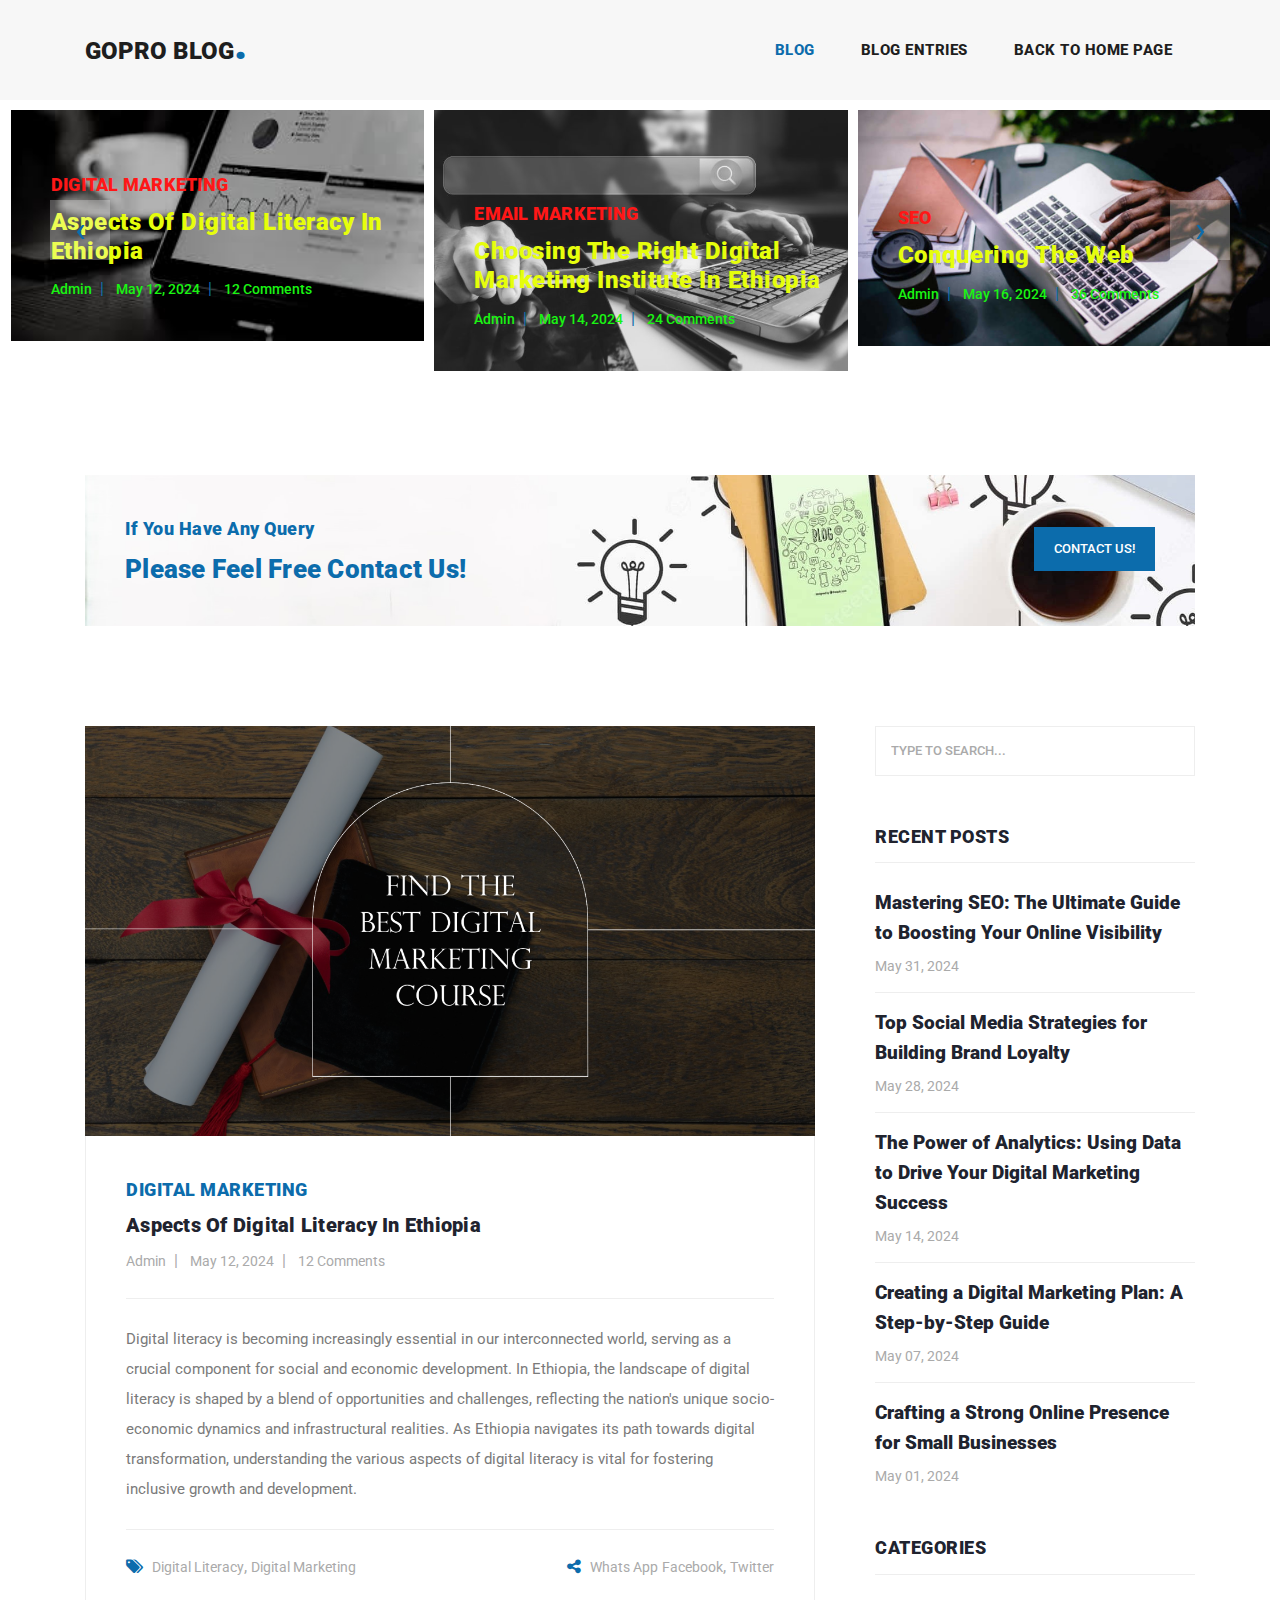
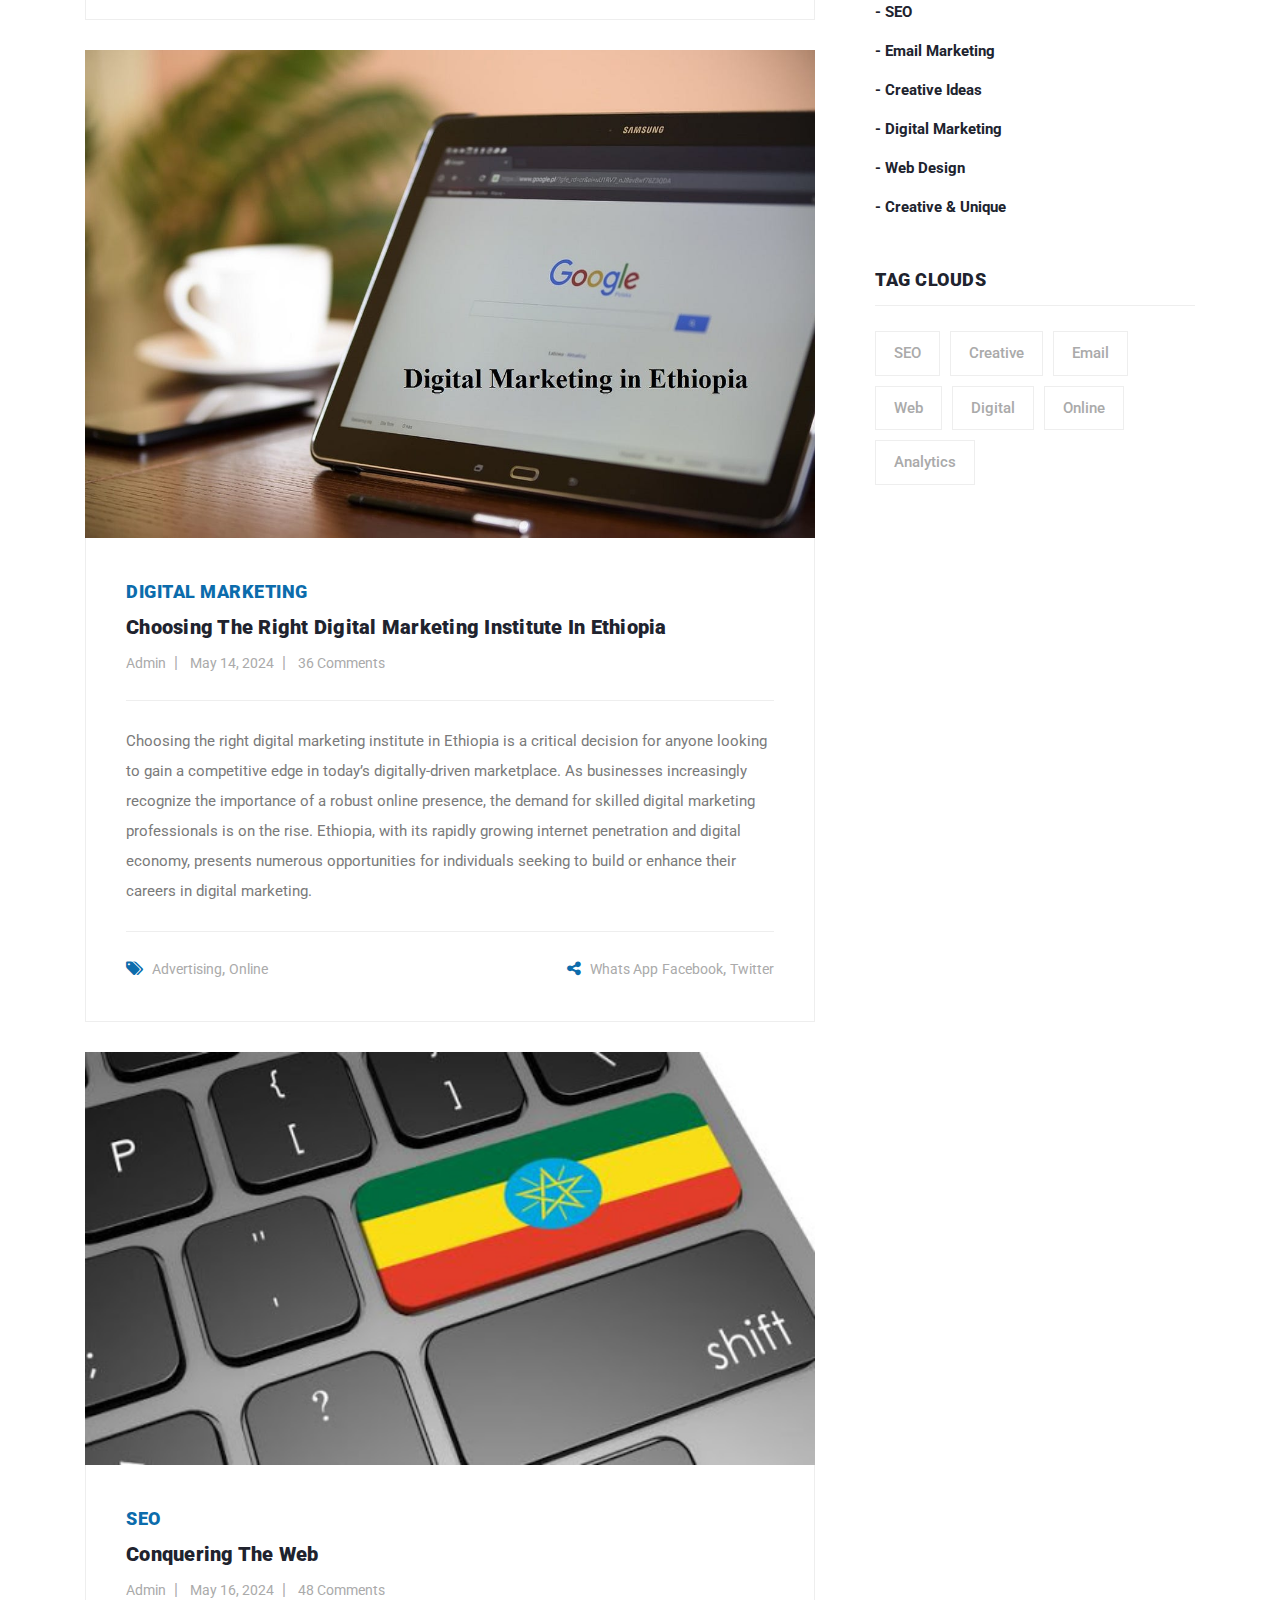
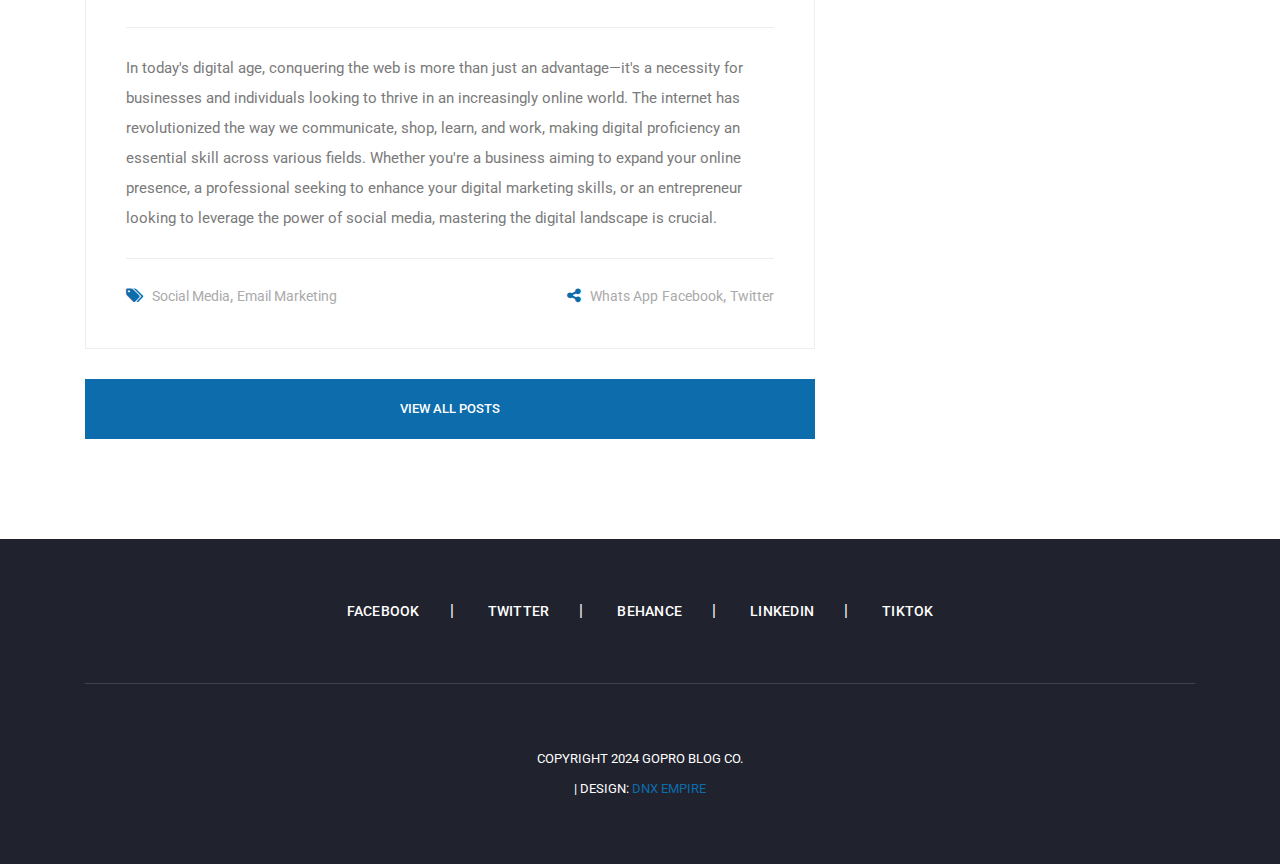
<file: blog/index.html>
<!DOCTYPE html>
<html lang="en">

  <head>

    <meta charset="utf-8">
    <title>GoPro  - Digital Marketing Agency</title>
    <meta content="width=device-width, initial-scale=1.0" name="viewport">
    <meta content="" name="keywords">
    <meta content="" name="description">

    <!-- Favicon -->
    <link href="../img/logo.svg" rel="icon">
    <link href="https://fonts.googleapis.com/css?family=Roboto:100,100i,300,300i,400,400i,500,500i,700,700i,900,900i&display=swap" rel="stylesheet">

    


    <!-- Bootstrap core CSS -->
    <link href="vendor/bootstrap/css/bootstrap.min.css" rel="stylesheet">


    <!-- Additional CSS Files -->
    <link rel="stylesheet" href="assets/css/fontawesome.css">
    <link rel="stylesheet" href="assets/css/gopro.css">
    <link rel="stylesheet" href="assets/css/owl.css">
<!--


-->
  </head>

  <body>

    <!-- ***** Preloader Start ***** -->
    <div id="preloader">
        <div class="jumper">
            <div></div>
            <div></div>
            <div></div>
        </div>
    </div>  
    <!-- ***** Preloader End ***** -->

    <!-- Header -->
    <header class="">
      <nav class="navbar navbar-expand-lg">
        <div class="container">
          <a class="navbar-brand" href="index.html"><h2>GoPro Blog<em>.</em></h2></a>
          <button class="navbar-toggler" type="button" data-toggle="collapse" data-target="#navbarResponsive" aria-controls="navbarResponsive" aria-expanded="false" aria-label="Toggle navigation">
            <span class="navbar-toggler-icon"></span>
          </button>
          <div class="collapse navbar-collapse" id="navbarResponsive">
            <ul class="navbar-nav ml-auto">
              <li class="nav-item active">
                <a class="nav-link" href="index.html">Blog
                  <span class="sr-only">(current)</span>
                </a>
              </li> 
             
              <li class="nav-item">
                <a class="nav-link" href="blog.html">Blog Entries</a>
              </li>
              
              <li class="nav-item">
                <a class="nav-link" href="../index.html">Back to Home Page</a>
              </li>
            </ul>
          </div>
        </div>
      </nav>
    </header>

    <!-- Page Content -->
    <!-- Banner Starts Here -->
    <div class="main-banner header-text">
      <div class="container-fluid">
        <div class="owl-banner owl-carousel">
          <div class="item">
            <img src="assets/images/banner-item-01.jpg" alt="">
            <div class="item-content">
              <div class="main-content">
                <div class="meta-category">
                  <span>Digital Marketing</span>
                </div>
                <a href="post-details1.html"><h4>Aspects of digital literacy in Ethiopia</h4></a>
                <ul class="post-info">
                  <li><a href="#">Admin</a></li>
                  <li><a href="#">May 12, 2024</a></li>
                  <li><a href="#">12 Comments</a></li>
                </ul>
              </div>
            </div>
          </div>
          <div class="item">
            <img src="assets/images/banner-item-02.jpg" alt="">
            <div class="item-content">
              <div class="main-content">
                <div class="meta-category">
                  <span>Email Marketing</span>
                </div>
                <a href="post-details2.html"><h4>choosing the right digital marketing institute in Ethiopia</h4></a>
                <ul class="post-info">
                  <li><a href="#">Admin</a></li>
                  <li><a href="#">May 14, 2024</a></li>
                  <li><a href="#">24 Comments</a></li>
                </ul>
              </div>
            </div>
          </div>
          <div class="item">
            <img src="assets/images/banner-item-03.jpg" alt="">
            <div class="item-content">
              <div class="main-content">
                <div class="meta-category">
                  <span>SEO</span>
                </div>
                <a href="post-details3.html"><h4>Conquering the Web</h4></a>
                <ul class="post-info">
                  <li><a href="#">Admin</a></li>
                  <li><a href="#">May 16, 2024</a></li>
                  <li><a href="#">36 Comments</a></li>
                </ul>
              </div>
            </div>
          </div>
          <div class="item">
            <img src="assets/images/banner-item-04.jpg" alt="">
            <div class="item-content">
              <div class="main-content">
                <div class="meta-category">
                  <span>Social Media</span>
                </div>
                <a href="post-details4.html"><h4>The Evolution of Social Media in
                  Ethiopia</h4></a>
                <ul class="post-info">
                  <li><a href="#">Admin</a></li>
                  <li><a href="#">May 18, 2024</a></li>
                  <li><a href="#">48 Comments</a></li>
                </ul>
              </div>
            </div>
          </div>
          <div class="item">
            <img src="assets/images/banner-item-05.jpg" alt="">
            <div class="item-content">
              <div class="main-content">
                <div class="meta-category">
                  <span>Content Creation</span>
                </div>
                <a href="post-details5.html"><h4> Create Compelling Content that Converts</h4></a>
                <ul class="post-info">
                  <li><a href="#">Admin</a></li>
                  <li><a href="#">May 24, 2024</a></li>
                  <li><a href="#">64 Comments</a></li>
                </ul>
              </div>
            </div>
          </div>
          <div class="item">
            <img src="assets/images/banner-item-06.jpg" alt="">
            <div class="item-content">
              <div class="main-content">
                <div class="meta-category">
                  <span>Digital Marketing</span>
                </div>
                <a href="post-details6.html"><h4>Navigating the Ever-Evolving Landscape of Digital Marketing</h4></a>
                <ul class="post-info">
                  <li><a href="#">Admin</a></li>
                  <li><a href="#">May 26, 2024</a></li>
                  <li><a href="#">72 Comments</a></li>
                </ul>
              </div>
            </div>
          </div>
        </div>
      </div>
    </div>
    <!-- Banner Ends Here -->

    <section class="call-to-action">
      <div class="container">
        <div class="row">
          <div class="col-lg-12">
            <div class="main-content">
              <div class="row">
                <div class="col-lg-8">
                  <span>If You Have Any Query</span>
                  <h4>Please Feel Free Contact Us!</h4>
                </div>
                <div class="col-lg-4">
                  <div class="main-button">
                    <a rel="nofollow" href="../contact.html" target="_parent">Contact Us!</a>
                  </div>
                </div>
              </div>
            </div>
          </div>
        </div>
      </div>
    </section>


    <section class="blog-posts">
      <div class="container">
        <div class="row">
          <div class="col-lg-8">
            <div class="all-blog-posts">
              <div class="row">
                <div class="col-lg-12">
                  <div class="blog-post">
                    <div class="blog-thumb">
                      <img src="assets/images/blog-post-01.jpg" alt="">
                    </div>
                    <div class="down-content">
                      <span>Digital Marketing</span>
                      <a href="post-details1.html"><h4>Aspects of digital literacy in Ethiopia</h4></a>
                      <ul class="post-info">
                        <li><a href="#">Admin</a></li>
                        <li><a href="#">May 12, 2024</a></li>
                        <li><a href="#">12 Comments</a></li>
                      </ul>
                      <p>Digital literacy is becoming increasingly essential in our interconnected world, serving as a crucial component for social and economic development. In Ethiopia, the landscape of digital literacy is shaped by a blend of opportunities and challenges, reflecting the nation's unique socio-economic dynamics and infrastructural realities. As Ethiopia navigates its path towards digital transformation, understanding the various aspects of digital literacy is vital for fostering inclusive growth and development.</p>
                      <div class="post-options">
                        <div class="row">
                          <div class="col-6">
                            <ul class="post-tags">
                              <li><i class="fa fa-tags"></i></li>
                              <li><a href="#">Digital Literacy</a>,</li>
                              <li><a href="#">Digital Marketing</a></li>
                            </ul>
                          </div>
                          <div class="col-6">
                            <ul class="post-share">
                              <li><i class="fa fa-share-alt"></i></li>
                              <li><a href="#"> Whats App</a></li>
                              <li><a href="#">Facebook</a>,</li>
                              <li><a href="#"> Twitter</a></li>
                            </ul>
                          </div>
                        </div>
                      </div>
                    </div>
                  </div>
                </div>
                <div class="col-lg-12">
                  <div class="blog-post">
                    <div class="blog-thumb">
                      <img src="assets/images/blog-post-02.jpg" alt="">
                    </div>
                    <div class="down-content">
                      <span>Digital Marketing</span>
                      <a href="post-details2.html"><h4>Choosing the right digital marketing institute in Ethiopia</h4></a>
                      <ul class="post-info">
                        <li><a href="#">Admin</a></li>
                        <li><a href="#">May 14, 2024</a></li>
                        <li><a href="#">36 Comments</a></li>
                      </ul>
                      <p>Choosing the right digital marketing institute in Ethiopia is a critical decision for anyone looking to gain a competitive edge in today’s digitally-driven marketplace. As businesses increasingly recognize the importance of a robust online presence, the demand for skilled digital marketing professionals is on the rise. Ethiopia, with its rapidly growing internet penetration and digital economy, presents numerous opportunities for individuals seeking to build or enhance their careers in digital marketing.</p>
                      <div class="post-options">
                        <div class="row">
                          <div class="col-6">
                            <ul class="post-tags">
                              <li><i class="fa fa-tags"></i></li>
                              <li><a href="#"> Advertising</a>,</li>
                              <li><a href="#">Online </a></li>
                            </ul>
                          </div>
                          <div class="col-6">
                            <ul class="post-share">
                              <li><i class="fa fa-share-alt"></i></li>
                              <li><a href="#"> Whats App</a></li>
                              <li><a href="#">Facebook</a>,</li>
                              <li><a href="#"> Twitter</a></li>
                            </ul>
                          </div>
                        </div>
                      </div>
                    </div>
                  </div>
                </div>
                <div class="col-lg-12">
                  <div class="blog-post">
                    <div class="blog-thumb">
                      <img src="assets/images/blog-post-03.jpg" alt="">
                    </div>
                    <div class="down-content">
                      <span>SEO</span>
                      <a href="post-details3.html"><h4>Conquering the Web</h4></a>
                      <ul class="post-info">
                        <li><a href="#">Admin</a></li>
                        <li><a href="#">May 16, 2024</a></li>
                        <li><a href="#">48 Comments</a></li>
                      </ul>
                      <p>In today's digital age, conquering the web is more than just an advantage—it's a necessity for businesses and individuals looking to thrive in an increasingly online world. The internet has revolutionized the way we communicate, shop, learn, and work, making digital proficiency an essential skill across various fields. Whether you're a business aiming to expand your online presence, a professional seeking to enhance your digital marketing skills, or an entrepreneur looking to leverage the power of social media, mastering the digital landscape is crucial.

                      </p>
                      <div class="post-options">
                        <div class="row">
                          <div class="col-6">
                            <ul class="post-tags">
                              <li><i class="fa fa-tags"></i></li>
                              <li><a href="#">Social Media</a>,</li>
                              <li><a href="#">Email Marketing</a></li>
                            </ul>
                          </div>
                          <div class="col-6">
                            <ul class="post-share">
                              <li><i class="fa fa-share-alt"></i></li>
                              <li><a href="#"> Whats App</a></li>
                              <li><a href="#">Facebook</a>,</li>
                              <li><a href="#"> Twitter</a></li>
                            </ul>
                          </div>
                        </div>
                      </div>
                    </div>
                  </div>
                </div>
                <div class="col-lg-12">
                  <div class="main-button">
                    <a href="blog.html">View All Posts</a>
                  </div>
                </div>
              </div>
            </div>
          </div>
          <div class="col-lg-4">
            <div class="sidebar">
              <div class="row">
                <div class="col-lg-12">
                  <div class="sidebar-item search">
                    <form id="search_form" name="gs" method="GET" action="#">
                      <input type="text" name="q" class="searchText" placeholder="type to search..." autocomplete="on">
                    </form>
                  </div>
                </div>
                <div class="col-lg-12">
                  <div class="sidebar-item recent-posts">
                    <div class="sidebar-heading">
                      <h2>Recent Posts</h2>
                    </div>
                    <div class="content">
                      <ul>
                        <li><a href="blog.html">
                          <h5>Mastering SEO: The Ultimate Guide to Boosting Your Online Visibility</h5>
                          <span>May 31, 2024</span>
                        </a></li>
                        <li><a href="blog.html">
                          <h5>Top Social Media Strategies for Building Brand Loyalty</h5>
                          <span>May 28, 2024</span>
                        </a></li>
                        <li><a href="blog.html">
                          <h5>The Power of Analytics: Using Data to Drive Your Digital Marketing Success</h5>
                          <span>May 14, 2024</span>
                        </a></li>
                        <li><a href="blog.html">
                          <h5>Creating a Digital Marketing Plan: A Step-by-Step Guide</h5>
                          <span>May 07, 2024</span>
                        </a></li>
                        <li><a href="blog.html">
                          <h5>Crafting a Strong Online Presence for Small Businesses</h5>
                          <span>May 01, 2024</span>
                        </a></li>
                      </ul>
                    </div>
                  </div>
                </div>
                <div class="col-lg-12">
                  <div class="sidebar-item categories">
                    <div class="sidebar-heading">
                      <h2>Categories</h2>
                    </div>
                    <div class="content">
                      <ul>
                        <li><a href="#">- SEO</a></li>
                        <li><a href="#">- Email Marketing</a></li>
                        <li><a href="#">- Creative Ideas</a></li>
                        <li><a href="#">- Digital Marketing</a></li>
                        <li><a href="#">- Web Design</a></li>
                        <li><a href="#">- Creative &amp; Unique</a></li>
                      </ul>
                    </div>
                  </div>
                </div>
                <div class="col-lg-12">
                  <div class="sidebar-item tags">
                    <div class="sidebar-heading">
                      <h2>Tag Clouds</h2>
                    </div>
                    <div class="content">
                      <ul>
                        <li><a href="#">SEO</a></li>
                        <li><a href="#">Creative</a></li>
                        <li><a href="#">Email</a></li>
                        <li><a href="#">Web</a></li>
                        <li><a href="#">Digital</a></li>
                        <li><a href="#">Online</a></li>
                        <li><a href="#">Analytics</a></li>
                      </ul>
                    </div>
                  </div>
                </div>
              </div>
            </div>
          </div>
        </div>
      </div>
    </section>

    
    <footer>
      <div class="container">
        <div class="row">
          <div class="col-lg-12">
            <ul class="social-icons">
              <li><a href="#">Facebook</a></li>
              <li><a href="#">Twitter</a></li>
              <li><a href="#">Behance</a></li>
              <li><a href="#">Linkedin</a></li>
              <li><a href="#">TikTok</a></li>
            </ul>
          </div>
          <div class="col-lg-12">
            <div class="copyright-text">
              <p>Copyright 2024 GoPro Blog Co. 
                    
              </br>| Design: <a rel="nofollow" href="https://dennisnzioki.com" target="_parent">DNX EMPIRE </a></p>
            </div>
          </div>
        </div>
      </div>
    </footer>

    <!-- Bootstrap core JavaScript -->
    <script src="vendor/jquery/jquery.min.js"></script>
    <script src="vendor/bootstrap/js/bootstrap.bundle.min.js"></script>

    <!-- Additional Scripts -->
    <script src="assets/js/custom.js"></script>
    <script src="assets/js/owl.js"></script>
    <script src="assets/js/slick.js"></script>
    <script src="assets/js/isotope.js"></script>
    <script src="assets/js/accordions.js"></script>

    <script language = "text/Javascript"> 
      cleared[0] = cleared[1] = cleared[2] = 0; //set a cleared flag for each field
      function clearField(t){                   //declaring the array outside of the
      if(! cleared[t.id]){                      // function makes it static and global
          cleared[t.id] = 1;  // you could use true and false, but that's more typing
          t.value='';         // with more chance of typos
          t.style.color='#fff';
          }
      }
    </script>

  </body>
</html>
</file>
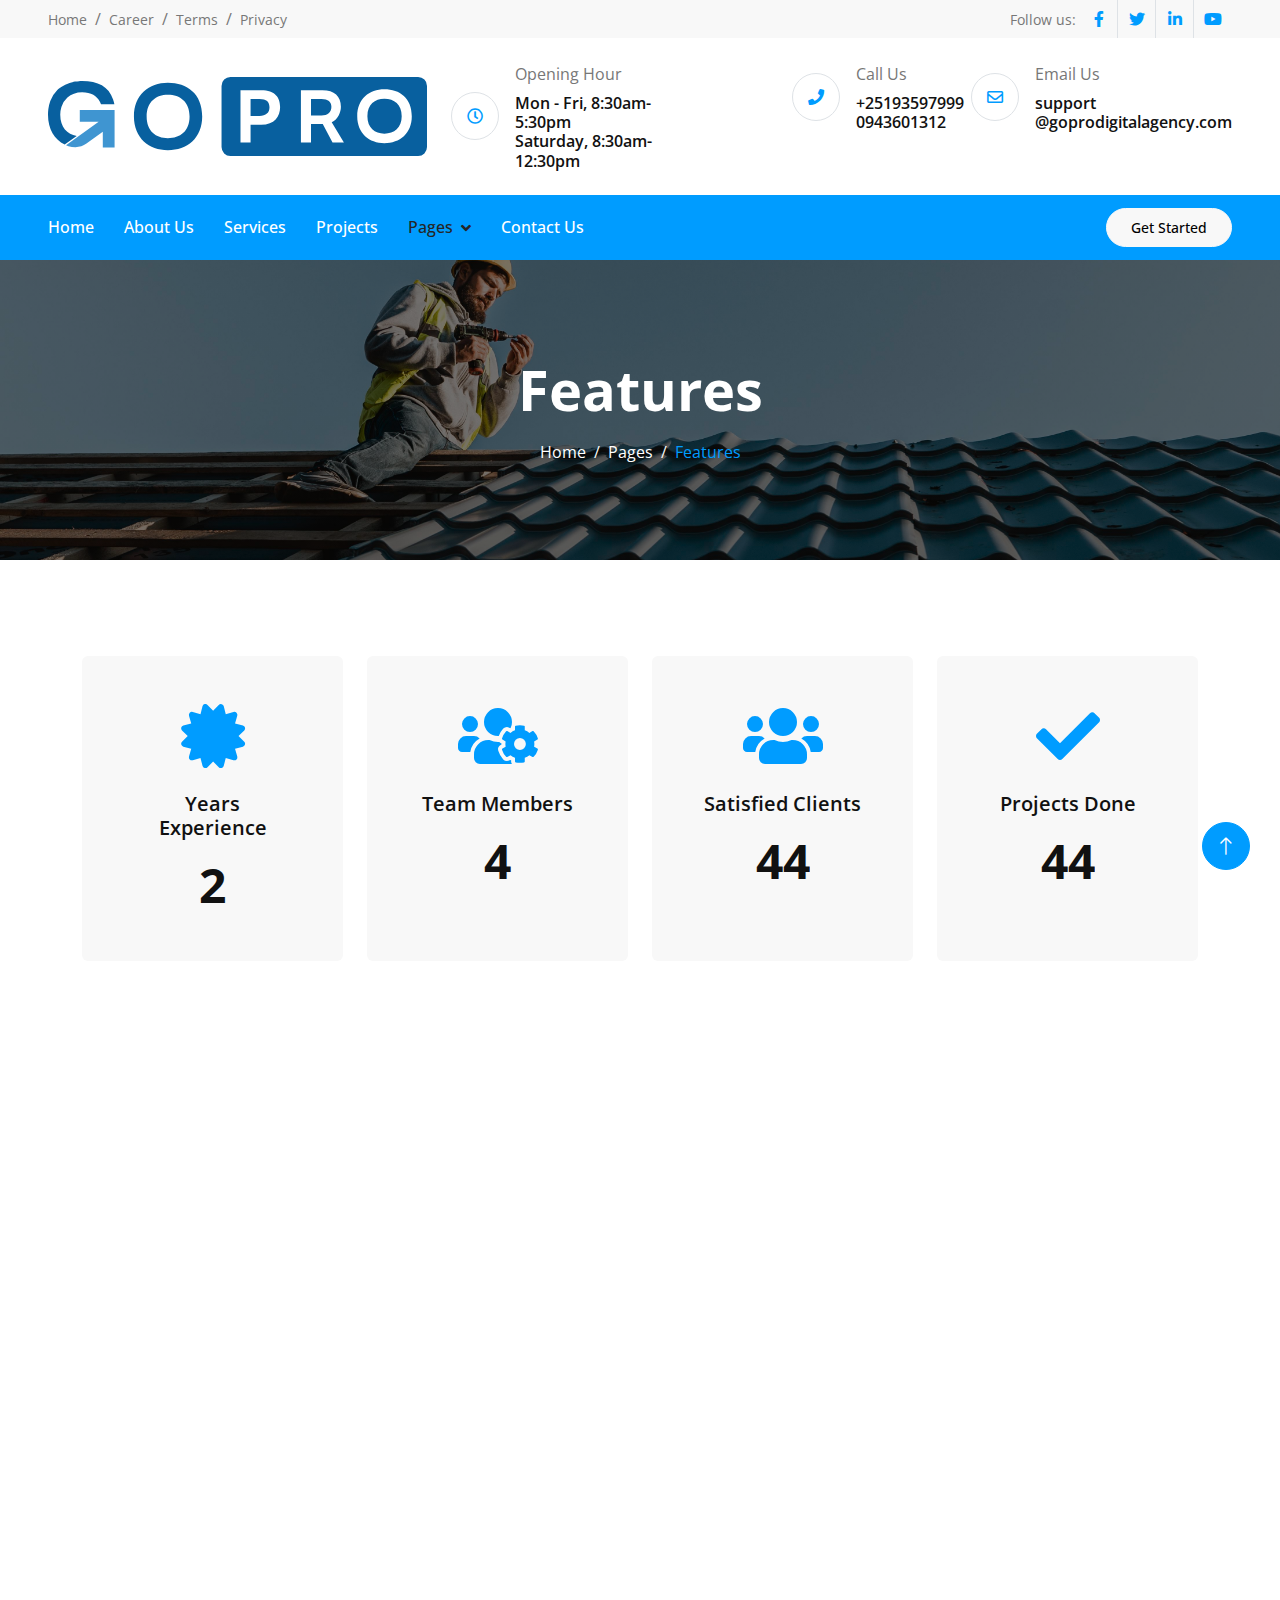
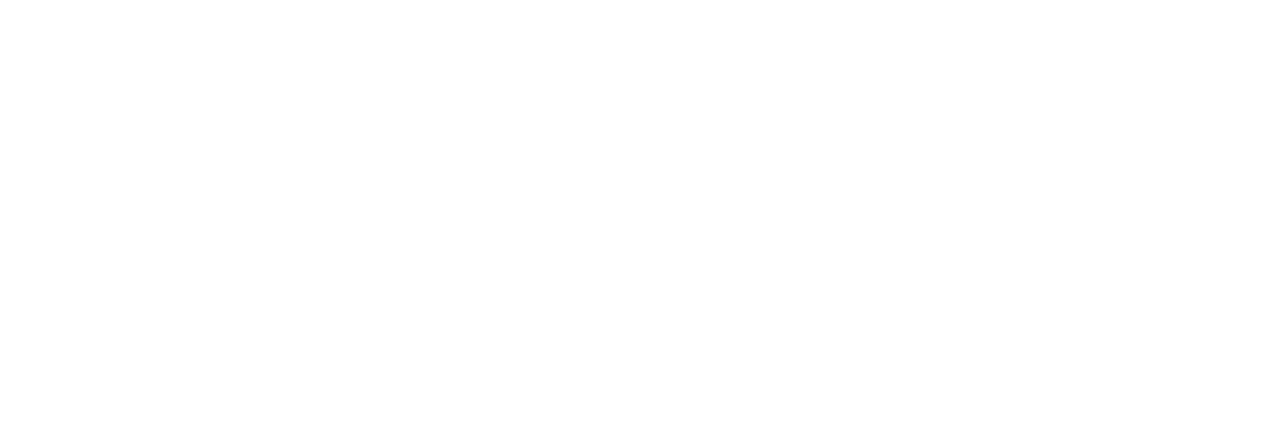
<file: feature.html>
<!DOCTYPE html>
<html lang="en">

<head>
    <meta charset="utf-8">
    <title>GoPro  - Digital Marketing Agency</title>
    <meta content="width=device-width, initial-scale=1.0" name="viewport">
    <meta content="" name="keywords">
    <meta content="" name="description">

    <!-- Favicon -->
    <link href="img/logo.svg" rel="icon">

    <!-- Google Web Fonts -->
    <link rel="preconnect" href="https://fonts.googleapis.com">
    <link rel="preconnect" href="https://fonts.gstatic.com" crossorigin>
    <link href="https://fonts.googleapis.com/css2?family=Open+Sans:wght@400;500;600;700&display=swap" rel="stylesheet">

    <!-- Icon Font Stylesheet -->
    <link href="https://cdnjs.cloudflare.com/ajax/libs/font-awesome/5.10.0/css/all.min.css" rel="stylesheet">
    <link href="https://cdn.jsdelivr.net/npm/bootstrap-icons@1.4.1/font/bootstrap-icons.css" rel="stylesheet">

    <!-- Libraries Stylesheet -->
    <link href="lib/animate/animate.min.css" rel="stylesheet">
    <link href="lib/owlcarousel/assets/owl.carousel.min.css" rel="stylesheet">
    <link href="lib/lightbox/css/lightbox.min.css" rel="stylesheet">

    <!-- Customized Bootstrap Stylesheet -->
    <link href="css/bootstrap.min.css" rel="stylesheet">

    <!-- Template Stylesheet -->
    <link href="css/style.css" rel="stylesheet">
</head>

<body>
    <!-- Spinner Start -->
    <div id="spinner" class="show bg-white position-fixed translate-middle w-100 vh-100 top-50 start-50 d-flex align-items-center justify-content-center">
        <div class="spinner-border position-relative text-primary" style="width: 6rem; height: 6rem;" role="status"></div>
        <i class="fa fa-laptop-code fa-2x text-primary position-absolute top-50 start-50 translate-middle"></i>
    </div>
    <!-- Spinner End -->


    <!-- Topbar Start -->
    <div class="container-fluid bg-light px-0 wow fadeIn" data-wow-delay="0.1s">
        <div class="row gx-0 align-items-center d-none d-lg-flex">
            <div class="col-lg-6 px-5 text-start">
                <ol class="breadcrumb mb-0">
                    <li class="breadcrumb-item"><a class="small text-secondary" href="index.html">Home</a></li>
                    <li class="breadcrumb-item"><a class="small text-secondary" href="#">Career</a></li>
                    <li class="breadcrumb-item"><a class="small text-secondary" href="#">Terms</a></li>
                    <li class="breadcrumb-item"><a class="small text-secondary" href="#">Privacy</a></li>
                </ol>
            </div>
            <div class="col-lg-6 px-5 text-end">
                <small>Follow us:</small>
                <div class="h-100 d-inline-flex align-items-center">
                    <a class="btn-square text-primary border-end rounded-0" href="https://facebook.com/freewebsitecode/"><i class="fab fa-facebook-f"></i></a>
                    <a class="btn-square text-primary border-end rounded-0" href=""><i class="fab fa-twitter"></i></a>
                    <a class="btn-square text-primary border-end rounded-0" href=""><i class="fab fa-linkedin-in"></i></a>
                    <a class="btn-square text-primary pe-0" href="https://youtube.com/freewebsitecode/"><i class="fab fa-youtube"></i></a>
                </div>
            </div>
        </div>
    </div>
    <!-- Topbar End -->


    <!-- Brand & Contact Start -->
    <div class="container-fluid py-4 px-5 wow fadeIn" data-wow-delay="0.1s">
        <div class="row align-items-center top-bar">
            <div class="col-lg-4 col-md-12 text-center text-lg-start">
                <a href="" class="navbar-brand m-0 p-0">
                    
                    <img src="img/logo.svg" alt="Logo">
                </a>
            </div>
            <div class="col-lg-8 col-md-7 d-none d-lg-block">
                <div class="row">
                    <div class="col-4">
                        <div class="d-flex align-items-center justify-content-end">
                            <div class="flex-shrink-0 btn-lg-square border rounded-circle">
                                <i class="far fa-clock text-primary"></i>
                            </div>
                            <div class="ps-3">
                                <p class="mb-2">Opening Hour</p>
                                <h6 class="mb-0">Mon - Fri, 8:30am-5:30pm</h6>
                                <h6 class="mb-0">Saturday, 8:30am-12:30pm</h6>
                            </div>
                        </div>
                    </div>
                    <div class="col-4">
                        <div class="d-flex align-items-center justify-content-end">
                            <div class="flex-shrink-0 btn-lg-square border rounded-circle">
                                <i class="fa fa-phone text-primary"></i>
                            </div>
                            <div class="ps-3">
                                <p class="mb-2">Call Us</p>
                                <h6 class="mb-0">+25193597999</h6>
                                <h6 class="mb-0">0943601312</h6>
                            </div>
                        </div>
                    </div>
                    <div class="col-4">
                        <div class="d-flex align-items-center justify-content-end">
                            <div class="flex-shrink-0 btn-lg-square border rounded-circle">
                                <i class="far fa-envelope text-primary"></i>
                            </div>
                            <div class="ps-3">
                                <p class="mb-2">Email Us</p>
                                <h6 class="mb-0">support</h6>
<h6 class="mb-0">@goprodigitalagency.com</h6>
                            </div>
                        </div>
                    </div>
                </div>
            </div>
        </div>
    </div>
    <!-- Brand & Contact End -->


    <!-- Navbar Start -->
    <nav class="navbar navbar-expand-lg bg-primary navbar-dark sticky-top py-lg-0 px-lg-5 wow fadeIn" data-wow-delay="0.1s">
        <a href="#" class="navbar-brand ms-3 d-lg-none">MENU</a>
        <button type="button" class="navbar-toggler me-3" data-bs-toggle="collapse" data-bs-target="#navbarCollapse">
            <span class="navbar-toggler-icon"></span>
        </button>
        <div class="collapse navbar-collapse" id="navbarCollapse">
            <div class="navbar-nav me-auto p-3 p-lg-0">
                <a href="index.html" class="nav-item nav-link">Home</a>
                <a href="about.html" class="nav-item nav-link">About Us</a>
                <a href="service.html" class="nav-item nav-link">Services</a>
                <a href="project.html" class="nav-item nav-link">Projects</a>
                <div class="nav-item dropdown">
                    <a href="#" class="nav-link dropdown-toggle active" data-bs-toggle="dropdown">Pages</a>
                    <div class="dropdown-menu border-0 rounded-0 rounded-bottom m-0">
                        <a href="blog/index.html" class="dropdown-item">Blog</a>
                        <a href="feature.html" class="dropdown-item active">Features</a>
                        <a href="team.html" class="dropdown-item">Our Team</a>
                        <a href="testimonial.html" class="dropdown-item">Testimonial</a>
                        <a href="404.html" class="dropdown-item">404 Page</a>
                    </div>
                </div>
                <a href="contact.html" class="nav-item nav-link">Contact Us</a>
            </div>
            <a href="#" class="btn btn-sm btn-light rounded-pill py-2 px-4 d-none d-lg-block">Get Started</a>
        </div>
    </nav>
    <!-- Navbar End -->


    <!-- Page Header Start -->
    <div class="container-fluid page-header py-5 mb-5 wow fadeIn" data-wow-delay="0.1s">
        <div class="container text-center py-5">
            <h1 class="display-4 text-white animated slideInDown mb-3">Features</h1>
            <nav aria-label="breadcrumb animated slideInDown">
                <ol class="breadcrumb justify-content-center mb-0">
                    <li class="breadcrumb-item"><a class="text-white" href="index.html">Home</a></li>
                    <li class="breadcrumb-item"><a class="text-white" href="#">Pages</a></li>
                    <li class="breadcrumb-item text-primary active" aria-current="page">Features</li>
                </ol>
            </nav>
        </div>
    </div>
    <!-- Page Header End -->


    <!-- Facts Start -->
    <div class="container-xxl py-5">
        <div class="container">
            <div class="row g-4">
                <div class="col-lg-3 col-md-6 wow fadeInUp" data-wow-delay="0.1s">
                    <div class="fact-item bg-light rounded text-center h-100 p-5">
                        <i class="fa fa-certificate fa-4x text-primary mb-4"></i>
                        <h5 class="mb-3">Years Experience</h5>
                        <h1 class="display-5 mb-0" data-toggle="counter-up">5</h1>
                    </div>
                </div>
                <div class="col-lg-3 col-md-6 wow fadeInUp" data-wow-delay="0.3s">
                    <div class="fact-item bg-light rounded text-center h-100 p-5">
                        <i class="fa fa-users-cog fa-4x text-primary mb-4"></i>
                        <h5 class="mb-3">Team Members</h5>
                        <h1 class="display-5 mb-0" data-toggle="counter-up">12</h1>
                    </div>
                </div>
                <div class="col-lg-3 col-md-6 wow fadeInUp" data-wow-delay="0.5s">
                    <div class="fact-item bg-light rounded text-center h-100 p-5">
                        <i class="fa fa-users fa-4x text-primary mb-4"></i>
                        <h5 class="mb-3">Satisfied Clients</h5>
                        <h1 class="display-5 mb-0" data-toggle="counter-up">123</h1>
                    </div>
                </div>
                <div class="col-lg-3 col-md-6 wow fadeInUp" data-wow-delay="0.7s">
                    <div class="fact-item bg-light rounded text-center h-100 p-5">
                        <i class="fa fa-check fa-4x text-primary mb-4"></i>
                        <h5 class="mb-3">Projects Done</h5>
                        <h1 class="display-5 mb-0" data-toggle="counter-up">123</h1>
                    </div>
                </div>
            </div>
        </div>
    </div>
    <!-- Facts End -->


    <!-- Feature Start -->
    <div class="container-xxl py-5">
        <div class="container">
            <div class="row g-5">
                <div class="col-lg-6 wow fadeInUp" data-wow-delay="0.1s">
                    <div class="h-100">
                        <h6 class="section-title bg-white text-start text-primary pe-3">Why Choose Us</h6>
                        <h1 class="display-6 mb-4">Why People Trust Us? Learn About Us!</h1>
                        <p class="mb-4"> We're renowned for our unwavering commitment to excellence, tailored solutions, and transparent communication. With years of proven success, an expert team, and a deep understanding of the local market, we deliver results that exceed expectations. Trust us to elevate your brand and drive success in the digital landscape.</p>
                        <div class="row g-4">
                            <div class="col-12">
                                <div class="skill">
                                    <div class="d-flex justify-content-between">
                                        <p class="mb-2">Digital Marketing</p>
                                        <p class="mb-2">85%</p>
                                    </div>
                                    <div class="progress">
                                        <div class="progress-bar bg-primary" role="progressbar" aria-valuenow="85" aria-valuemin="0" aria-valuemax="100"></div>
                                    </div>
                                </div>
                            </div>
                            <div class="col-12">
                                <div class="skill">
                                    <div class="d-flex justify-content-between">
                                        <p class="mb-2">SEO & Backlinks</p>
                                        <p class="mb-2">90%</p>
                                    </div>
                                    <div class="progress">
                                        <div class="progress-bar bg-primary" role="progressbar" aria-valuenow="90" aria-valuemin="0" aria-valuemax="100"></div>
                                    </div>
                                </div>
                            </div>
                            <div class="col-12">
                                <div class="skill">
                                    <div class="d-flex justify-content-between">
                                        <p class="mb-2">Design & Development</p>
                                        <p class="mb-2">95%</p>
                                    </div>
                                    <div class="progress">
                                        <div class="progress-bar bg-primary" role="progressbar" aria-valuenow="95" aria-valuemin="0" aria-valuemax="100"></div>
                                    </div>
                                </div>
                            </div>
                        </div>
                    </div>
                </div>
                <div class="col-lg-6 wow fadeInUp" data-wow-delay="0.5s">
                    <div class="img-border">
                        <img class="img-fluid" src="img/fet.png" alt="">
                    </div>
                </div>
            </div>
        </div>
    </div>
    <!-- Feature End -->


    <!-- Footer Start -->
    <div class="container-fluid bg-dark text-body footer mt-5 pt-5 wow fadeIn" data-wow-delay="0.1s">
        <div class="container py-5">
            <div class="row g-5">
                <div class="col-lg-3 col-md-6">
                    <h5 class="text-light mb-4">Address</h5>
                    <p class="mb-2"><i class="fa fa-map-marker-alt me-3"></i> Addis Ababa, Ethiopia</p>
                    <p class="mb-2"><i class="fa fa-phone-alt me-3"></i>+25193597999</p>
                    <p class="mb-2"><i class="fa fa-envelope me-3"></i>support@goprodigitalagency.com</p>
                    <div class="d-flex pt-2">
                        <a class="btn btn-square btn-outline-secondary rounded-circle me-1" href=""><i class="fab fa-twitter"></i></a>
                        <a class="btn btn-square btn-outline-secondary rounded-circle me-1" href="https://facebook.com/freewebsitecode/"><i class="fab fa-facebook-f"></i></a>
                        <a class="btn btn-square btn-outline-secondary rounded-circle me-1" href="https://youtube.com/freewebsitecode/"><i class="fab fa-youtube"></i></a>
                        <a class="btn btn-square btn-outline-secondary rounded-circle me-0" href=""><i class="fab fa-linkedin-in"></i></a>
                    </div>
                </div>
                <div class="col-lg-3 col-md-6">
                    <h5 class="text-light mb-4">Quick Links</h5>
                    <a class="btn btn-link" href="">About Us</a>
                    <a class="btn btn-link" href="">Contact Us</a>
                    <a class="btn btn-link" href="">Our Services</a>
                    <a class="btn btn-link" href="">Terms & Condition</a>
                    <a class="btn btn-link" href="">Support</a>
                </div>
                <div class="col-lg-3 col-md-6">
                    <h5 class="text-light mb-4">Gallery</h5>
                    <div class="row g-2">
                        <div class="col-4">
                            <img class="img-fluid rounded" src="img/project-1.jpg" alt="Image">
                        </div>
                        <div class="col-4">
                            <img class="img-fluid rounded" src="img/project-2.jpg" alt="Image">
                        </div>
                        <div class="col-4">
                            <img class="img-fluid rounded" src="img/project-3.jpg" alt="Image">
                        </div>
                        <div class="col-4">
                            <img class="img-fluid rounded" src="img/project-4.jpg" alt="Image">
                        </div>
                        <div class="col-4">
                            <img class="img-fluid rounded" src="img/project-5.jpg" alt="Image">
                        </div>
                        <div class="col-4">
                            <img class="img-fluid rounded" src="img/project-6.jpg" alt="Image">
                        </div>
                    </div>
                </div>
                <div class="col-lg-3 col-md-6">
                    <h5 class="text-light mb-4">Newsletter</h5>
                    <p>We're thrilled to share the latest news and updates</p>
                    <div class="position-relative mx-auto" style="max-width: 400px;">
                        <input class="form-control bg-transparent border-secondary w-100 py-3 ps-4 pe-5" type="text" placeholder="Your email">
                        <button type="button" class="btn btn-primary py-2 position-absolute top-0 end-0 mt-2 me-2">SignUp</button>
                    </div>
                </div>
            </div>
        </div>
        <div class="container-fluid copyright">
            <div class="container">
                <div class="row">
                    <div class="col-md-6 text-center text-md-start mb-3 mb-md-0">
                        &copy; <a href="">Gopro</a>, All Right Reserved.
                    </div>
                    <div class="col-md-6 text-center text-md-end">
                        
                        Designed By <a href="http://dennisnzioki.com">DNX EMPIRE</a>
                    </div>
                </div>
            </div>
        </div>
    </div>
    <!-- Footer End -->


    <!-- Back to Top -->
    <a href="#" class="btn btn-lg btn-primary btn-lg-square rounded-circle back-to-top"><i class="bi bi-arrow-up"></i></a>


    <!-- JavaScript Libraries -->
    <script src="https://code.jquery.com/jquery-3.4.1.min.js"></script>
    <script src="https://cdn.jsdelivr.net/npm/bootstrap@5.0.0/dist/js/bootstrap.bundle.min.js"></script>
    <script src="lib/wow/wow.min.js"></script>
    <script src="lib/easing/easing.min.js"></script>
    <script src="lib/waypoints/waypoints.min.js"></script>
    <script src="lib/counterup/counterup.min.js"></script>
    <script src="lib/owlcarousel/owl.carousel.min.js"></script>
    <script src="lib/lightbox/js/lightbox.min.js"></script>

    <!-- Template Javascript -->
    <script src="js/main.js"></script>
</body>

</html>
</file>
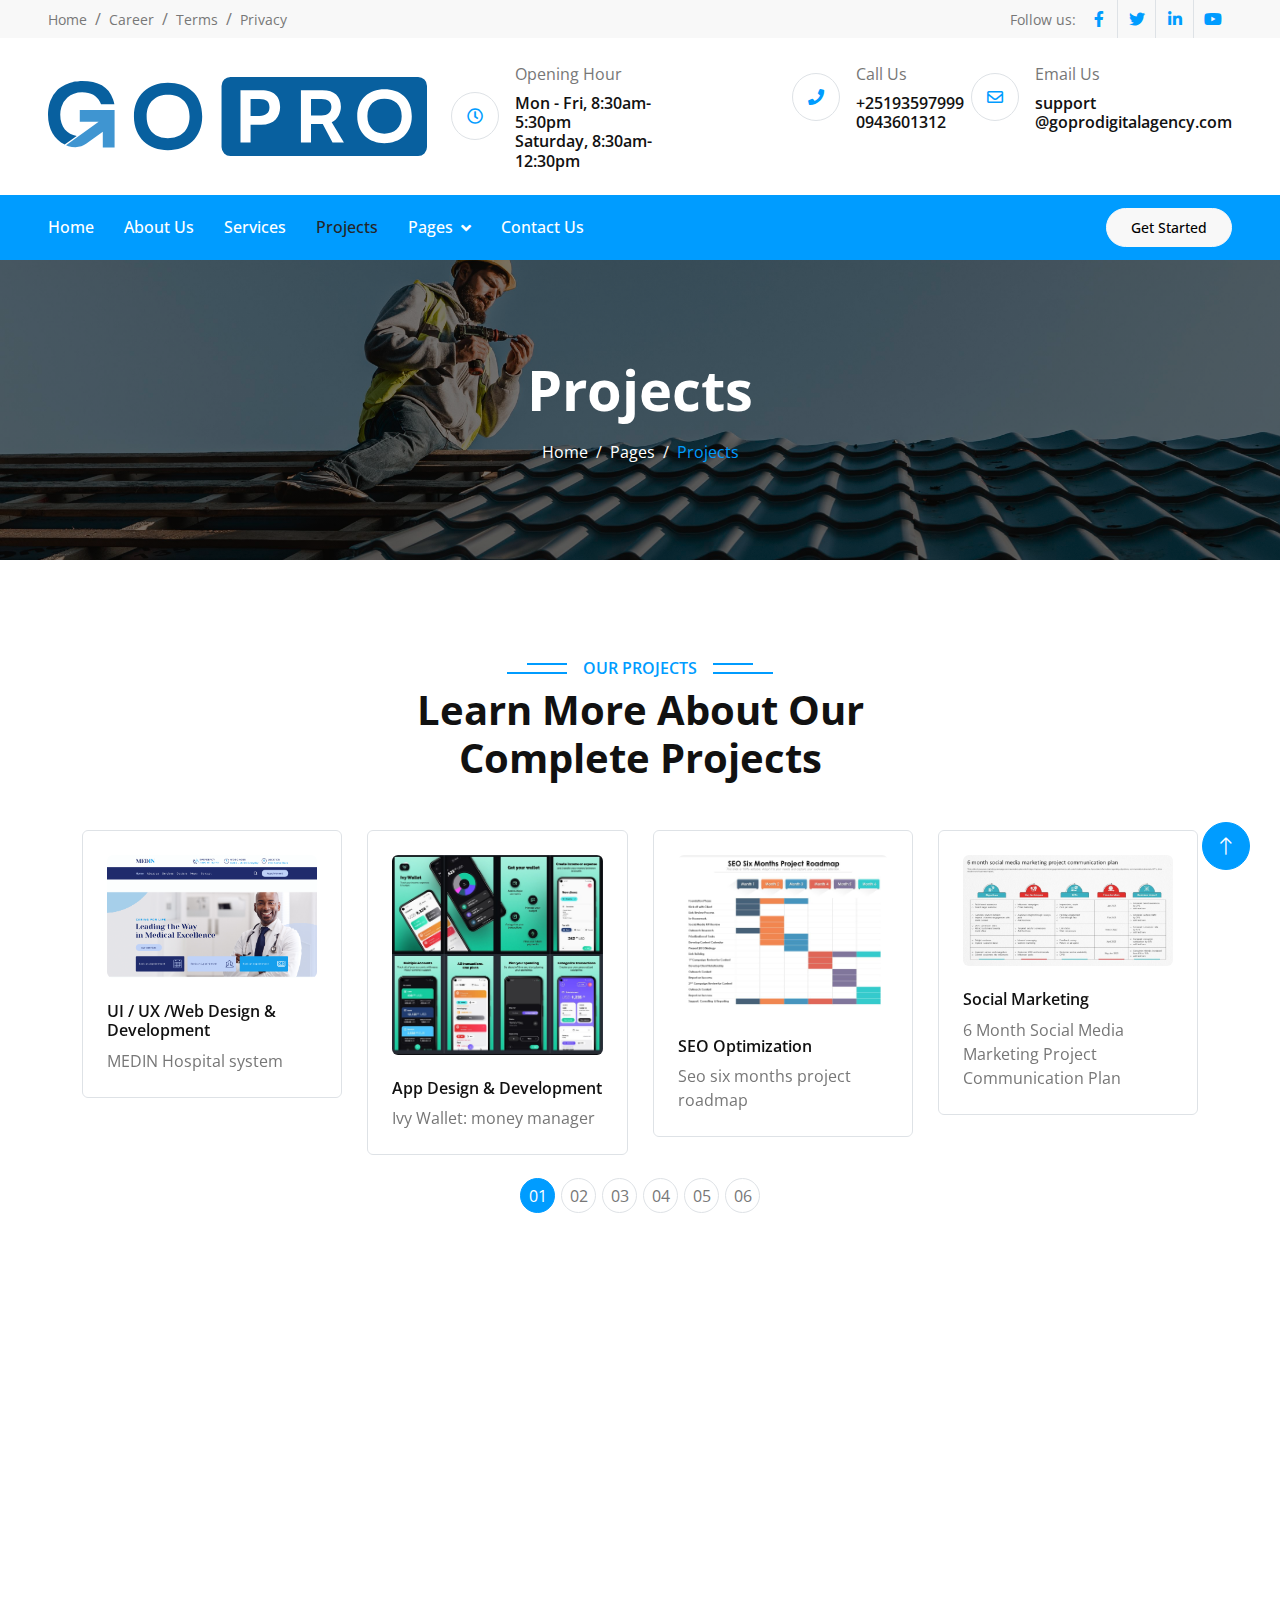
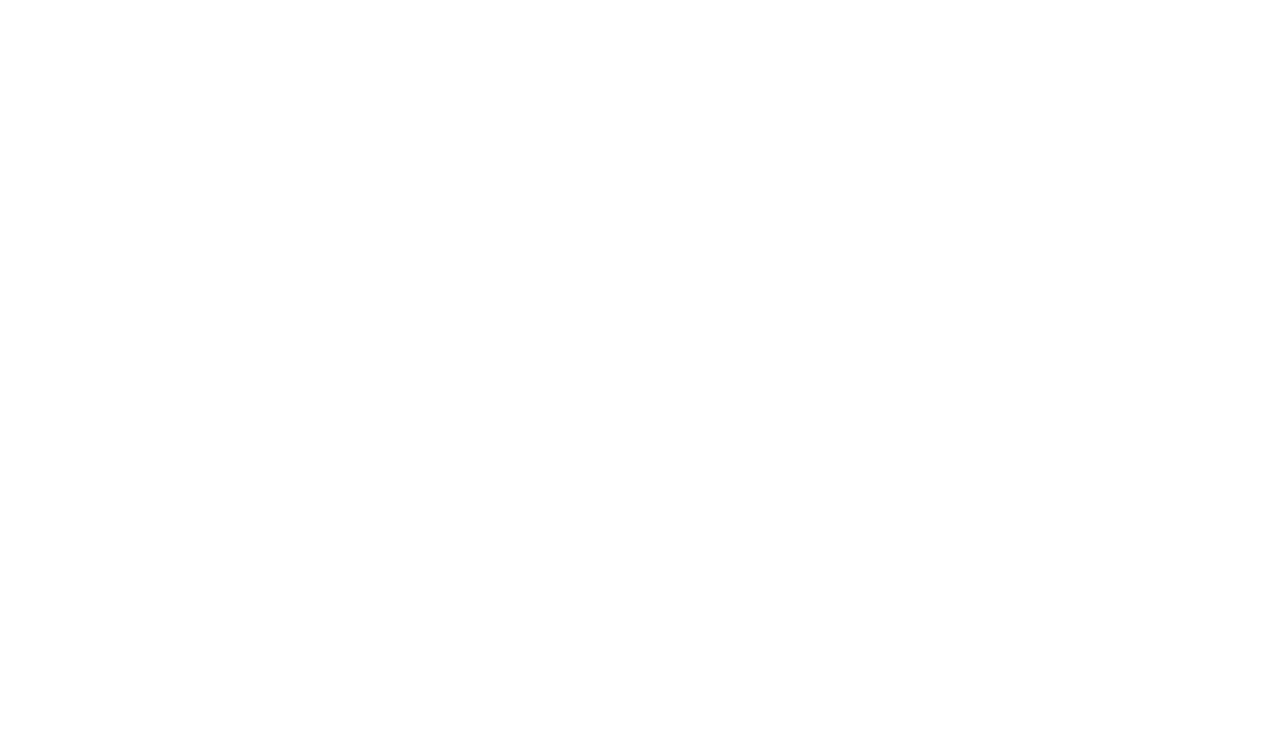
<file: project.html>
<!DOCTYPE html>
<html lang="en">

<head>
    <meta charset="utf-8">
    <title>GoPro  - Digital Marketing Agency</title>
    <meta content="width=device-width, initial-scale=1.0" name="viewport">
    <meta content="" name="keywords">
    <meta content="" name="description">

    <!-- Favicon -->
    <link href="img/logo.svg" rel="icon">

    <!-- Google Web Fonts -->
    <link rel="preconnect" href="https://fonts.googleapis.com">
    <link rel="preconnect" href="https://fonts.gstatic.com" crossorigin>
    <link href="https://fonts.googleapis.com/css2?family=Open+Sans:wght@400;500;600;700&display=swap" rel="stylesheet">

    <!-- Icon Font Stylesheet -->
    <link href="https://cdnjs.cloudflare.com/ajax/libs/font-awesome/5.10.0/css/all.min.css" rel="stylesheet">
    <link href="https://cdn.jsdelivr.net/npm/bootstrap-icons@1.4.1/font/bootstrap-icons.css" rel="stylesheet">

    <!-- Libraries Stylesheet -->
    <link href="lib/animate/animate.min.css" rel="stylesheet">
    <link href="lib/owlcarousel/assets/owl.carousel.min.css" rel="stylesheet">
    <link href="lib/lightbox/css/lightbox.min.css" rel="stylesheet">

    <!-- Customized Bootstrap Stylesheet -->
    <link href="css/bootstrap.min.css" rel="stylesheet">

    <!-- Template Stylesheet -->
    <link href="css/style.css" rel="stylesheet">
</head>

<body>
    <!-- Spinner Start -->
    <div id="spinner" class="show bg-white position-fixed translate-middle w-100 vh-100 top-50 start-50 d-flex align-items-center justify-content-center">
        <div class="spinner-border position-relative text-primary" style="width: 6rem; height: 6rem;" role="status"></div>
        <i class="fa fa-laptop-code fa-2x text-primary position-absolute top-50 start-50 translate-middle"></i>
    </div>
    <!-- Spinner End -->


    <!-- Topbar Start -->
    <div class="container-fluid bg-light px-0 wow fadeIn" data-wow-delay="0.1s">
        <div class="row gx-0 align-items-center d-none d-lg-flex">
            <div class="col-lg-6 px-5 text-start">
                <ol class="breadcrumb mb-0">
                    <li class="breadcrumb-item"><a class="small text-secondary" href="index.html">Home</a></li>
                    <li class="breadcrumb-item"><a class="small text-secondary" href="#">Career</a></li>
                    <li class="breadcrumb-item"><a class="small text-secondary" href="#">Terms</a></li>
                    <li class="breadcrumb-item"><a class="small text-secondary" href="#">Privacy</a></li>
                </ol>
            </div>
            <div class="col-lg-6 px-5 text-end">
                <small>Follow us:</small>
                <div class="h-100 d-inline-flex align-items-center">
                    <a class="btn-square text-primary border-end rounded-0" href="https://facebook.com/freewebsitecode/"><i class="fab fa-facebook-f"></i></a>
                    <a class="btn-square text-primary border-end rounded-0" href=""><i class="fab fa-twitter"></i></a>
                    <a class="btn-square text-primary border-end rounded-0" href=""><i class="fab fa-linkedin-in"></i></a>
                    <a class="btn-square text-primary pe-0" href="https://youtube.com/freewebsitecode/"><i class="fab fa-youtube"></i></a>
                </div>
            </div>
        </div>
    </div>
    <!-- Topbar End -->


    <!-- Brand & Contact Start -->
    <div class="container-fluid py-4 px-5 wow fadeIn" data-wow-delay="0.1s">
        <div class="row align-items-center top-bar">
            <div class="col-lg-4 col-md-12 text-center text-lg-start">
                <a href="" class="navbar-brand m-0 p-0">
                    
                    <img src="img/logo.svg" alt="Logo">
                </a>
            </div>
            <div class="col-lg-8 col-md-7 d-none d-lg-block">
                <div class="row">
                    <div class="col-4">
                        <div class="d-flex align-items-center justify-content-end">
                            <div class="flex-shrink-0 btn-lg-square border rounded-circle">
                                <i class="far fa-clock text-primary"></i>
                            </div>
                            <div class="ps-3">
                                <p class="mb-2">Opening Hour</p>
                                <h6 class="mb-0">Mon - Fri, 8:30am-5:30pm</h6>
                                <h6 class="mb-0">Saturday, 8:30am-12:30pm</h6>
                            </div>
                        </div>
                    </div>
                    <div class="col-4">
                        <div class="d-flex align-items-center justify-content-end">
                            <div class="flex-shrink-0 btn-lg-square border rounded-circle">
                                <i class="fa fa-phone text-primary"></i>
                            </div>
                            <div class="ps-3">
                                <p class="mb-2">Call Us</p>
                                <h6 class="mb-0">+25193597999</h6>
                                <h6 class="mb-0">0943601312</h6>
                            </div>
                        </div>
                    </div>
                    <div class="col-4">
                        <div class="d-flex align-items-center justify-content-end">
                            <div class="flex-shrink-0 btn-lg-square border rounded-circle">
                                <i class="far fa-envelope text-primary"></i>
                            </div>
                            <div class="ps-3">
                                <p class="mb-2">Email Us</p>
                                <h6 class="mb-0">support</h6>
<h6 class="mb-0">@goprodigitalagency.com</h6>
                            </div>
                        </div>
                    </div>
                </div>
            </div>
        </div>
    </div>
    <!-- Brand & Contact End -->


    <!-- Navbar Start -->
    <nav class="navbar navbar-expand-lg bg-primary navbar-dark sticky-top py-lg-0 px-lg-5 wow fadeIn" data-wow-delay="0.1s">
        <a href="#" class="navbar-brand ms-3 d-lg-none">MENU</a>
        <button type="button" class="navbar-toggler me-3" data-bs-toggle="collapse" data-bs-target="#navbarCollapse">
            <span class="navbar-toggler-icon"></span>
        </button>
        <div class="collapse navbar-collapse" id="navbarCollapse">
            <div class="navbar-nav me-auto p-3 p-lg-0">
                <a href="index.html" class="nav-item nav-link">Home</a>
                <a href="about.html" class="nav-item nav-link">About Us</a>
                <a href="service.html" class="nav-item nav-link">Services</a>
                <a href="project.html" class="nav-item nav-link active">Projects</a>
                <div class="nav-item dropdown">
                    <a href="#" class="nav-link dropdown-toggle" data-bs-toggle="dropdown">Pages</a>
                    <div class="dropdown-menu border-0 rounded-0 rounded-bottom m-0">
                        <a href="blog/index.html" class="dropdown-item">Blog</a>
<a href="feature.html" class="dropdown-item">Features</a>
                        <a href="team.html" class="dropdown-item">Our Team</a>
                        <a href="testimonial.html" class="dropdown-item">Testimonial</a>
                        
<a href="404.html" class="dropdown-item">404 Page</a>
                    </div>
                </div>
                <a href="contact.html" class="nav-item nav-link">Contact Us</a>
            </div>
            <a href="#" class="btn btn-sm btn-light rounded-pill py-2 px-4 d-none d-lg-block">Get Started</a>
        </div>
    </nav>
    <!-- Navbar End -->


    <!-- Page Header Start -->
    <div class="container-fluid page-header py-5 mb-5 wow fadeIn" data-wow-delay="0.1s">
        <div class="container text-center py-5">
            <h1 class="display-4 text-white animated slideInDown mb-3">Projects</h1>
            <nav aria-label="breadcrumb animated slideInDown">
                <ol class="breadcrumb justify-content-center mb-0">
                    <li class="breadcrumb-item"><a class="text-white" href="index.html">Home</a></li>
                    <li class="breadcrumb-item"><a class="text-white" href="#">Pages</a></li>
                    <li class="breadcrumb-item text-primary active" aria-current="page">Projects</li>
                </ol>
            </nav>
        </div>
    </div>
    <!-- Page Header End -->


    <!-- Project Start -->
    <div class="container-xxl py-5">
        <div class="container">
            <div class="text-center mx-auto mb-5 wow fadeInUp" data-wow-delay="0.1s" style="max-width: 600px;">
                <h6 class="section-title bg-white text-center text-primary px-3">Our Projects</h6>
                <h1 class="display-6 mb-4">Learn More About Our Complete Projects</h1>
            </div>
            <div class="owl-carousel project-carousel wow fadeInUp" data-wow-delay="0.1s">
                <div class="project-item border rounded h-100 p-4" data-dot="01">
                    <div class="position-relative mb-4">
                        <img class="img-fluid rounded" src="img/project-1.jpg" alt="">
                        <a href="img/project-1.jpg" data-lightbox="project"><i class="fa fa-eye fa-2x"></i></a>
                    </div>
                    <h6>UI / UX /Web Design & Development</h6>
                    <span>MEDIN Hospital system</span>
                </div>
                <div class="project-item border rounded h-100 p-4" data-dot="02">
                    <div class="position-relative mb-4">
                        <img class="img-fluid rounded" src="img/project-2.jpg" alt="">
                        <a href="img/project-2.jpg" data-lightbox="project"><i class="fa fa-eye fa-2x"></i></a>
                    </div>
                    <h6>App Design & Development</h6>
                    <span>Ivy Wallet: money manager</span>
                </div>
                <div class="project-item border rounded h-100 p-4" data-dot="03">
                    <div class="position-relative mb-4">
                        <img class="img-fluid rounded" src="img/project-3.jpg" alt="">
                        <a href="img/project-2.jpg" data-lightbox="project"><i class="fa fa-eye fa-2x"></i></a>
                    </div>
                    <h6>SEO Optimization</h6>
                    <span>Seo six months project roadmap </span>
                </div>
                <div class="project-item border rounded h-100 p-4" data-dot="04">
                    <div class="position-relative mb-4">
                        <img class="img-fluid rounded" src="img/project-4.jpg" alt="">
                        <a href="img/project-4.jpg" data-lightbox="project"><i class="fa fa-eye fa-2x"></i></a>
                    </div>
                    <h6>Social Marketing</h6>
                    <span>6 Month Social Media Marketing Project Communication Plan</span>
                </div>
                <div class="project-item border rounded h-100 p-4" data-dot="05">
                    <div class="position-relative mb-4">
                        <img class="img-fluid rounded" src="img/project-5.jpg" alt="">
                        <a href="img/project-5.jpg" data-lightbox="project"><i class="fa fa-eye fa-2x"></i></a>
                    </div>
                    <h6>Email Marketing</h6>
                    <span>Email marketing quarterly project report</span>
                </div>
                <div class="project-item border rounded h-100 p-4" data-dot="06">
                    <div class="position-relative mb-4">
                        <img class="img-fluid rounded" src="img/project-6.jpg" alt="">
                        <a href="img/project-6.jpg" data-lightbox="project"><i class="fa fa-eye fa-2x"></i></a>
                    </div>
                    <h6>PPC Advertising</h6>
                    <span>Google Ads</span>
                </div>
            </div>
        </div>
    </div>
    <!-- Project End -->


    <!-- Testimonial Start -->
    <div class="container-xxl py-5">
        <div class="container">
            <div class="text-center mx-auto mb-5 wow fadeInUp" data-wow-delay="0.1s" style="max-width: 600px;">
                <h6 class="section-title bg-white text-center text-primary px-3">Testimonial</h6>
                <h1 class="display-6 mb-4">What Our Clients Say!</h1>
            </div>
            <div class="owl-carousel testimonial-carousel wow fadeInUp" data-wow-delay="0.1s">
                <div class="testimonial-item bg-light rounded p-4">
                    <div class="d-flex align-items-center mb-4">
                        <img class="flex-shrink-0 rounded-circle border p-1" src="img/testimonial-1.jpg" alt="">
                        <div class="ms-4">
                            <h5 class="mb-1">Sarah M.</h5>
                            <span>CEO</span>
                        </div>
                    </div>
                    <p class="mb-0">"Working with GoPro Digital Marketing Agency has been a game-changer for our business. Their strategic approach and attention to detail have helped us achieve remarkable growth in a short time. Highly recommended!"</p>
                </div>
                <div class="testimonial-item bg-light rounded p-4">
                    <div class="d-flex align-items-center mb-4">
                        <img class="flex-shrink-0 rounded-circle border p-1" src="img/testimonial-2.jpg" alt="">
                        <div class="ms-4">
                            <h5 class="mb-1">Daniel K.</h5>
                            <span>Marketing Manager</span>
                        </div>
                    </div>
                    <p class="mb-0">"GoPro Digital Marketing Agency truly understands the pulse of the local market. Their personalized campaigns have significantly boosted our online presence and customer engagement. A reliable partner indeed!"</p>
                </div>
                <div class="testimonial-item bg-light rounded p-4">
                    <div class="d-flex align-items-center mb-4">
                        <img class="flex-shrink-0 rounded-circle border p-1" src="img/testimonial-4.jpg" alt="">
                        <div class="ms-4">
                            <h5 class="mb-1">Emily T.</h5>
                            <span>Founder, Fashion Forward Boutique.</span>
                        </div>
                    </div>
                    <p class="mb-0">"We've tried several agencies before, but none have delivered results quite like GoPro. Their team's expertise and dedication have not only increased our sales but also enhanced our brand image. Exceptional service!"</p>
                </div>
                <div class="testimonial-item bg-light rounded p-4">
                    <div class="d-flex align-items-center mb-4">
                        <img class="flex-shrink-0 rounded-circle border p-1" src="img/testimonial-3.jpg" alt="">
                        <div class="ms-4">
                            <h5 class="mb-1">Michael H.</h5>
                            <span>Green Energy Ent</span>
                        </div>
                    </div>
                    <p class="mb-0">"GoPro Digital Marketing Agency exceeded our expectations in every way. From creative content to targeted ads, they've helped us reach new heights in our industry. Trustworthy, professional, and results-driven!"</p>
                </div>
            </div>
        </div>
    </div>
    <!-- Testimonial End -->


    <!-- Footer Start -->
    <div class="container-fluid bg-dark text-body footer mt-5 pt-5 wow fadeIn" data-wow-delay="0.1s">
        <div class="container py-5">
            <div class="row g-5">
                <div class="col-lg-3 col-md-6">
                    <h5 class="text-light mb-4">Address</h5>
                    <p class="mb-2"><i class="fa fa-map-marker-alt me-3"></i> Addis Ababa, Ethiopia</p>
                    <p class="mb-2"><i class="fa fa-phone-alt me-3"></i>+25193597999</p>
                    <p class="mb-2"><i class="fa fa-envelope me-3"></i>support@goprodigitalagency.com</p>
                    <div class="d-flex pt-2">
                        <a class="btn btn-square btn-outline-secondary rounded-circle me-1" href=""><i class="fab fa-twitter"></i></a>
                        <a class="btn btn-square btn-outline-secondary rounded-circle me-1" href="https://facebook.com/freewebsitecode/"><i class="fab fa-facebook-f"></i></a>
                        <a class="btn btn-square btn-outline-secondary rounded-circle me-1" href="https://youtube.com/freewebsitecode/"><i class="fab fa-youtube"></i></a>
                        <a class="btn btn-square btn-outline-secondary rounded-circle me-0" href=""><i class="fab fa-linkedin-in"></i></a>
                    </div>
                </div>
                <div class="col-lg-3 col-md-6">
                    <h5 class="text-light mb-4">Quick Links</h5>
                    <a class="btn btn-link" href="">About Us</a>
                    <a class="btn btn-link" href="">Contact Us</a>
                    <a class="btn btn-link" href="">Our Services</a>
                    <a class="btn btn-link" href="">Terms & Condition</a>
                    <a class="btn btn-link" href="">Support</a>
                </div>
                <div class="col-lg-3 col-md-6">
                    <h5 class="text-light mb-4">Gallery</h5>
                    <div class="row g-2">
                        <div class="col-4">
                            <img class="img-fluid rounded" src="img/project-1.jpg" alt="Image">
                        </div>
                        <div class="col-4">
                            <img class="img-fluid rounded" src="img/project-2.jpg" alt="Image">
                        </div>
                        <div class="col-4">
                            <img class="img-fluid rounded" src="img/project-3.jpg" alt="Image">
                        </div>
                        <div class="col-4">
                            <img class="img-fluid rounded" src="img/project-4.jpg" alt="Image">
                        </div>
                        <div class="col-4">
                            <img class="img-fluid rounded" src="img/project-5.jpg" alt="Image">
                        </div>
                        <div class="col-4">
                            <img class="img-fluid rounded" src="img/project-6.jpg" alt="Image">
                        </div>
                    </div>
                </div>
                <div class="col-lg-3 col-md-6">
                    <h5 class="text-light mb-4">Newsletter</h5>
                    <p>We're thrilled to share the latest news and updates</p>
                    <div class="position-relative mx-auto" style="max-width: 400px;">
                        <input class="form-control bg-transparent border-secondary w-100 py-3 ps-4 pe-5" type="text" placeholder="Your email">
                        <button type="button" class="btn btn-primary py-2 position-absolute top-0 end-0 mt-2 me-2">SignUp</button>
                    </div>
                </div>
            </div>
        </div>
        <div class="container-fluid copyright">
            <div class="container">
                <div class="row">
                    <div class="col-md-6 text-center text-md-start mb-3 mb-md-0">
                        &copy; <a href="">Gopro</a>, All Right Reserved.
                    </div>
                    <div class="col-md-6 text-center text-md-end">
                        
                        Designed By <a href="http://dennisnzioki.com">DNX EMPIRE</a>
                    </div>
                </div>
            </div>
        </div>
    </div>
    <!-- Footer End -->


    <!-- Back to Top -->
    <a href="#" class="btn btn-lg btn-primary btn-lg-square rounded-circle back-to-top"><i class="bi bi-arrow-up"></i></a>


    <!-- JavaScript Libraries -->
    <script src="https://code.jquery.com/jquery-3.4.1.min.js"></script>
    <script src="https://cdn.jsdelivr.net/npm/bootstrap@5.0.0/dist/js/bootstrap.bundle.min.js"></script>
    <script src="lib/wow/wow.min.js"></script>
    <script src="lib/easing/easing.min.js"></script>
    <script src="lib/waypoints/waypoints.min.js"></script>
    <script src="lib/counterup/counterup.min.js"></script>
    <script src="lib/owlcarousel/owl.carousel.min.js"></script>
    <script src="lib/lightbox/js/lightbox.min.js"></script>

    <!-- Template Javascript -->
    <script src="js/main.js"></script>
</body>

</html>
</file>
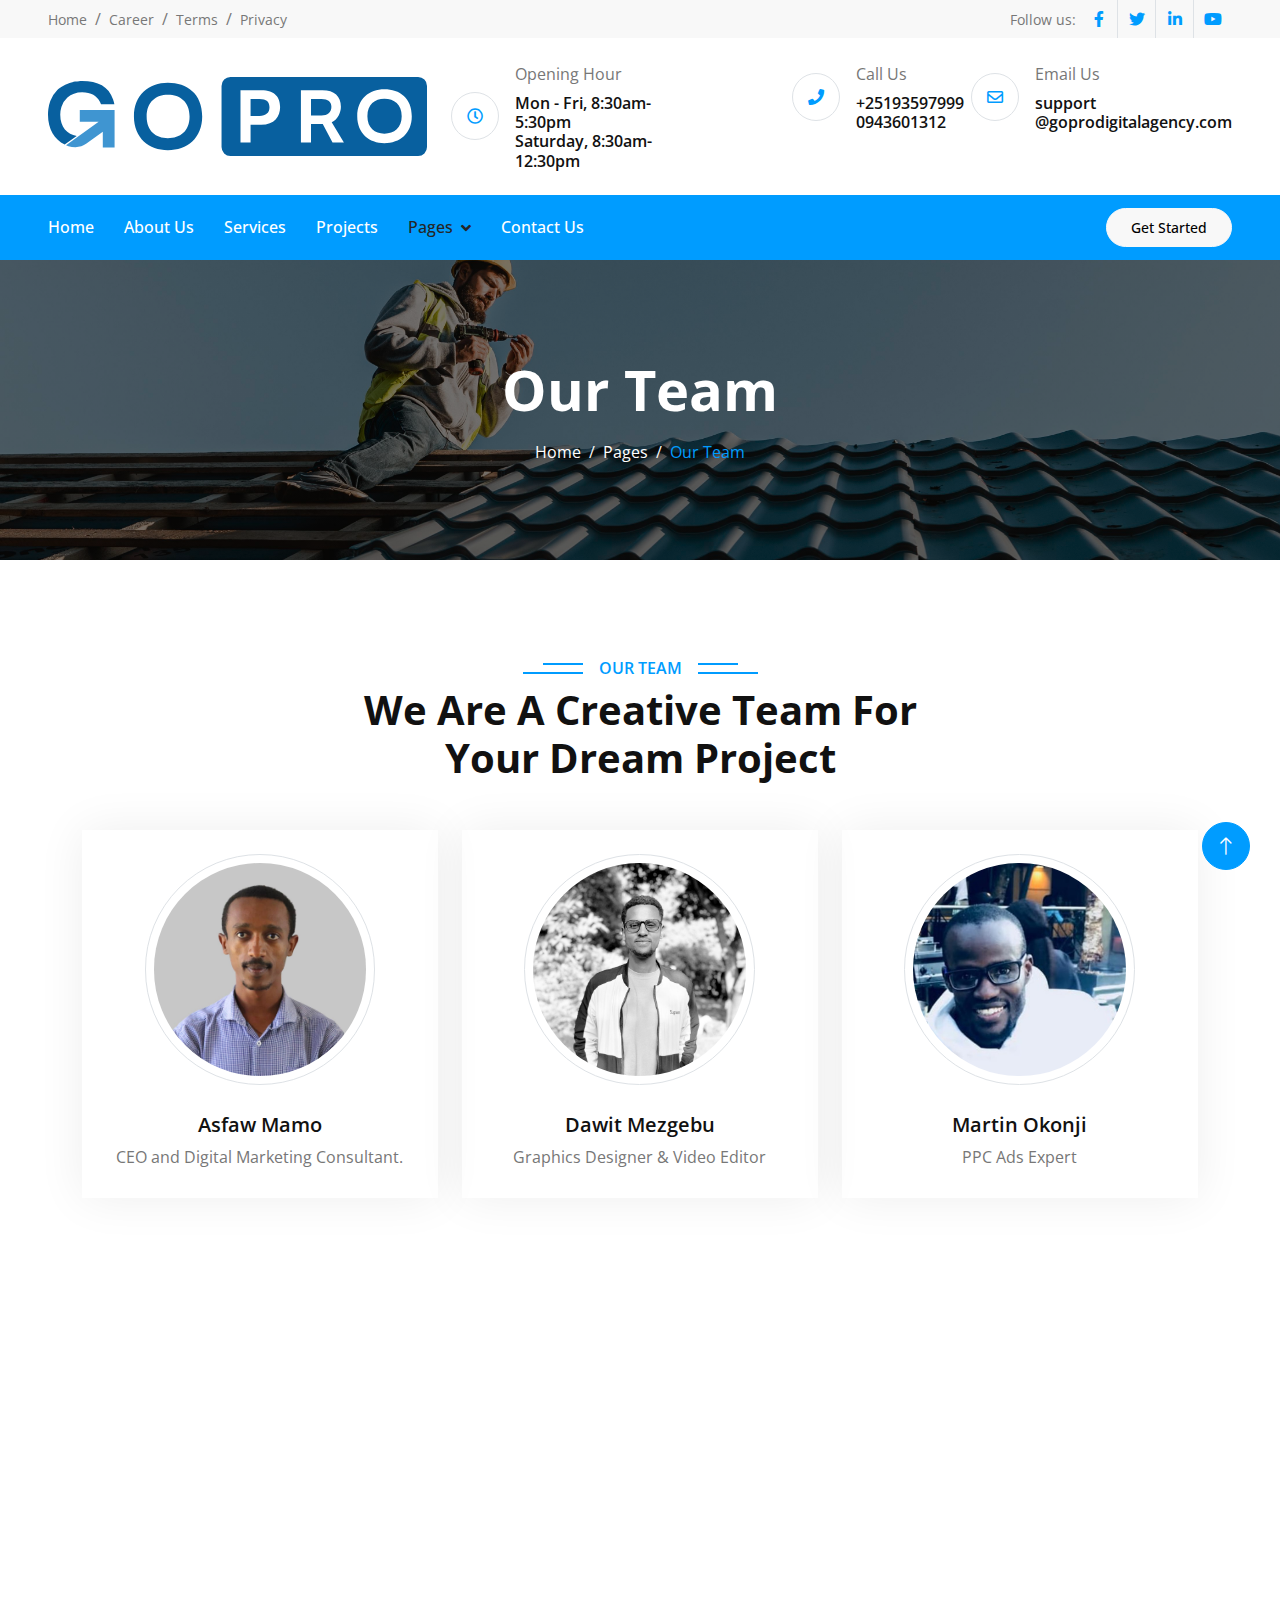
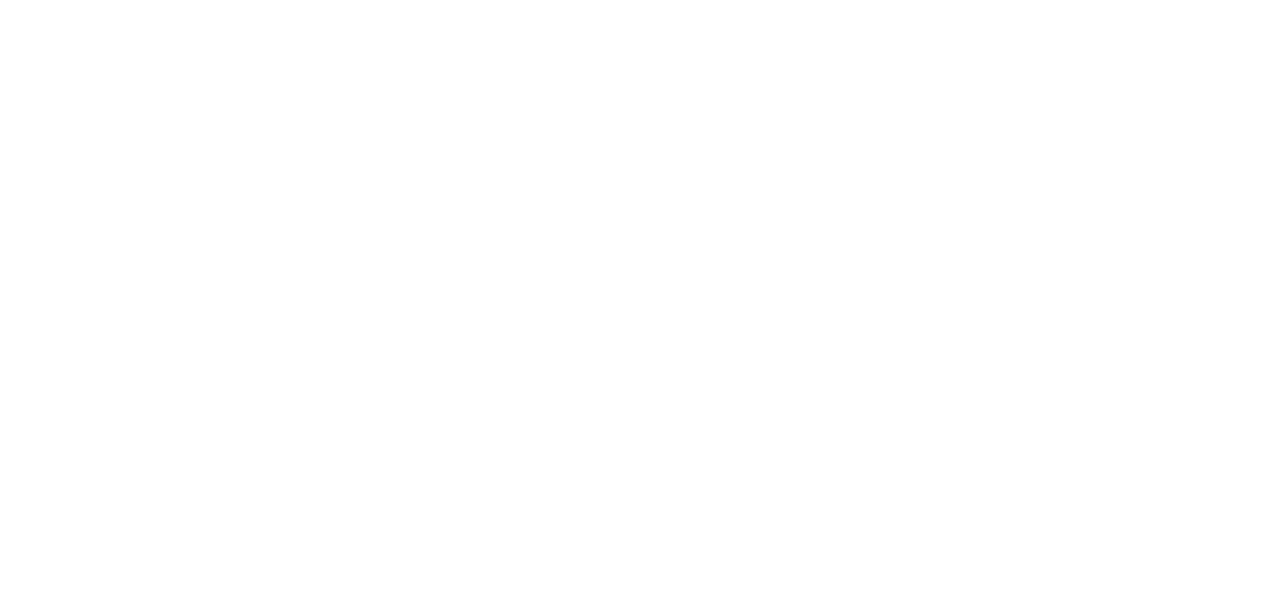
<file: team.html>
<!DOCTYPE html>
<html lang="en">

<head>
    <meta charset="utf-8">
    <title>GoPro  - Digital Marketing Agency</title>
    <meta content="width=device-width, initial-scale=1.0" name="viewport">
    <meta content="" name="keywords">
    <meta content="" name="description">

    <!-- Favicon -->
    <link href="img/logo.svg" rel="icon">

    <!-- Google Web Fonts -->
    <link rel="preconnect" href="https://fonts.googleapis.com">
    <link rel="preconnect" href="https://fonts.gstatic.com" crossorigin>
    <link href="https://fonts.googleapis.com/css2?family=Open+Sans:wght@400;500;600;700&display=swap" rel="stylesheet">

    <!-- Icon Font Stylesheet -->
    <link href="https://cdnjs.cloudflare.com/ajax/libs/font-awesome/5.10.0/css/all.min.css" rel="stylesheet">
    <link href="https://cdn.jsdelivr.net/npm/bootstrap-icons@1.4.1/font/bootstrap-icons.css" rel="stylesheet">

    <!-- Libraries Stylesheet -->
    <link href="lib/animate/animate.min.css" rel="stylesheet">
    <link href="lib/owlcarousel/assets/owl.carousel.min.css" rel="stylesheet">
    <link href="lib/lightbox/css/lightbox.min.css" rel="stylesheet">

    <!-- Customized Bootstrap Stylesheet -->
    <link href="css/bootstrap.min.css" rel="stylesheet">

    <!-- Template Stylesheet -->
    <link href="css/style.css" rel="stylesheet">
</head>

<body>
    <!-- Spinner Start -->
    <div id="spinner" class="show bg-white position-fixed translate-middle w-100 vh-100 top-50 start-50 d-flex align-items-center justify-content-center">
        <div class="spinner-border position-relative text-primary" style="width: 6rem; height: 6rem;" role="status"></div>
        <i class="fa fa-laptop-code fa-2x text-primary position-absolute top-50 start-50 translate-middle"></i>
    </div>
    <!-- Spinner End -->


    <!-- Topbar Start -->
    <div class="container-fluid bg-light px-0 wow fadeIn" data-wow-delay="0.1s">
        <div class="row gx-0 align-items-center d-none d-lg-flex">
            <div class="col-lg-6 px-5 text-start">
                <ol class="breadcrumb mb-0">
                    <li class="breadcrumb-item"><a class="small text-secondary" href="index.html">Home</a></li>
                    <li class="breadcrumb-item"><a class="small text-secondary" href="#">Career</a></li>
                    <li class="breadcrumb-item"><a class="small text-secondary" href="#">Terms</a></li>
                    <li class="breadcrumb-item"><a class="small text-secondary" href="#">Privacy</a></li>
                </ol>
            </div>
            <div class="col-lg-6 px-5 text-end">
                <small>Follow us:</small>
                <div class="h-100 d-inline-flex align-items-center">
                    <a class="btn-square text-primary border-end rounded-0" href="https://facebook.com/freewebsitecode/"><i class="fab fa-facebook-f"></i></a>
                    <a class="btn-square text-primary border-end rounded-0" href=""><i class="fab fa-twitter"></i></a>
                    <a class="btn-square text-primary border-end rounded-0" href=""><i class="fab fa-linkedin-in"></i></a>
                    <a class="btn-square text-primary pe-0" href="https://youtube.com/freewebsitecode/"><i class="fab fa-youtube"></i></a>
                </div>
            </div>
        </div>
    </div>
    <!-- Topbar End -->


    <!-- Brand & Contact Start -->
    <div class="container-fluid py-4 px-5 wow fadeIn" data-wow-delay="0.1s">
        <div class="row align-items-center top-bar">
            <div class="col-lg-4 col-md-12 text-center text-lg-start">
                <a href="" class="navbar-brand m-0 p-0">
                    
                    <img src="img/logo.svg" alt="Logo">
                </a>
            </div>
            <div class="col-lg-8 col-md-7 d-none d-lg-block">
                <div class="row">
                    <div class="col-4">
                        <div class="d-flex align-items-center justify-content-end">
                            <div class="flex-shrink-0 btn-lg-square border rounded-circle">
                                <i class="far fa-clock text-primary"></i>
                            </div>
                            <div class="ps-3">
                                <p class="mb-2">Opening Hour</p>
                                <h6 class="mb-0">Mon - Fri, 8:30am-5:30pm</h6>
                                <h6 class="mb-0">Saturday, 8:30am-12:30pm</h6>
                            </div>
                        </div>
                    </div>
                    <div class="col-4">
                        <div class="d-flex align-items-center justify-content-end">
                            <div class="flex-shrink-0 btn-lg-square border rounded-circle">
                                <i class="fa fa-phone text-primary"></i>
                            </div>
                            <div class="ps-3">
                                <p class="mb-2">Call Us</p>
                                <h6 class="mb-0">+25193597999</h6>
                                <h6 class="mb-0">0943601312</h6>
                            </div>
                        </div>
                    </div>
                    <div class="col-4">
                        <div class="d-flex align-items-center justify-content-end">
                            <div class="flex-shrink-0 btn-lg-square border rounded-circle">
                                <i class="far fa-envelope text-primary"></i>
                            </div>
                            <div class="ps-3">
                                <p class="mb-2">Email Us</p>
                                <h6 class="mb-0">support</h6>
<h6 class="mb-0">@goprodigitalagency.com</h6>
                            </div>
                        </div>
                    </div>
                </div>
            </div>
        </div>
    </div>
    <!-- Brand & Contact End -->


    <!-- Navbar Start -->
    <nav class="navbar navbar-expand-lg bg-primary navbar-dark sticky-top py-lg-0 px-lg-5 wow fadeIn" data-wow-delay="0.1s">
        <a href="#" class="navbar-brand ms-3 d-lg-none">MENU</a>
        <button type="button" class="navbar-toggler me-3" data-bs-toggle="collapse" data-bs-target="#navbarCollapse">
            <span class="navbar-toggler-icon"></span>
        </button>
        <div class="collapse navbar-collapse" id="navbarCollapse">
            <div class="navbar-nav me-auto p-3 p-lg-0">
                <a href="index.html" class="nav-item nav-link">Home</a>
                <a href="about.html" class="nav-item nav-link">About Us</a>
                <a href="service.html" class="nav-item nav-link">Services</a>
                <a href="project.html" class="nav-item nav-link">Projects</a>
                <div class="nav-item dropdown">
                    <a href="#" class="nav-link dropdown-toggle active" data-bs-toggle="dropdown">Pages</a>
                    <div class="dropdown-menu border-0 rounded-0 rounded-bottom m-0">
                        <a href="blog/index.html" class="dropdown-item">Blog</a>
<a href="feature.html" class="dropdown-item">Features</a>
                        <a href="team.html" class="dropdown-item active">Our Team</a>
                        <a href="testimonial.html" class="dropdown-item">Testimonial</a>
                        
                        <a href="404.html" class="dropdown-item">404 Page</a>
                    </div>
                </div>
                <a href="contact.html" class="nav-item nav-link">Contact Us</a>
            </div>
            <a href="#" class="btn btn-sm btn-light rounded-pill py-2 px-4 d-none d-lg-block">Get Started</a>
        </div>
    </nav>
    <!-- Navbar End -->


    <!-- Page Header Start -->
    <div class="container-fluid page-header py-5 mb-5 wow fadeIn" data-wow-delay="0.1s">
        <div class="container text-center py-5">
            <h1 class="display-4 text-white animated slideInDown mb-3">Our Team</h1>
            <nav aria-label="breadcrumb animated slideInDown">
                <ol class="breadcrumb justify-content-center mb-0">
                    <li class="breadcrumb-item"><a class="text-white" href="index.html">Home</a></li>
                    <li class="breadcrumb-item"><a class="text-white" href="#">Pages</a></li>
                    <li class="breadcrumb-item text-primary active" aria-current="page">Our Team</li>
                </ol>
            </nav>
        </div>
    </div>
    <!-- Page Header End -->


   <!-- Team Start -->
   <div class="container-xxl py-5">
    <div class="container">
        <div class="text-center mx-auto mb-5 wow fadeInUp" data-wow-delay="0.1s" style="max-width: 600px;">
            <h6 class="section-title bg-white text-center text-primary px-3">Our Team</h6>
            <h1 class="display-6 mb-4">We Are A Creative Team For Your Dream Project</h1>
        </div>
        <div class="row g-4">
            <div class="col-lg-4 col-md-6 wow fadeInUp" data-wow-delay="0.1s">
                <div class="team-item text-center p-4">
                    <img class="img-fluid border rounded-circle w-75 p-2 mb-4" src="img/as.jpg" alt="">
                    <div class="team-text">
                        <div class="team-title">
                            <h5>Asfaw Mamo</h5>
                            <span>CEO and Digital Marketing Consultant.</span>
                        </div>
                        <div class="team-social">
                            <a class="btn btn-square btn-primary rounded-circle" href=""><i class="fab fa-facebook-f"></i></a>
                            <a class="btn btn-square btn-primary rounded-circle" href=""><i class="fab fa-twitter"></i></a>
                            <a class="btn btn-square btn-primary rounded-circle" href=""><i class="fab fa-instagram"></i></a>
                        </div>
                    </div>
                </div>
            </div>
            <div class="col-lg-4 col-md-6 wow fadeInUp" data-wow-delay="0.5s">
                <div class="team-item text-center p-4">
                    <img class="img-fluid border rounded-circle w-75 p-2 mb-4" src="img/daw.jpg" alt="">
                    <div class="team-text">
                        <div class="team-title">
                            <h5>Dawit Mezgebu
                            </h5>
                            <span>Graphics Designer & Video Editor</span>
                        </div>
                        <div class="team-social">
                            <a class="btn btn-square btn-primary rounded-circle" href=""><i class="fab fa-facebook-f"></i></a>
                            <a class="btn btn-square btn-primary rounded-circle" href=""><i class="fab fa-twitter"></i></a>
                            <a class="btn btn-square btn-primary rounded-circle" href=""><i class="fab fa-instagram"></i></a>
                        </div>
                    </div>
                </div>
            </div>
            
            <div class="col-lg-4 col-md-6 wow fadeInUp" data-wow-delay="0.5s">
                <div class="team-item text-center p-4">
                    <img class="img-fluid border rounded-circle w-75 p-2 mb-4" src="img/mar.jpg" alt="">
                    <div class="team-text">
                        <div class="team-title">
                            <h5>Martin Okonji
                            </h5>
                            <span>PPC Ads Expert</span>
                        </div>
                        <div class="team-social">
                            <a class="btn btn-square btn-primary rounded-circle" href=""><i class="fab fa-facebook-f"></i></a>
                            <a class="btn btn-square btn-primary rounded-circle" href=""><i class="fab fa-twitter"></i></a>
                            <a class="btn btn-square btn-primary rounded-circle" href=""><i class="fab fa-instagram"></i></a>
                        </div>
                    </div>
                </div>
            </div>
            <div class="col-lg-4 col-md-6 wow fadeInUp" data-wow-delay="0.3s">
                <div class="team-item text-center p-4">
                    <img class="img-fluid border rounded-circle w-75 p-2 mb-4" src="img/bruk.jpg" alt="">
                    <div class="team-text">
                        <div class="team-title">
                            <h5>Bruk Teshome</h5>
                            <span>SEO Expert and Full-Stack developer.</span>
                        </div>
                        <div class="team-social">
                            <a class="btn btn-square btn-primary rounded-circle" href=""><i class="fab fa-facebook-f"></i></a>
                            <a class="btn btn-square btn-primary rounded-circle" href=""><i class="fab fa-twitter"></i></a>
                            <a class="btn btn-square btn-primary rounded-circle" href=""><i class="fab fa-instagram"></i></a>
                        </div>
                    </div>
                </div>
            </div>
            
            <div class="col-lg-4 col-md-6 wow fadeInUp" data-wow-delay="0.3s">
                <div class="team-item text-center p-4">
                    <img class="img-fluid border rounded-circle w-75 p-2 mb-4" src="img/mine.png" alt="">
                    <div class="team-text">
                        <div class="team-title">
                            <h5>Dennis Nzioki</h5>
                            <span>Web Designer & developer.</span>
                        </div>
                        <div class="team-social">
                            <a class="btn btn-square btn-primary rounded-circle" href=""><i class="fab fa-facebook-f"></i></a>
                            <a class="btn btn-square btn-primary rounded-circle" href=""><i class="fab fa-twitter"></i></a>
                            <a class="btn btn-square btn-primary rounded-circle" href=""><i class="fab fa-instagram"></i></a>
                        </div>
                    </div>
                </div>
            </div>
        </div>
    </div>
</div>
<!-- Team End -->

    <!-- Footer Start -->
    <div class="container-fluid bg-dark text-body footer mt-5 pt-5 wow fadeIn" data-wow-delay="0.1s">
        <div class="container py-5">
            <div class="row g-5">
                <div class="col-lg-3 col-md-6">
                    <h5 class="text-light mb-4">Address</h5>
                    <p class="mb-2"><i class="fa fa-map-marker-alt me-3"></i> Addis Ababa, Ethiopia</p>
                    <p class="mb-2"><i class="fa fa-phone-alt me-3"></i>+25193597999</p>
                    <p class="mb-2"><i class="fa fa-envelope me-3"></i>support@goprodigitalagency.com</p>
                    <div class="d-flex pt-2">
                        <a class="btn btn-square btn-outline-secondary rounded-circle me-1" href=""><i class="fab fa-twitter"></i></a>
                        <a class="btn btn-square btn-outline-secondary rounded-circle me-1" href="https://facebook.com/freewebsitecode/"><i class="fab fa-facebook-f"></i></a>
                        <a class="btn btn-square btn-outline-secondary rounded-circle me-1" href="https://youtube.com/freewebsitecode/"><i class="fab fa-youtube"></i></a>
                        <a class="btn btn-square btn-outline-secondary rounded-circle me-0" href=""><i class="fab fa-linkedin-in"></i></a>
                    </div>
                </div>
                <div class="col-lg-3 col-md-6">
                    <h5 class="text-light mb-4">Quick Links</h5>
                    <a class="btn btn-link" href="">About Us</a>
                    <a class="btn btn-link" href="">Contact Us</a>
                    <a class="btn btn-link" href="">Our Services</a>
                    <a class="btn btn-link" href="">Terms & Condition</a>
                    <a class="btn btn-link" href="">Support</a>
                </div>
                <div class="col-lg-3 col-md-6">
                    <h5 class="text-light mb-4">Gallery</h5>
                    <div class="row g-2">
                        <div class="col-4">
                            <img class="img-fluid rounded" src="img/project-1.jpg" alt="Image">
                        </div>
                        <div class="col-4">
                            <img class="img-fluid rounded" src="img/project-2.jpg" alt="Image">
                        </div>
                        <div class="col-4">
                            <img class="img-fluid rounded" src="img/project-3.jpg" alt="Image">
                        </div>
                        <div class="col-4">
                            <img class="img-fluid rounded" src="img/project-4.jpg" alt="Image">
                        </div>
                        <div class="col-4">
                            <img class="img-fluid rounded" src="img/project-5.jpg" alt="Image">
                        </div>
                        <div class="col-4">
                            <img class="img-fluid rounded" src="img/project-6.jpg" alt="Image">
                        </div>
                    </div>
                </div>
                <div class="col-lg-3 col-md-6">
                    <h5 class="text-light mb-4">Newsletter</h5>
                    <p>We're thrilled to share the latest news and updates</p>
                    <div class="position-relative mx-auto" style="max-width: 400px;">
                        <input class="form-control bg-transparent border-secondary w-100 py-3 ps-4 pe-5" type="text" placeholder="Your email">
                        <button type="button" class="btn btn-primary py-2 position-absolute top-0 end-0 mt-2 me-2">SignUp</button>
                    </div>
                </div>
            </div>
        </div>
        <div class="container-fluid copyright">
            <div class="container">
                <div class="row">
                    <div class="col-md-6 text-center text-md-start mb-3 mb-md-0">
                        &copy; <a href="">Gopro</a>, All Right Reserved.
                    </div>
                    <div class="col-md-6 text-center text-md-end">
                        
                        Designed By <a href="http://dennisnzioki.com">DNX EMPIRE</a>
                    </div>
                </div>
            </div>
        </div>
    </div>
    <!-- Footer End -->


    <!-- Back to Top -->
    <a href="#" class="btn btn-lg btn-primary btn-lg-square rounded-circle back-to-top"><i class="bi bi-arrow-up"></i></a>


    <!-- JavaScript Libraries -->
    <script src="https://code.jquery.com/jquery-3.4.1.min.js"></script>
    <script src="https://cdn.jsdelivr.net/npm/bootstrap@5.0.0/dist/js/bootstrap.bundle.min.js"></script>
    <script src="lib/wow/wow.min.js"></script>
    <script src="lib/easing/easing.min.js"></script>
    <script src="lib/waypoints/waypoints.min.js"></script>
    <script src="lib/counterup/counterup.min.js"></script>
    <script src="lib/owlcarousel/owl.carousel.min.js"></script>
    <script src="lib/lightbox/js/lightbox.min.js"></script>

    <!-- Template Javascript -->
    <script src="js/main.js"></script>
</body>

</html>
</file>
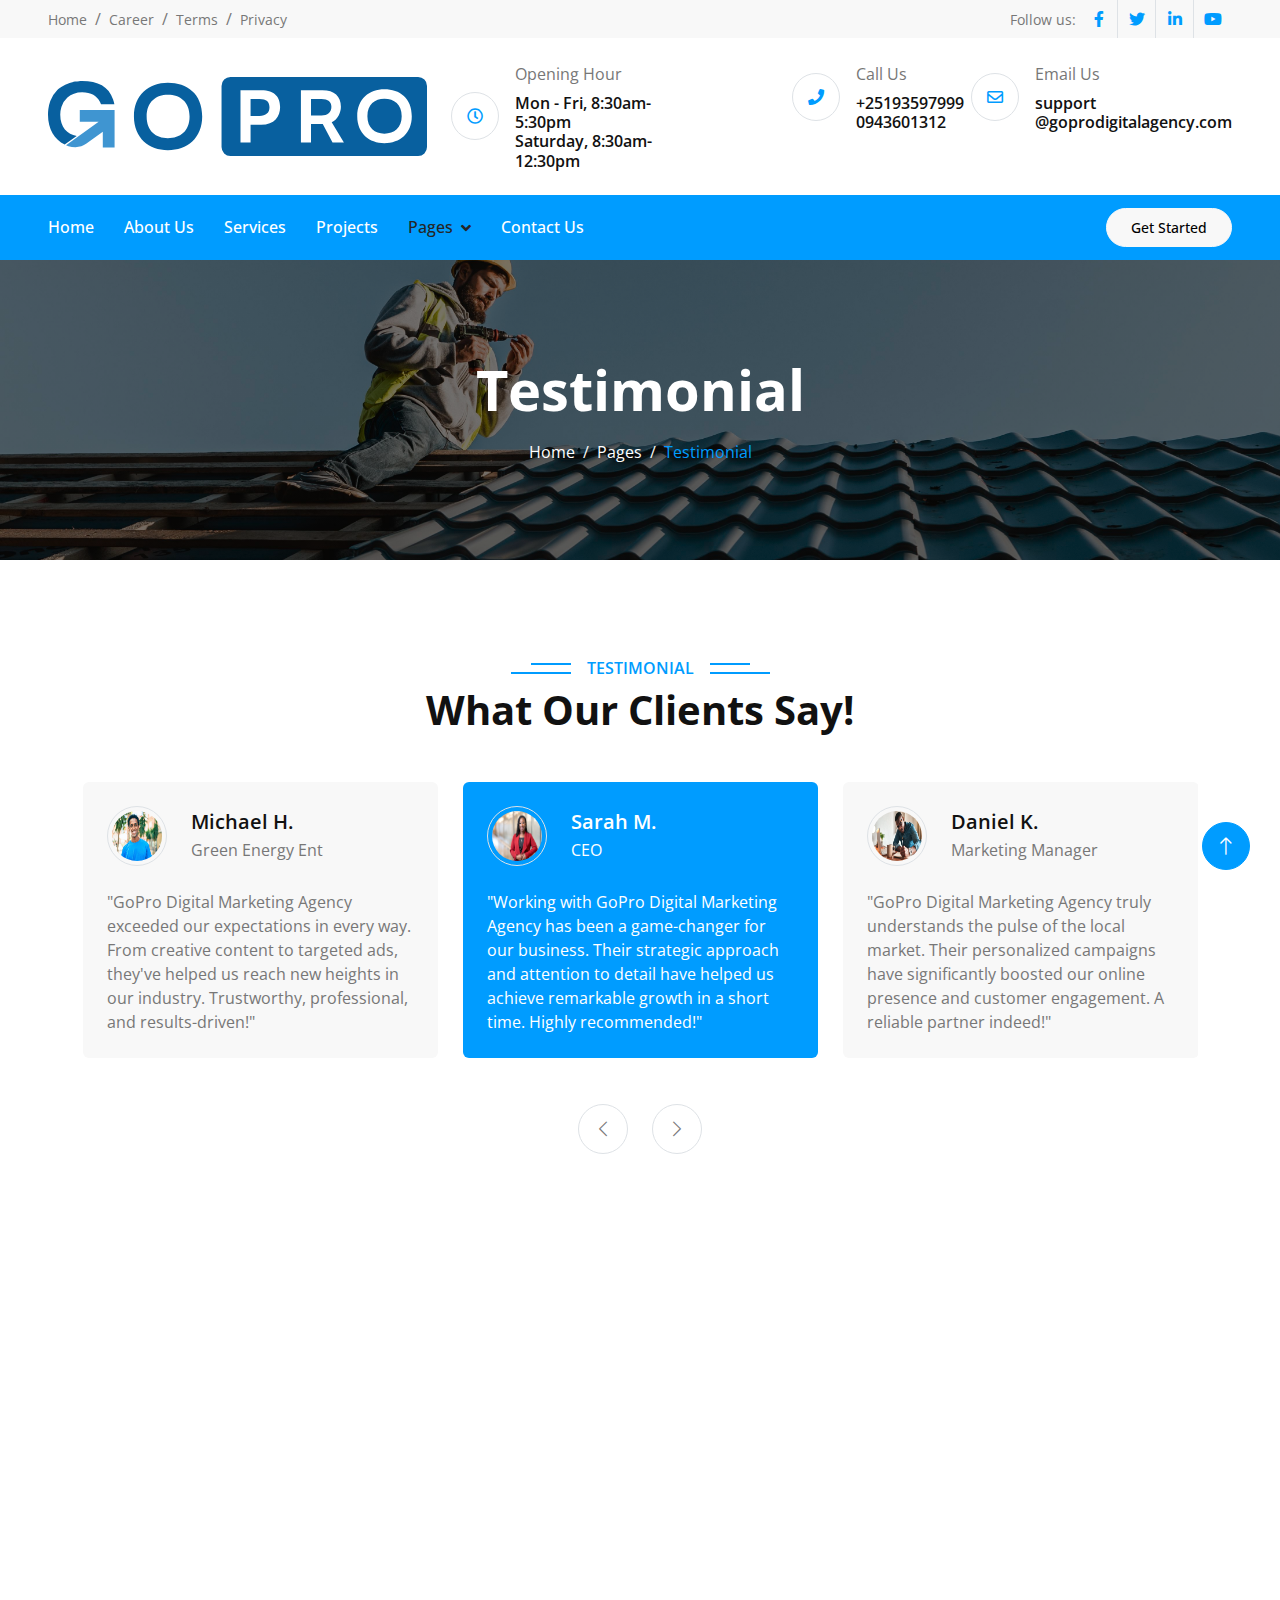
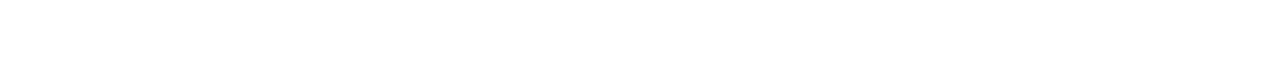
<file: testimonial.html>
<!DOCTYPE html>
<html lang="en">

<head>
    <meta charset="utf-8">
    <title>GoPro  - Digital Marketing Agency</title>
    <meta content="width=device-width, initial-scale=1.0" name="viewport">
    <meta content="" name="keywords">
    <meta content="" name="description">

    <!-- Favicon -->
    <link href="img/logo.svg" rel="icon">

    <!-- Google Web Fonts -->
    <link rel="preconnect" href="https://fonts.googleapis.com">
    <link rel="preconnect" href="https://fonts.gstatic.com" crossorigin>
    <link href="https://fonts.googleapis.com/css2?family=Open+Sans:wght@400;500;600;700&display=swap" rel="stylesheet">

    <!-- Icon Font Stylesheet -->
    <link href="https://cdnjs.cloudflare.com/ajax/libs/font-awesome/5.10.0/css/all.min.css" rel="stylesheet">
    <link href="https://cdn.jsdelivr.net/npm/bootstrap-icons@1.4.1/font/bootstrap-icons.css" rel="stylesheet">

    <!-- Libraries Stylesheet -->
    <link href="lib/animate/animate.min.css" rel="stylesheet">
    <link href="lib/owlcarousel/assets/owl.carousel.min.css" rel="stylesheet">
    <link href="lib/lightbox/css/lightbox.min.css" rel="stylesheet">

    <!-- Customized Bootstrap Stylesheet -->
    <link href="css/bootstrap.min.css" rel="stylesheet">

    <!-- Template Stylesheet -->
    <link href="css/style.css" rel="stylesheet">
</head>

<body>
    <!-- Spinner Start -->
    <div id="spinner" class="show bg-white position-fixed translate-middle w-100 vh-100 top-50 start-50 d-flex align-items-center justify-content-center">
        <div class="spinner-border position-relative text-primary" style="width: 6rem; height: 6rem;" role="status"></div>
        <i class="fa fa-laptop-code fa-2x text-primary position-absolute top-50 start-50 translate-middle"></i>
    </div>
    <!-- Spinner End -->


    <!-- Topbar Start -->
    <div class="container-fluid bg-light px-0 wow fadeIn" data-wow-delay="0.1s">
        <div class="row gx-0 align-items-center d-none d-lg-flex">
            <div class="col-lg-6 px-5 text-start">
                <ol class="breadcrumb mb-0">
                    <li class="breadcrumb-item"><a class="small text-secondary" href="index.html">Home</a></li>
                    <li class="breadcrumb-item"><a class="small text-secondary" href="#">Career</a></li>
                    <li class="breadcrumb-item"><a class="small text-secondary" href="#">Terms</a></li>
                    <li class="breadcrumb-item"><a class="small text-secondary" href="#">Privacy</a></li>
                </ol>
            </div>
            <div class="col-lg-6 px-5 text-end">
                <small>Follow us:</small>
                <div class="h-100 d-inline-flex align-items-center">
                    <a class="btn-square text-primary border-end rounded-0" href="https://facebook.com/freewebsitecode/"><i class="fab fa-facebook-f"></i></a>
                    <a class="btn-square text-primary border-end rounded-0" href=""><i class="fab fa-twitter"></i></a>
                    <a class="btn-square text-primary border-end rounded-0" href=""><i class="fab fa-linkedin-in"></i></a>
                    <a class="btn-square text-primary pe-0" href="https://youtube.com/freewebsitecode/"><i class="fab fa-youtube"></i></a>
                </div>
            </div>
        </div>
    </div>
    <!-- Topbar End -->


    <!-- Brand & Contact Start -->
    <div class="container-fluid py-4 px-5 wow fadeIn" data-wow-delay="0.1s">
        <div class="row align-items-center top-bar">
            <div class="col-lg-4 col-md-12 text-center text-lg-start">
                <a href="" class="navbar-brand m-0 p-0">
                    
                    <img src="img/logo.svg" alt="Logo">
                </a>
            </div>
            <div class="col-lg-8 col-md-7 d-none d-lg-block">
                <div class="row">
                    <div class="col-4">
                        <div class="d-flex align-items-center justify-content-end">
                            <div class="flex-shrink-0 btn-lg-square border rounded-circle">
                                <i class="far fa-clock text-primary"></i>
                            </div>
                            <div class="ps-3">
                                <p class="mb-2">Opening Hour</p>
                                <h6 class="mb-0">Mon - Fri, 8:30am-5:30pm</h6>
                                <h6 class="mb-0">Saturday, 8:30am-12:30pm</h6>
                            </div>
                        </div>
                    </div>
                    <div class="col-4">
                        <div class="d-flex align-items-center justify-content-end">
                            <div class="flex-shrink-0 btn-lg-square border rounded-circle">
                                <i class="fa fa-phone text-primary"></i>
                            </div>
                            <div class="ps-3">
                                <p class="mb-2">Call Us</p>
                                <h6 class="mb-0">+25193597999</h6>
                                <h6 class="mb-0">0943601312</h6>
                            </div>
                        </div>
                    </div>
                    <div class="col-4">
                        <div class="d-flex align-items-center justify-content-end">
                            <div class="flex-shrink-0 btn-lg-square border rounded-circle">
                                <i class="far fa-envelope text-primary"></i>
                            </div>
                            <div class="ps-3">
                                <p class="mb-2">Email Us</p>
                                <h6 class="mb-0">support</h6>
<h6 class="mb-0">@goprodigitalagency.com</h6>
                            </div>
                        </div>
                    </div>
                </div>
            </div>
        </div>
    </div>
    <!-- Brand & Contact End -->


    <!-- Navbar Start -->
    <nav class="navbar navbar-expand-lg bg-primary navbar-dark sticky-top py-lg-0 px-lg-5 wow fadeIn" data-wow-delay="0.1s">
        <a href="#" class="navbar-brand ms-3 d-lg-none">MENU</a>
        <button type="button" class="navbar-toggler me-3" data-bs-toggle="collapse" data-bs-target="#navbarCollapse">
            <span class="navbar-toggler-icon"></span>
        </button>
        <div class="collapse navbar-collapse" id="navbarCollapse">
            <div class="navbar-nav me-auto p-3 p-lg-0">
                <a href="index.html" class="nav-item nav-link">Home</a>
                <a href="about.html" class="nav-item nav-link">About Us</a>
                <a href="service.html" class="nav-item nav-link">Services</a>
                <a href="project.html" class="nav-item nav-link">Projects</a>
                <div class="nav-item dropdown">
                    <a href="#" class="nav-link dropdown-toggle active" data-bs-toggle="dropdown">Pages</a>
                    <div class="dropdown-menu border-0 rounded-0 rounded-bottom m-0">
                        <a href="blog/index.html" class="dropdown-item">Blog</a>
<a href="feature.html" class="dropdown-item">Features</a>
                        <a href="team.html" class="dropdown-item">Our Team</a>
                        <a href="testimonial.html" class="dropdown-item active">Testimonial</a>
                        
<a href="404.html" class="dropdown-item">404 Page</a>
                    </div>
                </div>
                <a href="contact.html" class="nav-item nav-link">Contact Us</a>
            </div>
            <a href="#" class="btn btn-sm btn-light rounded-pill py-2 px-4 d-none d-lg-block">Get Started</a>
        </div>
    </nav>
    <!-- Navbar End -->


    <!-- Page Header Start -->
    <div class="container-fluid page-header py-5 mb-5 wow fadeIn" data-wow-delay="0.1s">
        <div class="container text-center py-5">
            <h1 class="display-4 text-white animated slideInDown mb-3">Testimonial</h1>
            <nav aria-label="breadcrumb animated slideInDown">
                <ol class="breadcrumb justify-content-center mb-0">
                    <li class="breadcrumb-item"><a class="text-white" href="index.html">Home</a></li>
                    <li class="breadcrumb-item"><a class="text-white" href="#">Pages</a></li>
                    <li class="breadcrumb-item text-primary active" aria-current="page">Testimonial</li>
                </ol>
            </nav>
        </div>
    </div>
    <!-- Page Header End -->
    

    <!-- Testimonial Start -->
    <div class="container-xxl py-5">
        <div class="container">
            <div class="text-center mx-auto mb-5 wow fadeInUp" data-wow-delay="0.1s" style="max-width: 600px;">
                <h6 class="section-title bg-white text-center text-primary px-3">Testimonial</h6>
                <h1 class="display-6 mb-4">What Our Clients Say!</h1>
            </div>
            <div class="owl-carousel testimonial-carousel wow fadeInUp" data-wow-delay="0.1s">
                <div class="testimonial-item bg-light rounded p-4">
                    <div class="d-flex align-items-center mb-4">
                        <img class="flex-shrink-0 rounded-circle border p-1" src="img/testimonial-1.jpg" alt="">
                        <div class="ms-4">
                            <h5 class="mb-1">Sarah M.</h5>
                            <span>CEO</span>
                        </div>
                    </div>
                    <p class="mb-0">"Working with GoPro Digital Marketing Agency has been a game-changer for our business. Their strategic approach and attention to detail have helped us achieve remarkable growth in a short time. Highly recommended!"</p>
                </div>
                <div class="testimonial-item bg-light rounded p-4">
                    <div class="d-flex align-items-center mb-4">
                        <img class="flex-shrink-0 rounded-circle border p-1" src="img/testimonial-2.jpg" alt="">
                        <div class="ms-4">
                            <h5 class="mb-1">Daniel K.</h5>
                            <span>Marketing Manager</span>
                        </div>
                    </div>
                    <p class="mb-0">"GoPro Digital Marketing Agency truly understands the pulse of the local market. Their personalized campaigns have significantly boosted our online presence and customer engagement. A reliable partner indeed!"</p>
                </div>
                <div class="testimonial-item bg-light rounded p-4">
                    <div class="d-flex align-items-center mb-4">
                        <img class="flex-shrink-0 rounded-circle border p-1" src="img/testimonial-4.jpg" alt="">
                        <div class="ms-4">
                            <h5 class="mb-1">Emily T.</h5>
                            <span>Founder, Fashion Forward Boutique.</span>
                        </div>
                    </div>
                    <p class="mb-0">"We've tried several agencies before, but none have delivered results quite like GoPro. Their team's expertise and dedication have not only increased our sales but also enhanced our brand image. Exceptional service!"</p>
                </div>
                <div class="testimonial-item bg-light rounded p-4">
                    <div class="d-flex align-items-center mb-4">
                        <img class="flex-shrink-0 rounded-circle border p-1" src="img/testimonial-3.jpg" alt="">
                        <div class="ms-4">
                            <h5 class="mb-1">Michael H.</h5>
                            <span>Green Energy Ent</span>
                        </div>
                    </div>
                    <p class="mb-0">"GoPro Digital Marketing Agency exceeded our expectations in every way. From creative content to targeted ads, they've helped us reach new heights in our industry. Trustworthy, professional, and results-driven!"</p>
                </div>
            </div>
        </div>
    </div>
    <!-- Testimonial End -->


    <!-- Footer Start -->
    <div class="container-fluid bg-dark text-body footer mt-5 pt-5 wow fadeIn" data-wow-delay="0.1s">
        <div class="container py-5">
            <div class="row g-5">
                <div class="col-lg-3 col-md-6">
                    <h5 class="text-light mb-4">Address</h5>
                    <p class="mb-2"><i class="fa fa-map-marker-alt me-3"></i> Addis Ababa, Ethiopia</p>
                    <p class="mb-2"><i class="fa fa-phone-alt me-3"></i>+25193597999</p>
                    <p class="mb-2"><i class="fa fa-envelope me-3"></i>support@goprodigitalagency.com</p>
                    <div class="d-flex pt-2">
                        <a class="btn btn-square btn-outline-secondary rounded-circle me-1" href=""><i class="fab fa-twitter"></i></a>
                        <a class="btn btn-square btn-outline-secondary rounded-circle me-1" href="https://facebook.com/freewebsitecode/"><i class="fab fa-facebook-f"></i></a>
                        <a class="btn btn-square btn-outline-secondary rounded-circle me-1" href="https://youtube.com/freewebsitecode/"><i class="fab fa-youtube"></i></a>
                        <a class="btn btn-square btn-outline-secondary rounded-circle me-0" href=""><i class="fab fa-linkedin-in"></i></a>
                    </div>
                </div>
                <div class="col-lg-3 col-md-6">
                    <h5 class="text-light mb-4">Quick Links</h5>
                    <a class="btn btn-link" href="">About Us</a>
                    <a class="btn btn-link" href="">Contact Us</a>
                    <a class="btn btn-link" href="">Our Services</a>
                    <a class="btn btn-link" href="">Terms & Condition</a>
                    <a class="btn btn-link" href="">Support</a>
                </div>
                <div class="col-lg-3 col-md-6">
                    <h5 class="text-light mb-4">Gallery</h5>
                    <div class="row g-2">
                        <div class="col-4">
                            <img class="img-fluid rounded" src="img/project-1.jpg" alt="Image">
                        </div>
                        <div class="col-4">
                            <img class="img-fluid rounded" src="img/project-2.jpg" alt="Image">
                        </div>
                        <div class="col-4">
                            <img class="img-fluid rounded" src="img/project-3.jpg" alt="Image">
                        </div>
                        <div class="col-4">
                            <img class="img-fluid rounded" src="img/project-4.jpg" alt="Image">
                        </div>
                        <div class="col-4">
                            <img class="img-fluid rounded" src="img/project-5.jpg" alt="Image">
                        </div>
                        <div class="col-4">
                            <img class="img-fluid rounded" src="img/project-6.jpg" alt="Image">
                        </div>
                    </div>
                </div>
                <div class="col-lg-3 col-md-6">
                    <h5 class="text-light mb-4">Newsletter</h5>
                    <p>We're thrilled to share the latest news and updates</p>
                    <div class="position-relative mx-auto" style="max-width: 400px;">
                        <input class="form-control bg-transparent border-secondary w-100 py-3 ps-4 pe-5" type="text" placeholder="Your email">
                        <button type="button" class="btn btn-primary py-2 position-absolute top-0 end-0 mt-2 me-2">SignUp</button>
                    </div>
                </div>
            </div>
        </div>
        <div class="container-fluid copyright">
            <div class="container">
                <div class="row">
                    <div class="col-md-6 text-center text-md-start mb-3 mb-md-0">
                        &copy; <a href="">Gopro</a>, All Right Reserved.
                    </div>
                    <div class="col-md-6 text-center text-md-end">
                        
                        Designed By <a href="http://dennisnzioki.com">DNX EMPIRE</a>
                    </div>
                </div>
            </div>
        </div>
    </div>
    <!-- Footer End -->


    <!-- Back to Top -->
    <a href="#" class="btn btn-lg btn-primary btn-lg-square rounded-circle back-to-top"><i class="bi bi-arrow-up"></i></a>


    <!-- JavaScript Libraries -->
    <script src="https://code.jquery.com/jquery-3.4.1.min.js"></script>
    <script src="https://cdn.jsdelivr.net/npm/bootstrap@5.0.0/dist/js/bootstrap.bundle.min.js"></script>
    <script src="lib/wow/wow.min.js"></script>
    <script src="lib/easing/easing.min.js"></script>
    <script src="lib/waypoints/waypoints.min.js"></script>
    <script src="lib/counterup/counterup.min.js"></script>
    <script src="lib/owlcarousel/owl.carousel.min.js"></script>
    <script src="lib/lightbox/js/lightbox.min.js"></script>

    <!-- Template Javascript -->
    <script src="js/main.js"></script>
</body>

</html>
</file>
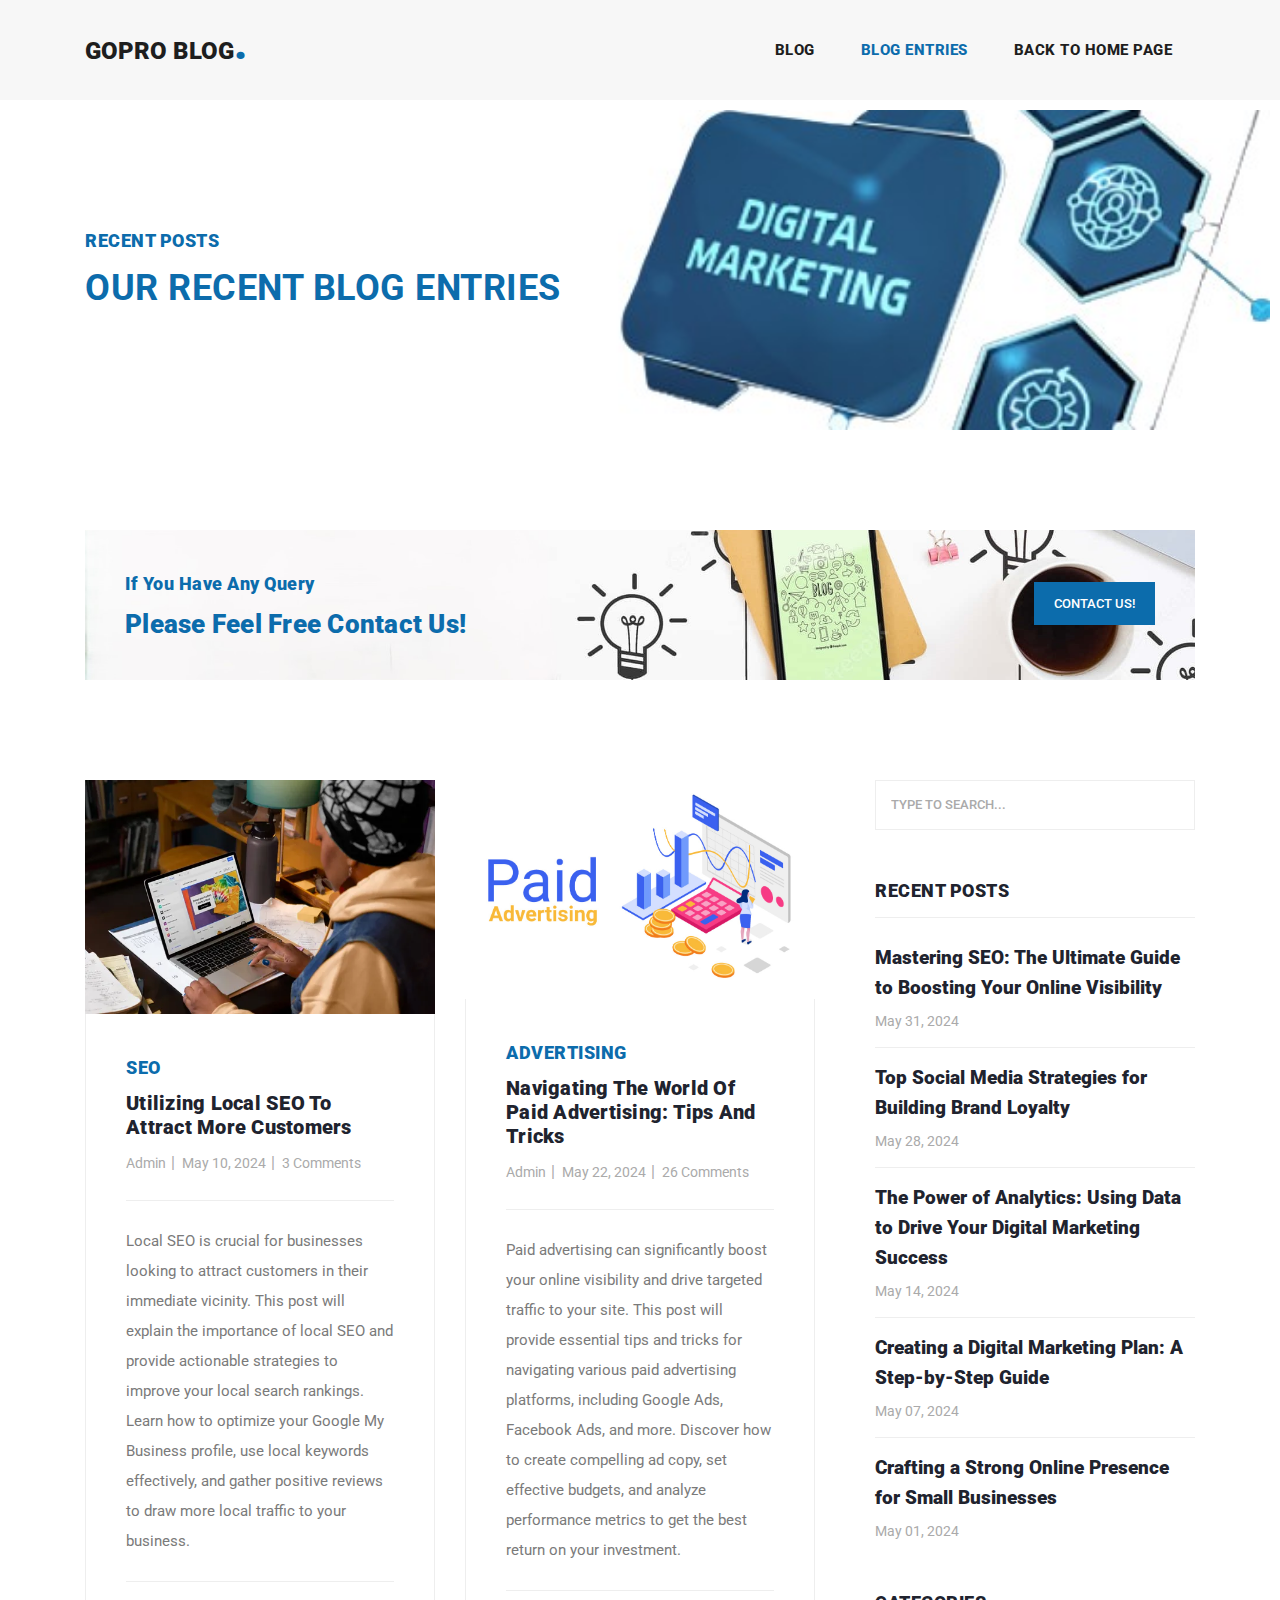
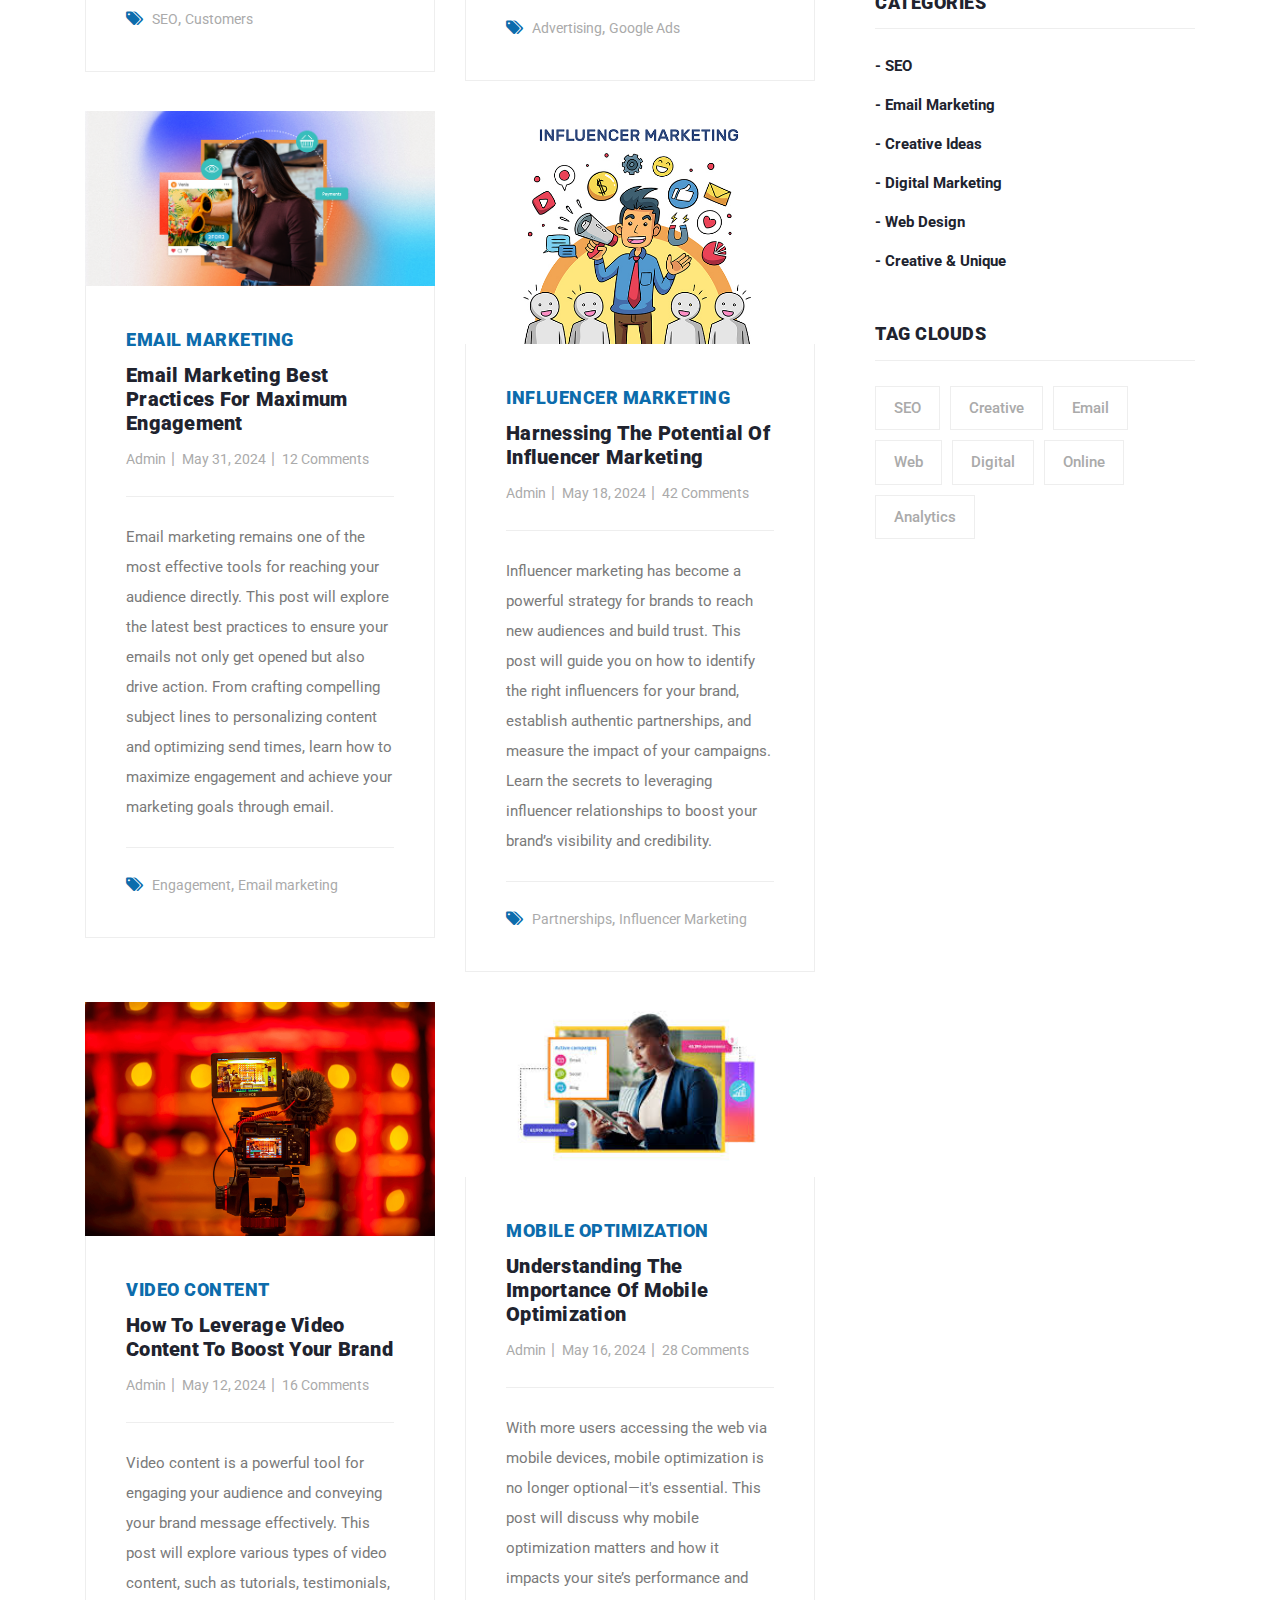
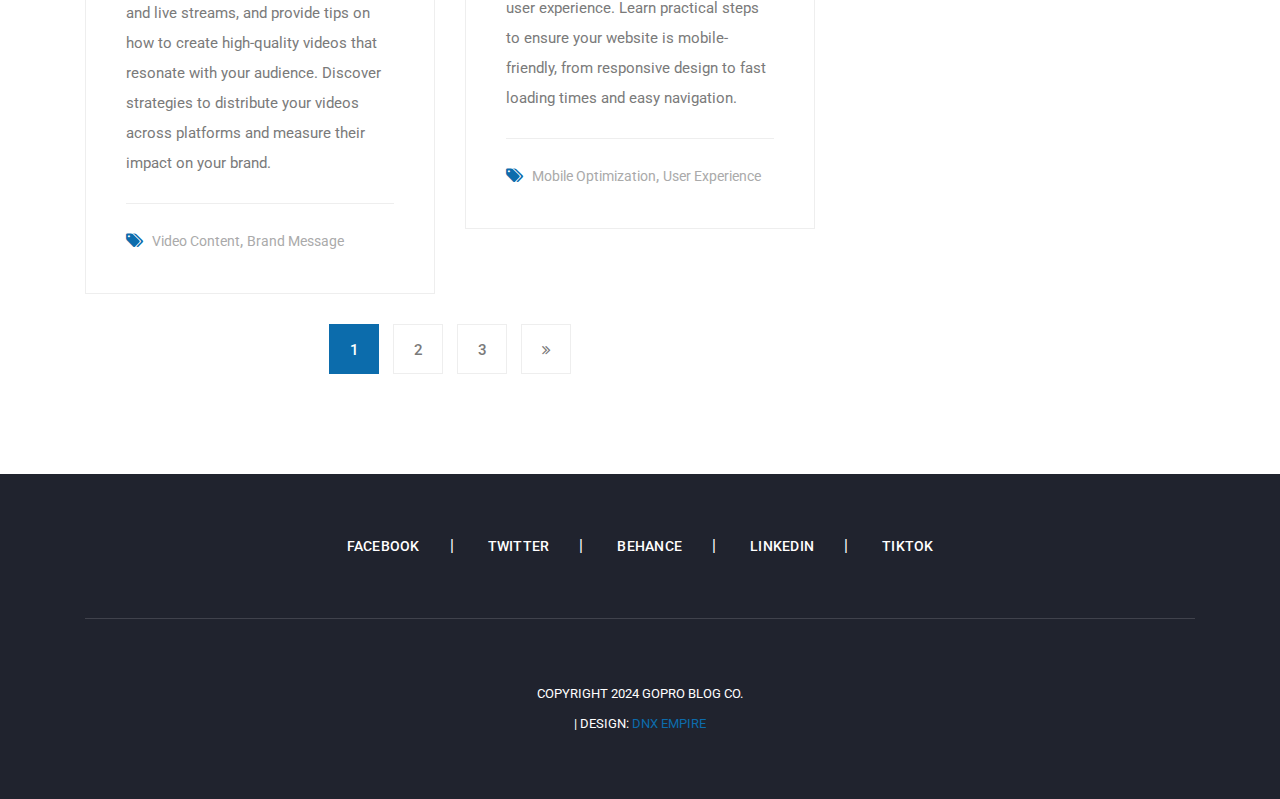
<file: blog/blog.html>
<!DOCTYPE html>
<html lang="en">

  <head>

    <meta charset="utf-8">
    <title>GoPro  - Digital Marketing Agency</title>
    <meta content="width=device-width, initial-scale=1.0" name="viewport">
    <meta content="" name="keywords">
    <meta content="" name="description">

    <!-- Favicon -->
    <link href="../img/logo.svg" rel="icon">
    <link href="https://fonts.googleapis.com/css?family=Roboto:100,100i,300,300i,400,400i,500,500i,700,700i,900,900i&display=swap" rel="stylesheet">

    

    <!-- Bootstrap core CSS -->
    <link href="vendor/bootstrap/css/bootstrap.min.css" rel="stylesheet">


    <!-- Additional CSS Files -->
    <link rel="stylesheet" href="assets/css/fontawesome.css">
    <link rel="stylesheet" href="assets/css/gopro.css">
    <link rel="stylesheet" href="assets/css/owl.css">
<!--


-->
  </head>

  <body>

    <!-- ***** Preloader Start ***** -->
    <div id="preloader">
        <div class="jumper">
            <div></div>
            <div></div>
            <div></div>
        </div>
    </div>  
    <!-- ***** Preloader End ***** -->

    <!-- Header -->
    <header class="">
      <nav class="navbar navbar-expand-lg">
        <div class="container">
          <a class="navbar-brand" href="index.html"><h2>GoPro Blog<em>.</em></h2></a>
          <button class="navbar-toggler" type="button" data-toggle="collapse" data-target="#navbarResponsive" aria-controls="navbarResponsive" aria-expanded="false" aria-label="Toggle navigation">
            <span class="navbar-toggler-icon"></span>
          </button>
          <div class="collapse navbar-collapse" id="navbarResponsive">
            <ul class="navbar-nav ml-auto">
              <li class="nav-item">
                <a class="nav-link" href="index.html">Blog
                  <span class="sr-only">(current)</span>
                </a>
              </li> 
             
              <li class="nav-item active">
                <a class="nav-link" href="blog.html">Blog Entries</a>
              </li>
              
              <li class="nav-item">
                <a class="nav-link" href="../index.html">Back to Home Page</a>
              </li>
            </ul>
          </div>
        </div>
      </nav>
    </header>

    <!-- Page Content -->
    <!-- Banner Starts Here -->
    <div class="heading-page header-text">
      <section class="page-heading">
        <div class="container">
          <div class="row">
            <div class="col-lg-12">
              <div class="text-content">
                <h4>Recent Posts</h4>
                <h2>Our Recent Blog Entries</h2>
              </div>
            </div>
          </div>
        </div>
      </section>
    </div>
    
    <!-- Banner Ends Here -->

    <section class="call-to-action">
      <div class="container">
        <div class="row">
          <div class="col-lg-12">
            <div class="main-content">
              <div class="row">
                <div class="col-lg-8">
                  <span>If You Have Any Query</span>
                  <h4>Please Feel Free Contact Us!</h4>
                </div>
                <div class="col-lg-4">
                  <div class="main-button">
                    <a href="../contact.html" target="_parent">Contact Us!</a>
                  </div>
                </div>
              </div>
            </div>
          </div>
        </div>
      </div>
    </section>


    <section class="blog-posts grid-system">
      <div class="container">
        <div class="row">
          <div class="col-lg-8">
            <div class="all-blog-posts">
              <div class="row">
                <div class="col-lg-6">
                  <div class="blog-post">
                    <div class="blog-thumb">
                      <img src="assets/images/blog-thumb-01.jpg" alt="">
                    </div>
                    <div class="down-content">
                      <span>SEO</span>
                      <a href="post-details7.html"><h4>Utilizing Local SEO to Attract More Customers</h4></a>
                      <ul class="post-info">
                        <li><a href="#">Admin</a></li>
                        <li><a href="#">May 10, 2024</a></li>
                        <li><a href="#">3 Comments</a></li>
                      </ul>
                      <p>Local SEO is crucial for businesses looking to attract customers in their immediate vicinity. This post will explain the importance of local SEO and provide actionable strategies to improve your local search rankings. Learn how to optimize your Google My Business profile, use local keywords effectively, and gather positive reviews to draw more local traffic to your business. </p>
                      <div class="post-options">
                        <div class="row">
                          <div class="col-lg-12">
                            <ul class="post-tags">
                              <li><i class="fa fa-tags"></i></li>
                              <li><a href="#">SEO</a>,</li>
                              <li><a href="#">Customers</a></li>
                            </ul>
                          </div>
                        </div>
                      </div>
                    </div>
                  </div>
                </div>
                <div class="col-lg-6">
                  <div class="blog-post">
                    <div class="blog-thumb">
                      <img src="assets/images/blog-thumb-02.jpg" alt="">
                    </div>
                    <div class="down-content">
                      <span>Advertising</span>
                      <a href="post-details8.html"><h4>Navigating the World of Paid Advertising: Tips and Tricks</h4></a>
                      <ul class="post-info">
                        <li><a href="#">Admin</a></li>
                        <li><a href="#">May 22, 2024</a></li>
                        <li><a href="#">26 Comments</a></li>
                      </ul>
                      <p>Paid advertising can significantly boost your online visibility and drive targeted traffic to your site. This post will provide essential tips and tricks for navigating various paid advertising platforms, including Google Ads, Facebook Ads, and more. Discover how to create compelling ad copy, set effective budgets, and analyze performance metrics to get the best return on your investment.</p>
                      <div class="post-options">
                        <div class="row">
                          <div class="col-lg-12">
                            <ul class="post-tags">
                              <li><i class="fa fa-tags"></i></li>
                              <li><a href="#">Advertising</a>,</li>
                              <li><a href="#">Google Ads </a></li>
                            </ul>
                          </div>
                        </div>
                      </div>
                    </div>
                  </div>
                </div>
                <div class="col-lg-6">
                  <div class="blog-post">
                    <div class="blog-thumb">
                      <img src="assets/images/blog-thumb-03.jpg" alt="">
                    </div>
                    <div class="down-content">
                      <span>Email Marketing</span>
                      <a href="post-details9.html"><h4>Email Marketing Best Practices for Maximum Engagement</h4></a>
                      <ul class="post-info">
                        <li><a href="#">Admin</a></li>
                        <li><a href="#">May 31, 2024</a></li>
                        <li><a href="#">12 Comments</a></li>
                      </ul>
                      <p>Email marketing remains one of the most effective tools for reaching your audience directly. This post will explore the latest best practices to ensure your emails not only get opened but also drive action. From crafting compelling subject lines to personalizing content and optimizing send times, learn how to maximize engagement and achieve your marketing goals through email.</p>
                      <div class="post-options">
                        <div class="row">
                          <div class="col-lg-12">
                            <ul class="post-tags">
                              <li><i class="fa fa-tags"></i></li>
                              <li><a href="#">Engagement</a>,</li>
                              <li><a href="#">Email marketing </a></li>
                            </ul>
                          </div>
                        </div>
                      </div>
                    </div>
                  </div>
                </div>
                <div class="col-lg-6">
                  <div class="blog-post">
                    <div class="blog-thumb">
                      <img src="assets/images/blog-thumb-04.jpg" alt="">
                    </div>
                    <div class="down-content">
                      <span>Influencer Marketing</span>
                      <a href="post-details11.html"><h4>Harnessing the Potential of Influencer Marketing</h4></a>
                      <ul class="post-info">
                        <li><a href="#">Admin</a></li>
                        <li><a href="#">May 18, 2024</a></li>
                        <li><a href="#">42 Comments</a></li>
                      </ul>
                      <p>Influencer marketing has become a powerful strategy for brands to reach new audiences and build trust. This post will guide you on how to identify the right influencers for your brand, establish authentic partnerships, and measure the impact of your campaigns. Learn the secrets to leveraging influencer relationships to boost your brand’s visibility and credibility.</p>
                      <div class="post-options">
                        <div class="row">
                          <div class="col-lg-12">
                            <ul class="post-tags">
                              <li><i class="fa fa-tags"></i></li>
                              <li><a href="#">Partnerships</a>,</li>
                              <li><a href="#">Influencer Marketing </a></li>
                            </ul>
                          </div>
                        </div>
                      </div>
                    </div>
                  </div>
                </div>
                <div class="col-lg-6">
                  <div class="blog-post">
                    <div class="blog-thumb">
                      <img src="assets/images/blog-thumb-05.jpg" alt="">
                    </div>
                    <div class="down-content">
                      <span>Video Content</span>
                      <a href="post-details12.html"><h4>How to Leverage Video Content to Boost Your Brand</h4></a>
                      <ul class="post-info">
                        <li><a href="#">Admin</a></li>
                        <li><a href="#">May 12, 2024</a></li>
                        <li><a href="#">16 Comments</a></li>
                      </ul>
                      <p>Video content is a powerful tool for engaging your audience and conveying your brand message effectively. This post will explore various types of video content, such as tutorials, testimonials, and live streams, and provide tips on how to create high-quality videos that resonate with your audience. Discover strategies to distribute your videos across platforms and measure their impact on your brand.</p>
                      <div class="post-options">
                        <div class="row">
                          <div class="col-lg-12">
                            <ul class="post-tags">
                              <li><i class="fa fa-tags"></i></li>
                              <li><a href="#">Video Content</a>,</li>
                              <li><a href="#">Brand Message </a></li>
                            </ul>
                          </div>
                        </div>
                      </div>
                    </div>
                  </div>
                </div>
                <div class="col-lg-6">
                  <div class="blog-post">
                    <div class="blog-thumb">
                      <img src="assets/images/blog-thumb-06.jpg" alt="">
                    </div>
                    <div class="down-content">
                      <span>Mobile Optimization</span>
                      <a href="post-details13.html"><h4>Understanding the Importance of Mobile Optimization</h4></a>
                      <ul class="post-info">
                        <li><a href="#">Admin</a></li>
                        <li><a href="#">May 16, 2024</a></li>
                        <li><a href="#">28 Comments</a></li>
                      </ul>
                      <p>With more users accessing the web via mobile devices, mobile optimization is no longer optional—it's essential. This post will discuss why mobile optimization matters and how it impacts your site’s performance and user experience. Learn practical steps to ensure your website is mobile-friendly, from responsive design to fast loading times and easy navigation.</p>
                      <div class="post-options">
                        <div class="row">
                          <div class="col-lg-12">
                            <ul class="post-tags">
                              <li><i class="fa fa-tags"></i></li>
                              <li><a href="#">Mobile Optimization</a>,</li>
                              <li><a href="#">User Experience </a></li>
                            </ul>
                          </div>
                        </div>
                      </div>
                    </div>
                  </div>
                </div>
                <div class="col-lg-12">
                  <ul class="page-numbers">
                    <li class="active"><a href="#">1</a></li>
                    <li ><a href="#">2</a></li>
                    <li><a href="#">3</a></li>
                    <li><a href="#"><i class="fa fa-angle-double-right"></i></a></li>
                  </ul>
                </div>
              </div>
            </div>
          </div>
          <div class="col-lg-4">
            <div class="sidebar">
              <div class="row">
                <div class="col-lg-12">
                  <div class="sidebar-item search">
                    <form id="search_form" name="gs" method="GET" action="#">
                      <input type="text" name="q" class="searchText" placeholder="type to search..." autocomplete="on">
                    </form>
                  </div>
                </div>
                <div class="col-lg-12">
                  <div class="sidebar-item recent-posts">
                    <div class="sidebar-heading">
                      <h2>Recent Posts</h2>
                    </div>
                    <div class="content">
                      <ul>
                        <li><a href="blog.html">
                          <h5>Mastering SEO: The Ultimate Guide to Boosting Your Online Visibility</h5>
                          <span>May 31, 2024</span>
                        </a></li>
                        <li><a href="blog.html">
                          <h5>Top Social Media Strategies for Building Brand Loyalty</h5>
                          <span>May 28, 2024</span>
                        </a></li>
                        <li><a href="blog.html">
                          <h5>The Power of Analytics: Using Data to Drive Your Digital Marketing Success</h5>
                          <span>May 14, 2024</span>
                        </a></li>
                        <li><a href="blog.html">
                          <h5>Creating a Digital Marketing Plan: A Step-by-Step Guide</h5>
                          <span>May 07, 2024</span>
                        </a></li>
                        <li><a href="blog.html">
                          <h5>Crafting a Strong Online Presence for Small Businesses</h5>
                          <span>May 01, 2024</span>
                        </a></li>
                      </ul>
                    </div>
                  </div>
                </div>
                <div class="col-lg-12">
                  <div class="sidebar-item categories">
                    <div class="sidebar-heading">
                      <h2>Categories</h2>
                    </div>
                    <div class="content">
                      <ul>
                        <li><a href="#">- SEO</a></li>
                        <li><a href="#">- Email Marketing</a></li>
                        <li><a href="#">- Creative Ideas</a></li>
                        <li><a href="#">- Digital Marketing</a></li>
                        <li><a href="#">- Web Design</a></li>
                        <li><a href="#">- Creative &amp; Unique</a></li>
                      </ul>
                    </div>
                  </div>
                </div>
                <div class="col-lg-12">
                  <div class="sidebar-item tags">
                    <div class="sidebar-heading">
                      <h2>Tag Clouds</h2>
                    </div>
                    <div class="content">
                      <ul>
                        <li><a href="#">SEO</a></li>
                        <li><a href="#">Creative</a></li>
                        <li><a href="#">Email</a></li>
                        <li><a href="#">Web</a></li>
                        <li><a href="#">Digital</a></li>
                        <li><a href="#">Online</a></li>
                        <li><a href="#">Analytics</a></li>
                      </ul>
                    </div>
                  </div>
                </div>
              </div>
            </div>
          </div>
        </div>
      </div>
    </section>

    
    <footer>
      <div class="container">
        <div class="row">
          <div class="col-lg-12">
            <ul class="social-icons">
              <li><a href="#">Facebook</a></li>
              <li><a href="#">Twitter</a></li>
              <li><a href="#">Behance</a></li>
              <li><a href="#">Linkedin</a></li>
              <li><a href="#">TikTok</a></li>
            </ul>
          </div>
          <div class="col-lg-12">
            <div class="copyright-text">
              <p>Copyright 2024 GoPro Blog Co.
                    
                 </br>| Design: <a rel="nofollow" href="https://dennisnzioki.com" target="_parent">DNX EMPIRE </a></p>
            </div>
          </div>
        </div>
      </div>
    </footer>


    <!-- Bootstrap core JavaScript -->
    <script src="vendor/jquery/jquery.min.js"></script>
    <script src="vendor/bootstrap/js/bootstrap.bundle.min.js"></script>

    <!-- Additional Scripts -->
    <script src="assets/js/custom.js"></script>
    <script src="assets/js/owl.js"></script>
    <script src="assets/js/slick.js"></script>
    <script src="assets/js/isotope.js"></script>
    <script src="assets/js/accordions.js"></script>

    <script language = "text/Javascript"> 
      cleared[0] = cleared[1] = cleared[2] = 0; //set a cleared flag for each field
      function clearField(t){                   //declaring the array outside of the
      if(! cleared[t.id]){                      // function makes it static and global
          cleared[t.id] = 1;  // you could use true and false, but that's more typing
          t.value='';         // with more chance of typos
          t.style.color='#fff';
          }
      }
    </script>

  </body>
</html>
</file>
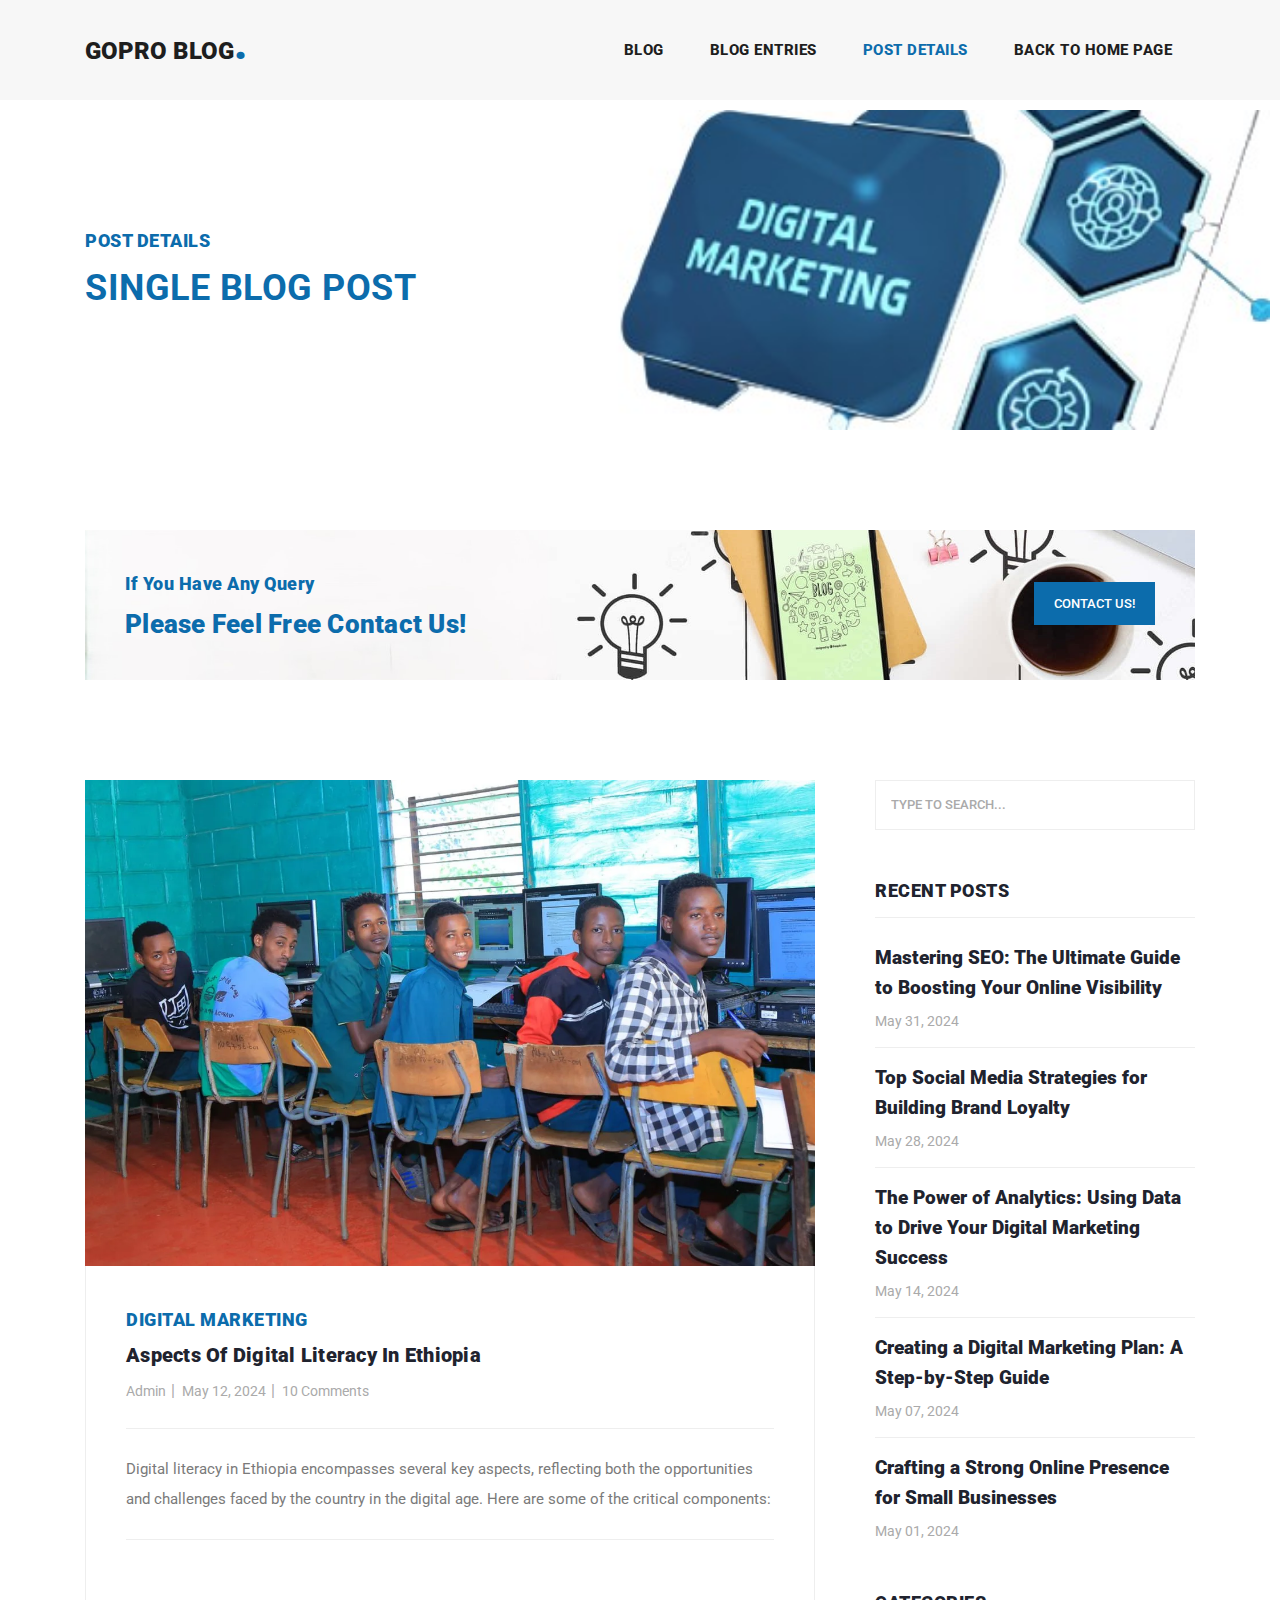
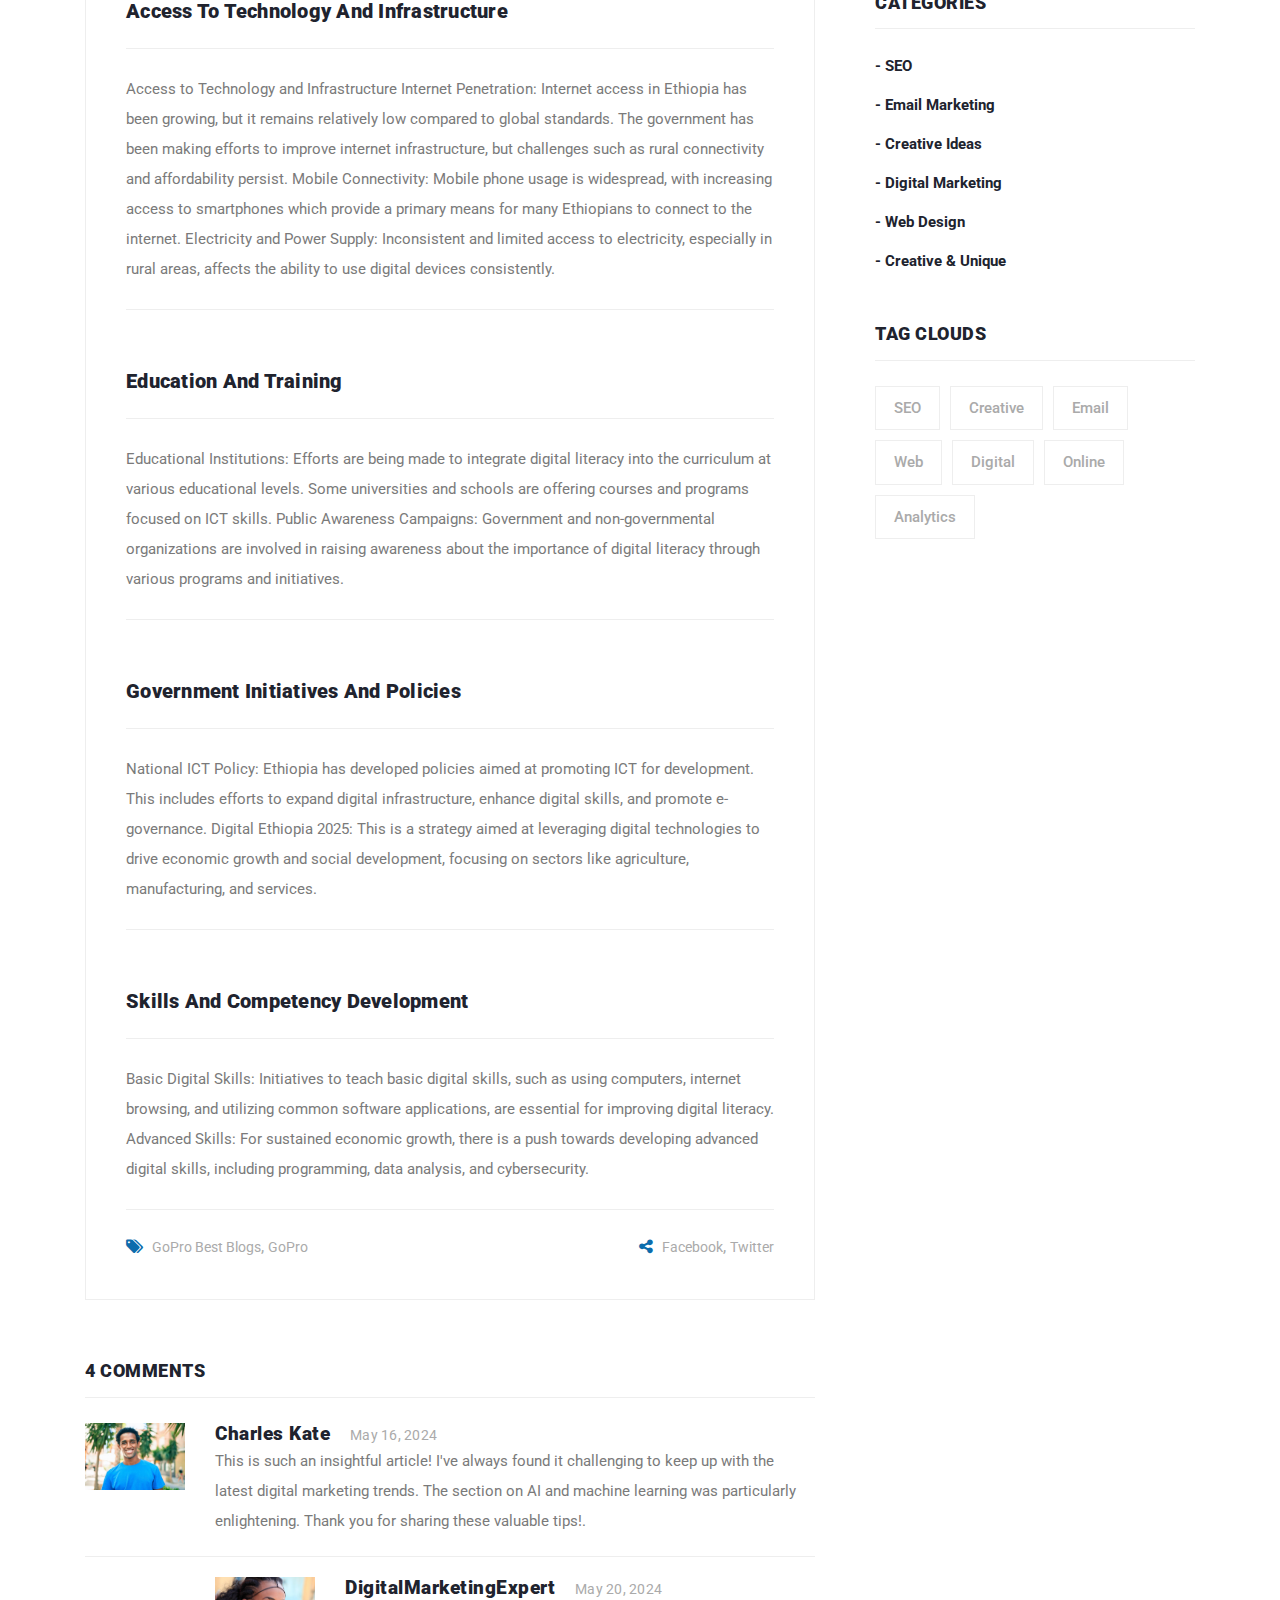
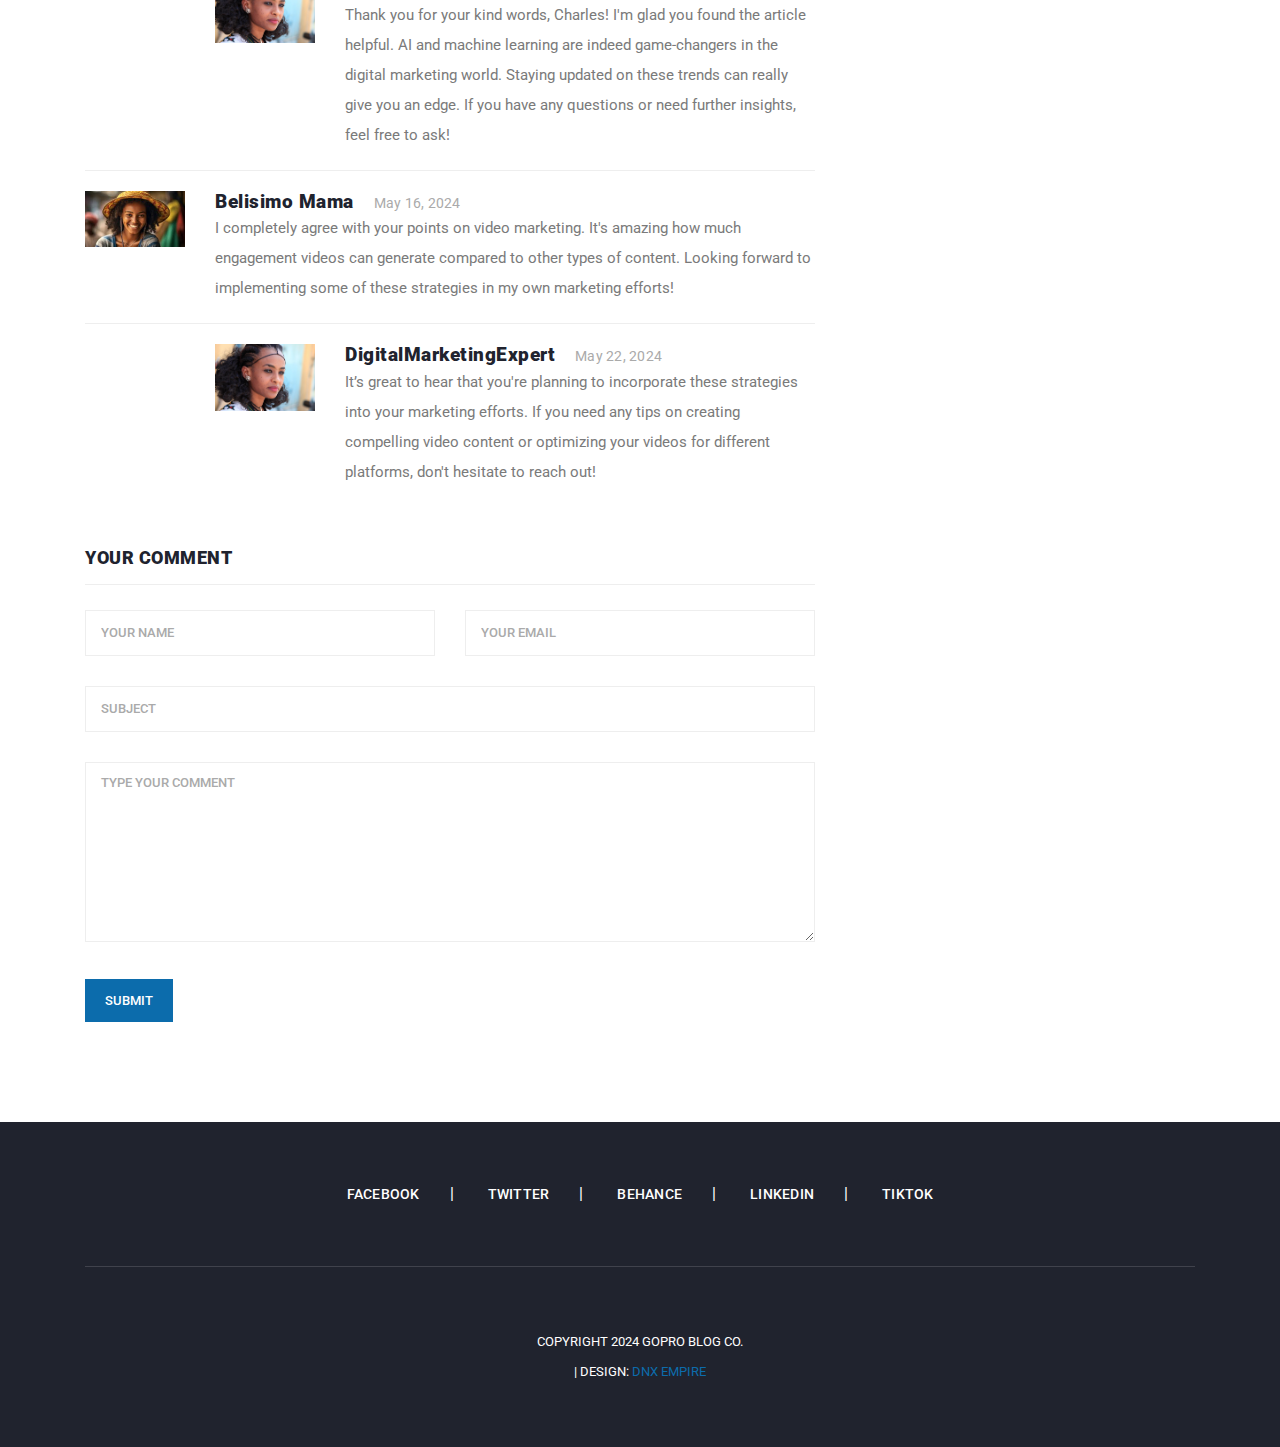
<file: blog/post-details1.html>
<!DOCTYPE html>
<html lang="en">

  <head>

    <meta charset="utf-8">
    <title>GoPro  - Digital Marketing Agency</title>
    <meta content="width=device-width, initial-scale=1.0" name="viewport">
    <meta content="" name="keywords">
    <meta content="" name="description">

    <!-- Favicon -->
    <link href="../img/logo.svg" rel="icon">
    <link href="https://fonts.googleapis.com/css?family=Roboto:100,100i,300,300i,400,400i,500,500i,700,700i,900,900i&display=swap" rel="stylesheet">



    <!-- Bootstrap core CSS -->
    <link href="vendor/bootstrap/css/bootstrap.min.css" rel="stylesheet">


    <!-- Additional CSS Files -->
    <link rel="stylesheet" href="assets/css/fontawesome.css">
    <link rel="stylesheet" href="assets/css/gopro.css">
    <link rel="stylesheet" href="assets/css/owl.css">
<!--


-->
  </head>

  <body>

    <!-- ***** Preloader Start ***** -->
    <div id="preloader">
        <div class="jumper">
            <div></div>
            <div></div>
            <div></div>
        </div>
    </div>  
    <!-- ***** Preloader End ***** -->

    <!-- Header -->
    <header class="">
      <nav class="navbar navbar-expand-lg">
        <div class="container">
          <a class="navbar-brand" href="index.html"><h2>GoPro Blog<em>.</em></h2></a>
          <button class="navbar-toggler" type="button" data-toggle="collapse" data-target="#navbarResponsive" aria-controls="navbarResponsive" aria-expanded="false" aria-label="Toggle navigation">
            <span class="navbar-toggler-icon"></span>
          </button>
          <div class="collapse navbar-collapse" id="navbarResponsive">
            <ul class="navbar-nav ml-auto">
              <li class="nav-item">
                <a class="nav-link" href="index.html">Blog
                  <span class="sr-only">(current)</span>
                </a>
              </li> 
             
              <li class="nav-item">
                <a class="nav-link" href="blog.html">Blog Entries</a>
              </li>
              <li class="nav-item active">
                <a class="nav-link" href="post-details.html">Post Details</a>
              </li>
              <li class="nav-item">
                <a class="nav-link" href="../index.html">Back to Home Page</a>
              </li>
            </ul>
          </div>
        </div>
      </nav>
    </header>

    <!-- Page Content -->
    <!-- Banner Starts Here -->
    <div class="heading-page header-text">
      <section class="page-heading">
        <div class="container">
          <div class="row">
            <div class="col-lg-12">
              <div class="text-content">
                <h4>Post Details</h4>
                <h2>Single blog post</h2>
              </div>
            </div>
          </div>
        </div>
      </section>
    </div>
    
    <!-- Banner Ends Here -->

    <section class="call-to-action">
      <div class="container">
        <div class="row">
          <div class="col-lg-12">
            <div class="main-content">
              <div class="row">
                <div class="col-lg-8">
                  <span>If You Have Any Query</span>
                  <h4>Please Feel Free Contact Us!</h4>
                </div>
                <div class="col-lg-4">
                  <div class="main-button">
                    <a rel="nofollow" href="../contact.html" target="_parent">Contact Us!</a>
                  </div>
                </div>
              </div>
            </div>
          </div>
        </div>
      </div>
    </section>


    <section class="blog-posts grid-system">
      <div class="container">
        <div class="row">
          <div class="col-lg-8">
            <div class="all-blog-posts">
              <div class="row">
                <div class="col-lg-12">
                  <div class="blog-post">
                    <div class="blog-thumb">
                      <img src="assets/images/dl.webp" alt="">
                    </div>
                    <div class="down-content">
                      <span>Digital Marketing</span>
                      <h4>Aspects of digital literacy in Ethiopia</h4>
                      <ul class="post-info">
                        <li><a href="#">Admin</a></li>
                        <li><a href="#">May 12, 2024</a></li>
                        <li><a href="#">10 Comments</a></li>
                      </ul>
                      <p>Digital literacy in Ethiopia encompasses several key aspects, reflecting both the opportunities and challenges faced by the country in the digital age. Here are some of the critical components:</p>
                      <br>
                      <h4>Access to Technology and Infrastructure</h4>
                      
                      <p>Access to Technology and Infrastructure
                        Internet Penetration: Internet access in Ethiopia has been growing, but it remains relatively low compared to global standards. The government has been making efforts to improve internet infrastructure, but challenges such as rural connectivity and affordability persist.
                        Mobile Connectivity: Mobile phone usage is widespread, with increasing access to smartphones which provide a primary means for many Ethiopians to connect to the internet.
                        Electricity and Power Supply: Inconsistent and limited access to electricity, especially in rural areas, affects the ability to use digital devices consistently.</p>
                      <br>
                      <h4>Education and Training</h4>
                      <p>Educational Institutions: Efforts are being made to integrate digital literacy into the curriculum at various educational levels. Some universities and schools are offering courses and programs focused on ICT skills.
                        Public Awareness Campaigns: Government and non-governmental organizations are involved in raising awareness about the importance of digital literacy through various programs and initiatives.
                        </p>
                      <br>
                      <h4>Government Initiatives and Policies</h4>
                      <p>National ICT Policy: Ethiopia has developed policies aimed at promoting ICT for development. This includes efforts to expand digital infrastructure, enhance digital skills, and promote e-governance.
                        Digital Ethiopia 2025: This is a strategy aimed at leveraging digital technologies to drive economic growth and social development, focusing on sectors like agriculture, manufacturing, and services.</p>
                        <br>
                        <h4>Skills and Competency Development</h4>
                        <p>Basic Digital Skills: Initiatives to teach basic digital skills, such as using computers, internet browsing, and utilizing common software applications, are essential for improving digital literacy.
                          Advanced Skills: For sustained economic growth, there is a push towards developing advanced digital skills, including programming, data analysis, and cybersecurity.</p>
                      <div class="post-options">
                        <div class="row">
                          <div class="col-6">
                            <ul class="post-tags">
                              <li><i class="fa fa-tags"></i></li>
                              <li><a href="#">GoPro  Best Blogs</a>,</li>
                              <li><a href="#">GoPro </a></li>
                            </ul>
                          </div>
                          <div class="col-6">
                            <ul class="post-share">
                              <li><i class="fa fa-share-alt"></i></li>
                              <li><a href="#">Facebook</a>,</li>
                              <li><a href="#"> Twitter</a></li>
                            </ul>
                          </div>
                        </div>
                      </div>
                    </div>
                  </div>
                </div>
                <div class="col-lg-12">
                  <div class="sidebar-item comments">
                    <div class="sidebar-heading">
                      <h2>4 comments</h2>
                    </div>
                    <div class="content">
                      <ul>
                        <li>
                          <div class="author-thumb">
                            <img src="assets/images/comment-author-01.jpg" alt="">
                          </div>
                          <div class="right-content">
                            <h4>Charles Kate<span>May 16, 2024</span></h4>
                            <p>This is such an insightful article! I've always found it challenging to keep up with the latest digital marketing trends. The section on AI and machine learning was particularly enlightening. Thank you for sharing these valuable tips!.</p>
                          </div>
                        </li>
                        <li class="replied">
                          <div class="author-thumb">
                            <img src="assets/images/comment-author-02.jpg" alt="">
                          </div>
                          <div class="right-content">
                            <h4>DigitalMarketingExpert<span>May 20, 2024</span></h4>
                            <p>Thank you for your kind words, Charles! I'm glad you found the article helpful. AI and machine learning are indeed game-changers in the digital marketing world. Staying updated on these trends can really give you an edge. If you have any questions or need further insights, feel free to ask!</p>
                          </div>
                        </li>
                        <li>
                          <div class="author-thumb">
                            <img src="assets/images/comment-author-03.jpg" alt="">
                          </div>
                          <div class="right-content">
                            <h4>Belisimo Mama<span>May 16, 2024</span></h4>
                            <p>I completely agree with your points on video marketing. It's amazing how much engagement videos can generate compared to other types of content. Looking forward to implementing some of these strategies in my own marketing efforts!</p>
                          </div>
                        </li>
                        <li class="replied">
                          <div class="author-thumb">
                            <img src="assets/images/comment-author-02.jpg" alt="">
                          </div>
                          <div class="right-content">
                            <h4>DigitalMarketingExpert<span>May 22, 2024</span></h4>
                            <p>It’s great to hear that you're planning to incorporate these strategies into your marketing efforts. If you need any tips on creating compelling video content or optimizing your videos for different platforms, don't hesitate to reach out!</p>
                          </div>
                        </li>
                      </ul>
                    </div>
                  </div>
                </div>
                <div class="col-lg-12">
                  <div class="sidebar-item submit-comment">
                    <div class="sidebar-heading">
                      <h2>Your comment</h2>
                    </div>
                    <div class="content">
                      <form id="comment" action="#" method="post">
                        <div class="row">
                          <div class="col-md-6 col-sm-12">
                            <fieldset>
                              <input name="name" type="text" id="name" placeholder="Your name" required="">
                            </fieldset>
                          </div>
                          <div class="col-md-6 col-sm-12">
                            <fieldset>
                              <input name="email" type="text" id="email" placeholder="Your email" required="">
                            </fieldset>
                          </div>
                          <div class="col-md-12 col-sm-12">
                            <fieldset>
                              <input name="subject" type="text" id="subject" placeholder="Subject">
                            </fieldset>
                          </div>
                          <div class="col-lg-12">
                            <fieldset>
                              <textarea name="message" rows="6" id="message" placeholder="Type your comment" required=""></textarea>
                            </fieldset>
                          </div>
                          <div class="col-lg-12">
                            <fieldset>
                              <button type="submit" id="form-submit" class="main-button">Submit</button>
                            </fieldset>
                          </div>
                        </div>
                      </form>
                    </div>
                  </div>
                </div>
              </div>
            </div>
          </div>
          <div class="col-lg-4">
            <div class="sidebar">
              <div class="row">
                <div class="col-lg-12">
                  <div class="sidebar-item search">
                    <form id="search_form" name="gs" method="GET" action="#">
                      <input type="text" name="q" class="searchText" placeholder="type to search..." autocomplete="on">
                    </form>
                  </div>
                </div>
                <div class="col-lg-12">
                  <div class="sidebar-item recent-posts">
                    <div class="sidebar-heading">
                      <h2>Recent Posts</h2>
                    </div>
                    <div class="content">
                      <ul>
                        <li><a href="blog.html">
                          <h5>Mastering SEO: The Ultimate Guide to Boosting Your Online Visibility</h5>
                          <span>May 31, 2024</span>
                        </a></li>
                        <li><a href="blog.html">
                          <h5>Top Social Media Strategies for Building Brand Loyalty</h5>
                          <span>May 28, 2024</span>
                        </a></li>
                        <li><a href="blog.html">
                          <h5>The Power of Analytics: Using Data to Drive Your Digital Marketing Success</h5>
                          <span>May 14, 2024</span>
                        </a></li>
                        <li><a href="blog.html">
                          <h5>Creating a Digital Marketing Plan: A Step-by-Step Guide</h5>
                          <span>May 07, 2024</span>
                        </a></li>
                        <li><a href="blog.html">
                          <h5>Crafting a Strong Online Presence for Small Businesses</h5>
                          <span>May 01, 2024</span>
                        </a></li>
                      </ul>
                    </div>
                  </div>
                </div>
                <div class="col-lg-12">
                  <div class="sidebar-item categories">
                    <div class="sidebar-heading">
                      <h2>Categories</h2>
                    </div>
                    <div class="content">
                      <ul>
                        <li><a href="#">- SEO</a></li>
                        <li><a href="#">- Email Marketing</a></li>
                        <li><a href="#">- Creative Ideas</a></li>
                        <li><a href="#">- Digital Marketing</a></li>
                        <li><a href="#">- Web Design</a></li>
                        <li><a href="#">- Creative &amp; Unique</a></li>
                      </ul>
                    </div>
                  </div>
                </div>
                <div class="col-lg-12">
                  <div class="sidebar-item tags">
                    <div class="sidebar-heading">
                      <h2>Tag Clouds</h2>
                    </div>
                    <div class="content">
                      <ul>
                        <li><a href="#">SEO</a></li>
                        <li><a href="#">Creative</a></li>
                        <li><a href="#">Email</a></li>
                        <li><a href="#">Web</a></li>
                        <li><a href="#">Digital</a></li>
                        <li><a href="#">Online</a></li>
                        <li><a href="#">Analytics</a></li>
                      </ul>
                    </div>
                  </div>
                </div>
              </div>
            </div>
          </div>
        </div>
      </div>
    </section>

    
    <footer>
      <div class="container">
        <div class="row">
          <div class="col-lg-12">
            <ul class="social-icons">
              <li><a href="#">Facebook</a></li>
              <li><a href="#">Twitter</a></li>
              <li><a href="#">Behance</a></li>
              <li><a href="#">Linkedin</a></li>
              <li><a href="#">TikTok</a></li>
            </ul>
          </div>
          <div class="col-lg-12">
            <div class="copyright-text">
              <p>Copyright 2024 GoPro Blog Co.
                    
                 </br>| Design: <a rel="nofollow" href="https://dennisnzioki.com" target="_parent">DNX EMPIRE </a></p>
            </div>
          </div>
        </div>
      </div>
    </footer>


    <!-- Bootstrap core JavaScript -->
    <script src="vendor/jquery/jquery.min.js"></script>
    <script src="vendor/bootstrap/js/bootstrap.bundle.min.js"></script>


    <!-- Additional Scripts -->
    <script src="assets/js/custom.js"></script>
    <script src="assets/js/owl.js"></script>
    <script src="assets/js/slick.js"></script>
    <script src="assets/js/isotope.js"></script>
    <script src="assets/js/accordions.js"></script>


    <script language = "text/Javascript"> 
      cleared[0] = cleared[1] = cleared[2] = 0; //set a cleared flag for each field
      function clearField(t){                   //declaring the array outside of the
      if(! cleared[t.id]){                      // function makes it static and global
          cleared[t.id] = 1;  // you could use true and false, but that's more typing
          t.value='';         // with more chance of typos
          t.style.color='#fff';
          }
      }
    </script>


  </body>

</html>
</file>
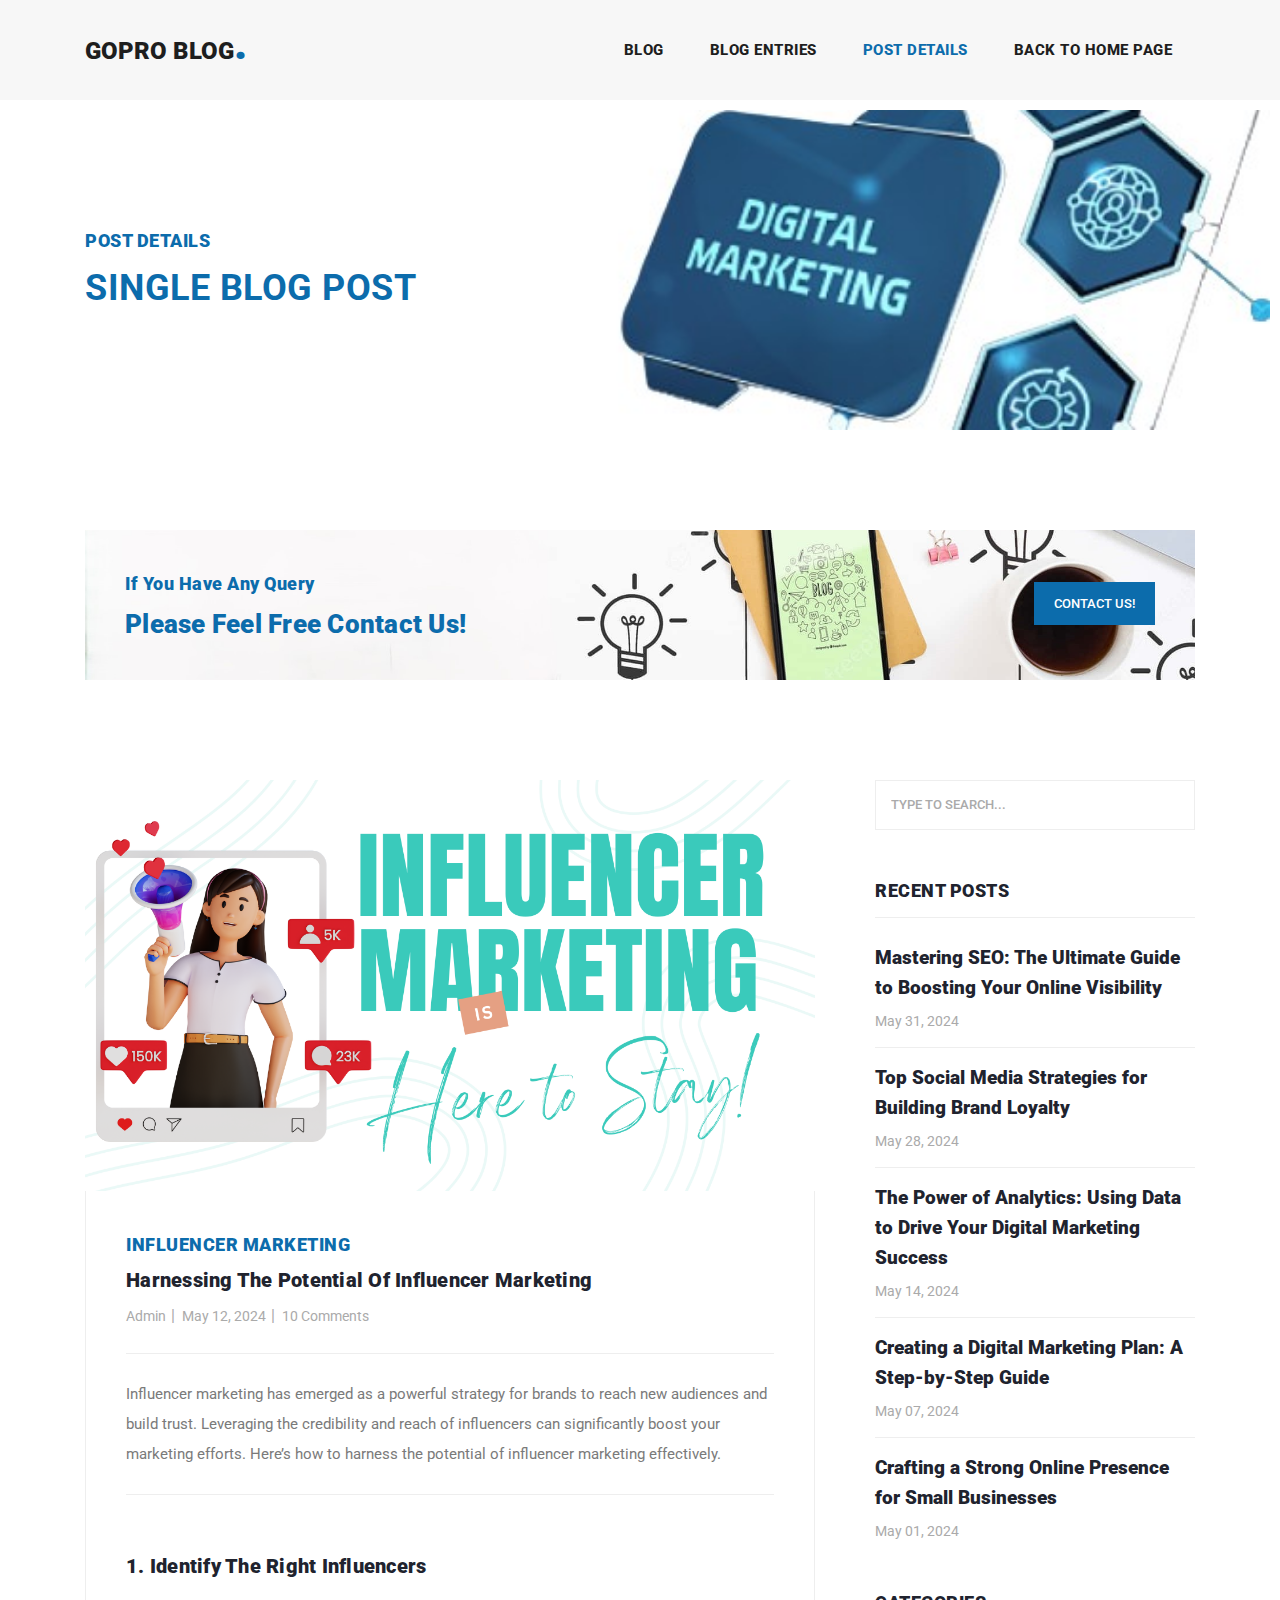
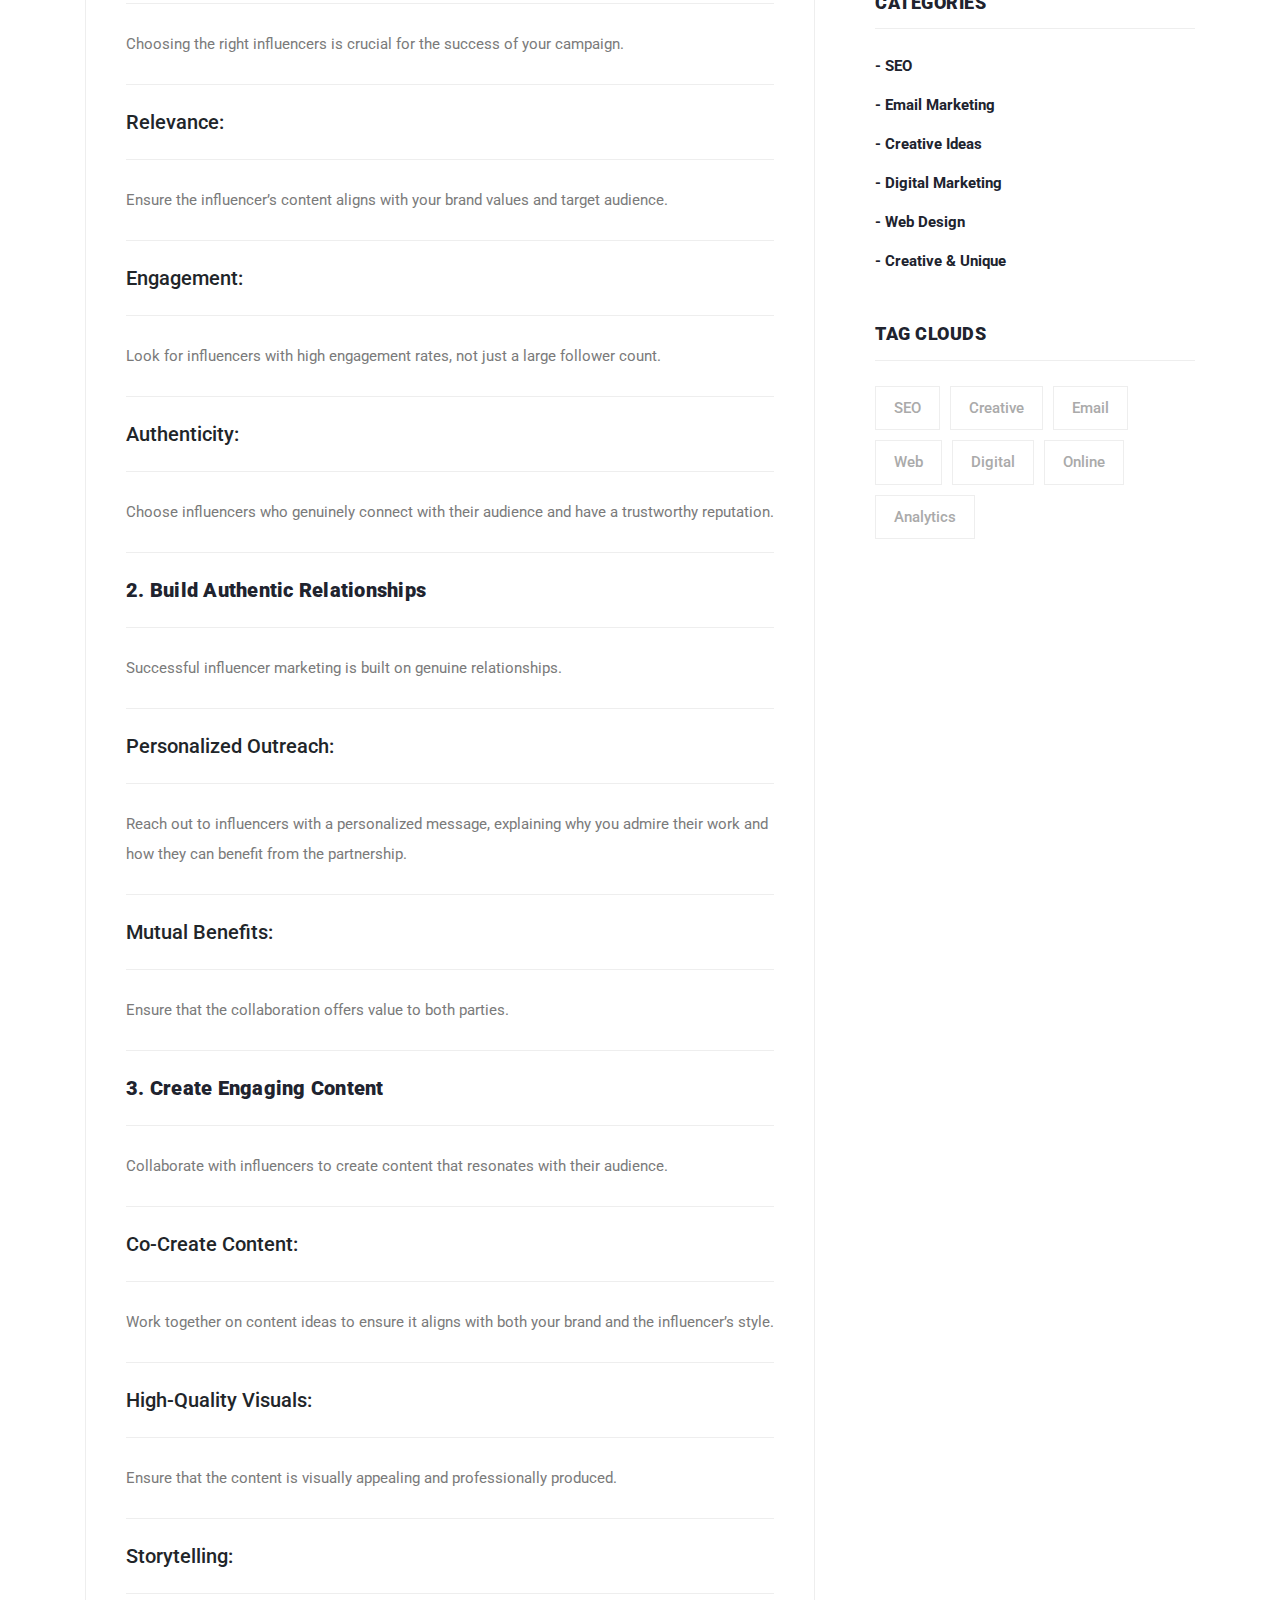
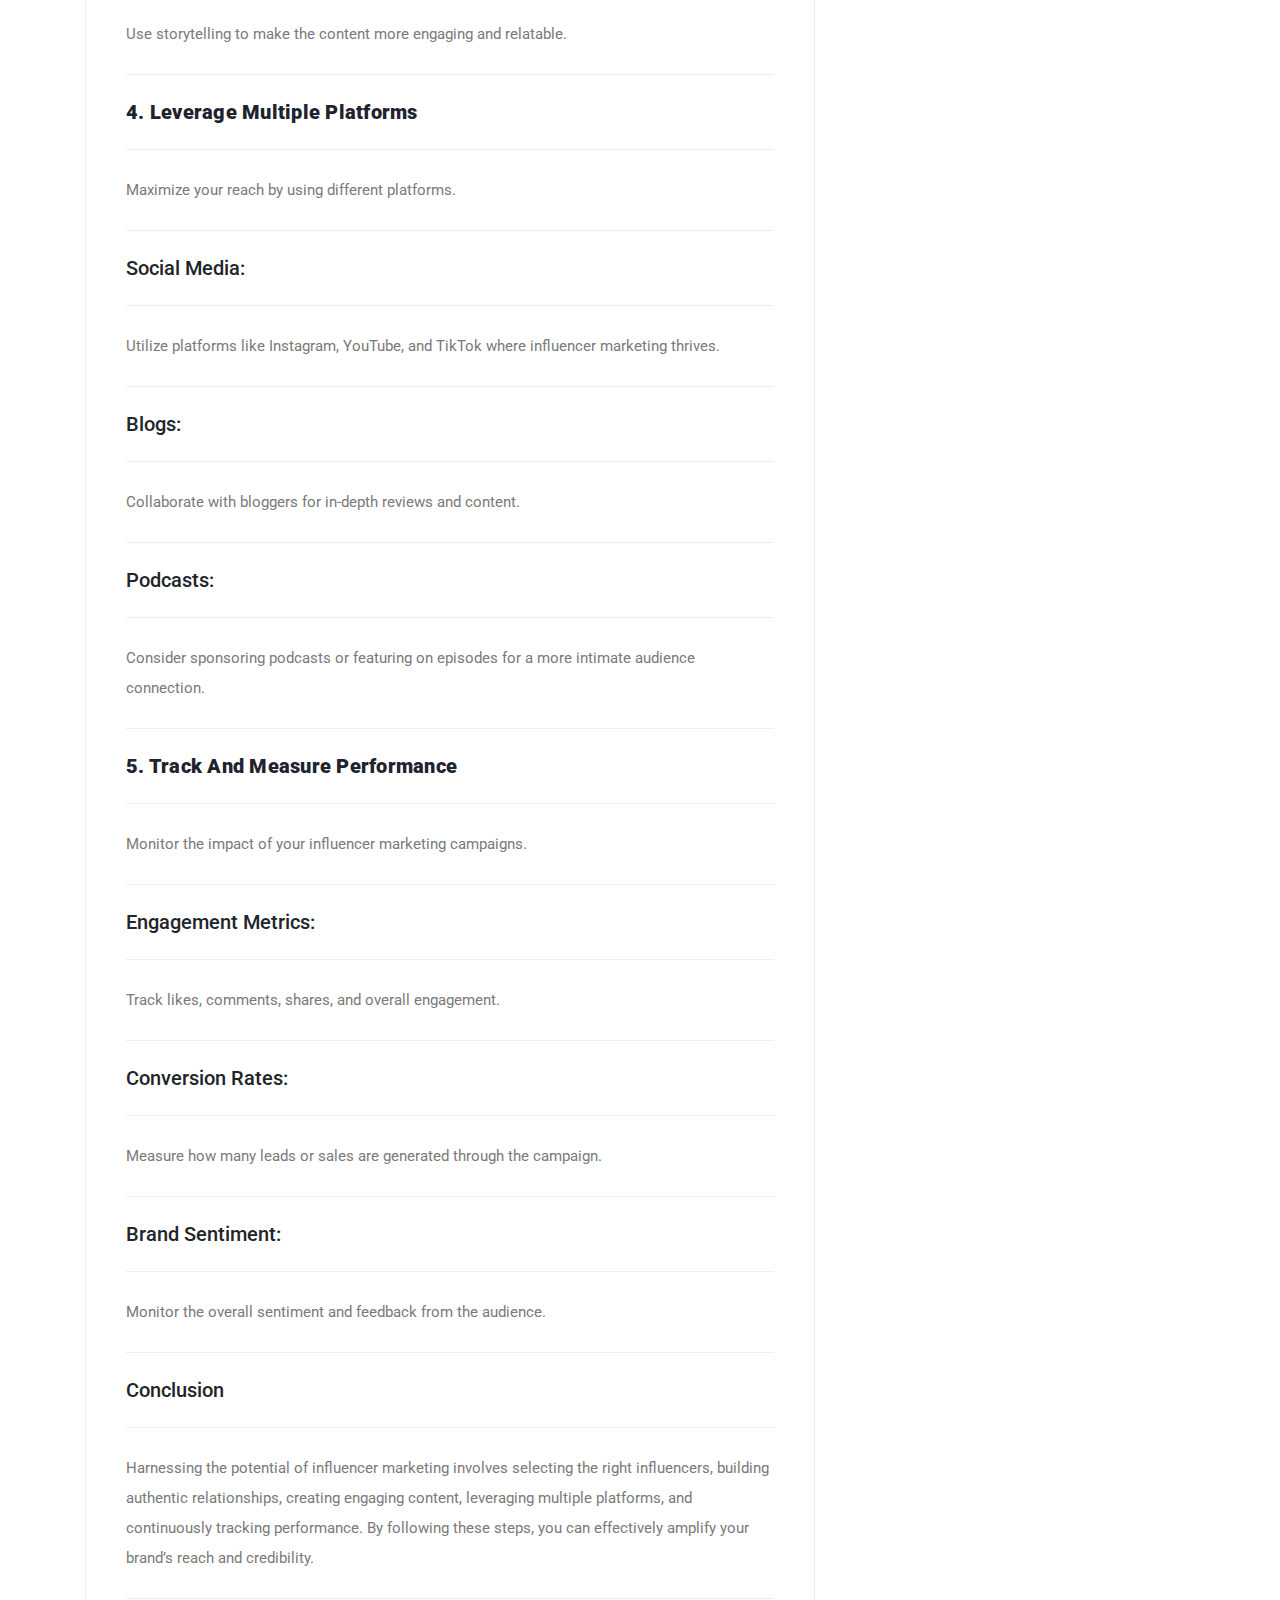
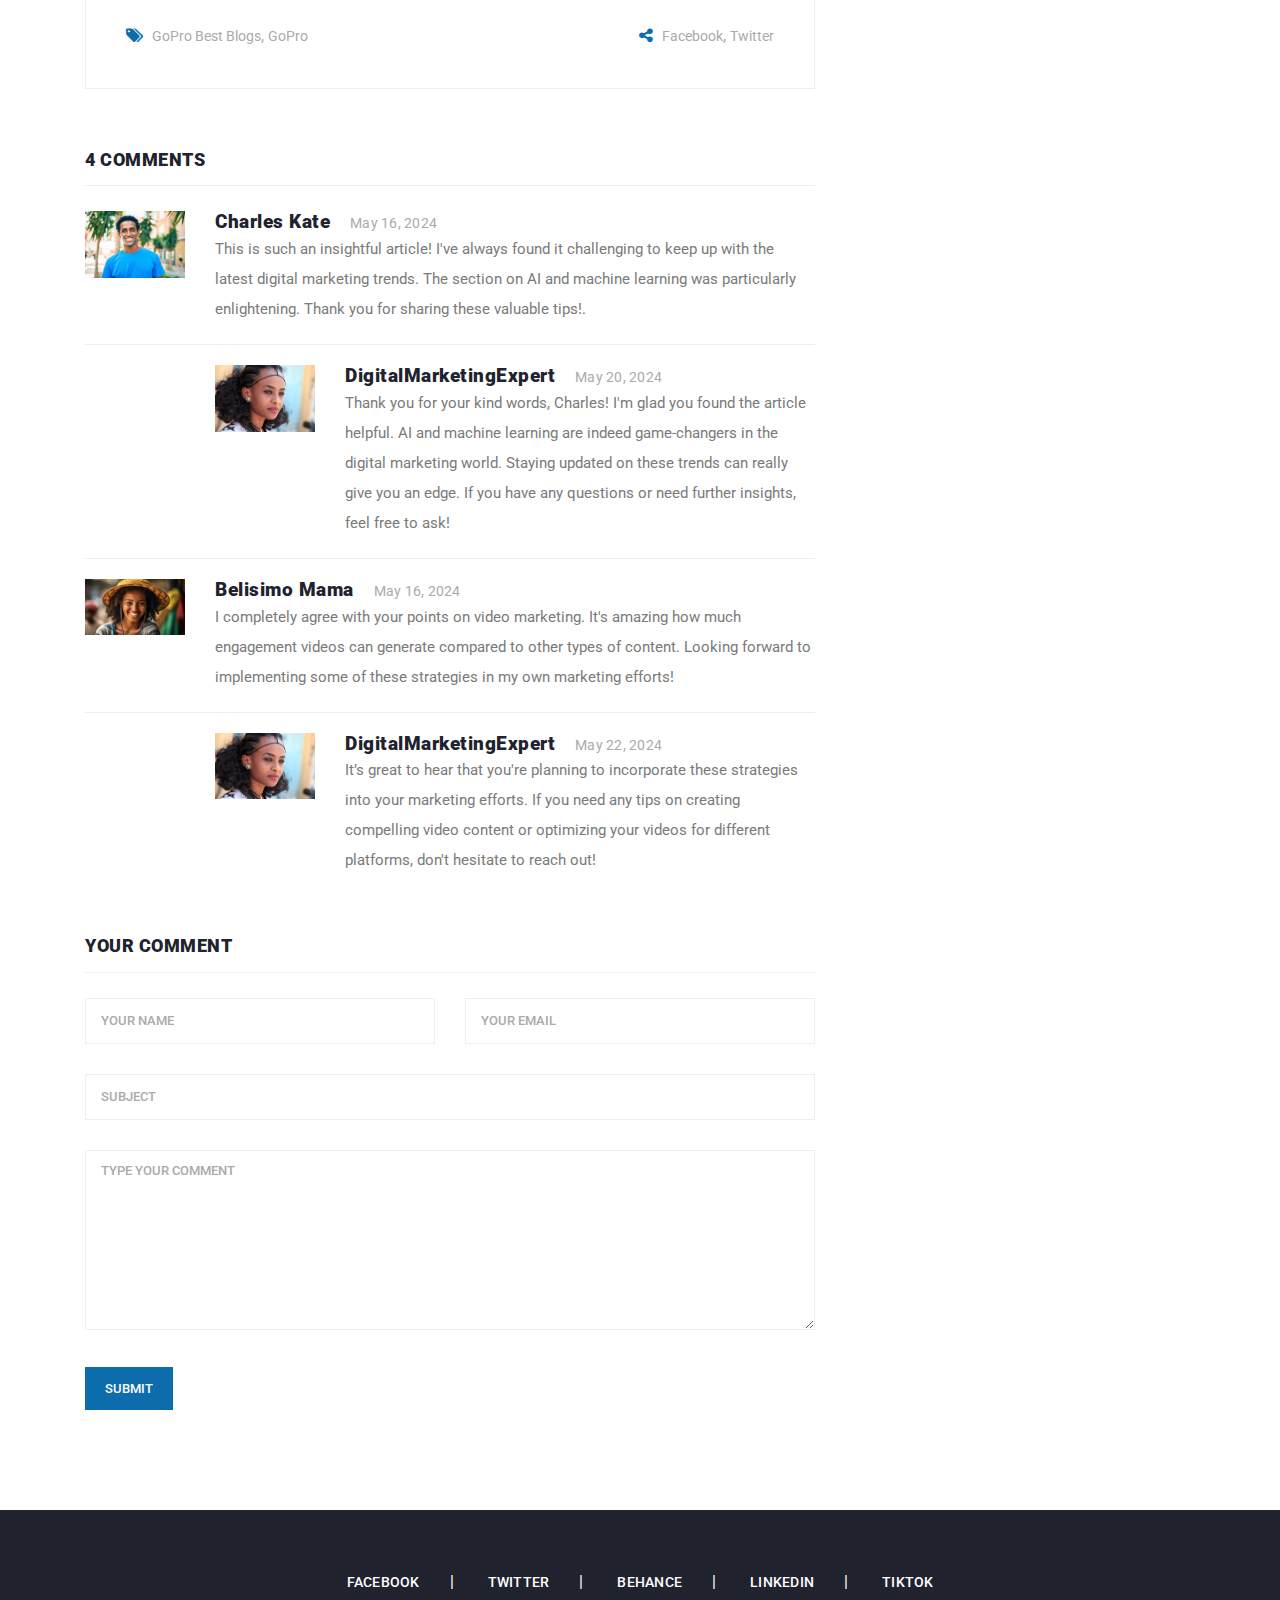
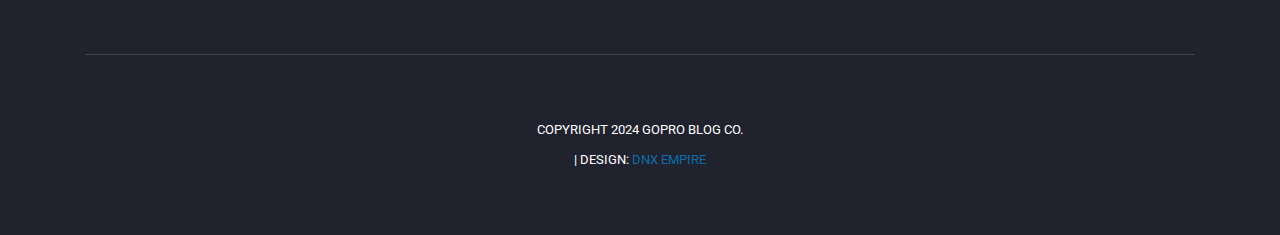
<file: blog/post-details11.html>
<!DOCTYPE html>
<html lang="en">

  <head>

    <meta charset="utf-8">
    <title>GoPro  - Digital Marketing Agency</title>
    <meta content="width=device-width, initial-scale=1.0" name="viewport">
    <meta content="" name="keywords">
    <meta content="" name="description">

    <!-- Favicon -->
    <link href="../img/logo.svg" rel="icon">
    <link href="https://fonts.googleapis.com/css?family=Roboto:100,100i,300,300i,400,400i,500,500i,700,700i,900,900i&display=swap" rel="stylesheet">



    <!-- Bootstrap core CSS -->
    <link href="vendor/bootstrap/css/bootstrap.min.css" rel="stylesheet">


    <!-- Additional CSS Files -->
    <link rel="stylesheet" href="assets/css/fontawesome.css">
    <link rel="stylesheet" href="assets/css/gopro.css">
    <link rel="stylesheet" href="assets/css/owl.css">
<!--


-->
  </head>

  <body>

    <!-- ***** Preloader Start ***** -->
    <div id="preloader">
        <div class="jumper">
            <div></div>
            <div></div>
            <div></div>
        </div>
    </div>  
    <!-- ***** Preloader End ***** -->

    <!-- Header -->
    <header class="">
      <nav class="navbar navbar-expand-lg">
        <div class="container">
          <a class="navbar-brand" href="index.html"><h2>GoPro Blog<em>.</em></h2></a>
          <button class="navbar-toggler" type="button" data-toggle="collapse" data-target="#navbarResponsive" aria-controls="navbarResponsive" aria-expanded="false" aria-label="Toggle navigation">
            <span class="navbar-toggler-icon"></span>
          </button>
          <div class="collapse navbar-collapse" id="navbarResponsive">
            <ul class="navbar-nav ml-auto">
              <li class="nav-item">
                <a class="nav-link" href="index.html">Blog
                  <span class="sr-only">(current)</span>
                </a>
              </li> 
             
              <li class="nav-item">
                <a class="nav-link" href="blog.html">Blog Entries</a>
              </li>
              <li class="nav-item active">
                <a class="nav-link" href="post-details.html">Post Details</a>
              </li>
              <li class="nav-item">
                <a class="nav-link" href="../index.html">Back to Home Page</a>
              </li>
            </ul>
          </div>
        </div>
      </nav>
    </header>

    <!-- Page Content -->
    <!-- Banner Starts Here -->
    <div class="heading-page header-text">
      <section class="page-heading">
        <div class="container">
          <div class="row">
            <div class="col-lg-12">
              <div class="text-content">
                <h4>Post Details</h4>
                <h2>Single blog post</h2>
              </div>
            </div>
          </div>
        </div>
      </section>
    </div>
    
    <!-- Banner Ends Here -->

    <section class="call-to-action">
      <div class="container">
        <div class="row">
          <div class="col-lg-12">
            <div class="main-content">
              <div class="row">
                <div class="col-lg-8">
                  <span>If You Have Any Query</span>
                  <h4>Please Feel Free Contact Us!</h4>
                </div>
                <div class="col-lg-4">
                  <div class="main-button">
                    <a rel="nofollow" href="../contact.html" target="_parent">Contact Us!</a>
                  </div>
                </div>
              </div>
            </div>
          </div>
        </div>
      </div>
    </section>


    <section class="blog-posts grid-system">
      <div class="container">
        <div class="row">
          <div class="col-lg-8">
            <div class="all-blog-posts">
              <div class="row">
                <div class="col-lg-12">
                  <div class="blog-post">
                    <div class="blog-thumb">
                      <img src="assets/images/influencer.png" alt="">
                    </div>
                    <div class="down-content">
                      <span>Influencer Marketing</span>
                      <h4>Harnessing the Potential of Influencer Marketing</h4>
                      <ul class="post-info">
                        <li><a href="#">Admin</a></li>
                        <li><a href="#">May 12, 2024</a></li>
                        <li><a href="#">10 Comments</a></li>
                      </ul>
                      <p>
                        Influencer marketing has emerged as a powerful strategy for brands to reach new audiences and build trust. Leveraging the credibility and reach of influencers can significantly boost your marketing efforts. Here’s how to harness the potential of influencer marketing effectively.
                      </p>
                      <br>
                      
                      <h4>1. Identify the Right Influencers </h4>
                      <p>

                        Choosing the right influencers is crucial for the success of your campaign.
                      </p>
                        <h5>Relevance: </h5>
                        <p> 
                          Ensure the influencer’s content aligns with your brand values and target audience.
                        </p>
                        <h5>Engagement: </h5>
                        <p> 
                          Look for influencers with high engagement rates, not just a large follower count.
                        </p>  
                        <h5>Authenticity:</h5>
                        <p>
                          Choose influencers who genuinely connect with their audience and have a trustworthy reputation.
                        </p>
                        <h4>2. Build Authentic Relationships</h4>
                        <p>
                          Successful influencer marketing is built on genuine relationships.

                        </p>
                      
                        <h5>Personalized Outreach: </h5>
                        <p>
                          Reach out to influencers with a personalized message, explaining why you admire their work and how they can benefit from the partnership.
                        </p> 
                        <h5>Mutual Benefits: </h5>
                        <p>
                          Ensure that the collaboration offers value to both parties.
                        </p> 
                      
                        
                        <h4>3. Create Engaging Content
                        </h4>
                        <p>
                          Collaborate with influencers to create content that resonates with their audience.
                         </p>
                        <h5>Co-Create Content:</h5>
                        <p>
                           Work together on content ideas to ensure it aligns with both your brand and the influencer’s style.
                        </p> 
                        <h5>High-Quality Visuals:</h5>
                        <p>
                           Ensure that the content is visually appealing and professionally produced.
                        </p> 
                        <h5>Storytelling:</h5>
                        <p>
                           Use storytelling to make the content more engaging and relatable.
                        </p> 

                        <h4>4. Leverage Multiple Platforms
                        </h4> 
                        <p>
                          Maximize your reach by using different platforms.
                        </p>
                      
                        <h5>Social Media: </h5>
                        <p>
                           Utilize platforms like Instagram, YouTube, and TikTok where influencer marketing thrives.
                        </p> 
                        <h5>Blogs:</h5>
                        <p>
                           Collaborate with bloggers for in-depth reviews and content.
                        </p> 
                        <h5>Podcasts:</h5> 
                        <p>
                           Consider sponsoring podcasts or featuring on episodes for a more intimate audience connection.
                        </p> 

                        <h4>5. Track and Measure Performance
                        </h4> 
                        <p>
                          Monitor the impact of your influencer marketing campaigns.
                        </p>
                        
                        <h5>Engagement Metrics:</h5>
                        <p>
                           Track likes, comments, shares, and overall engagement.
                        </p> 
                        <h5>Conversion Rates:</h5>
                        <p>
                           Measure how many leads or sales are generated through the campaign.
                        </p> 
                        <h5>Brand Sentiment:</h5>
                        <p>
                           Monitor the overall sentiment and feedback from the audience.
                        </p>

                        <h5>Conclusion</h5>
                        <p> 
                          Harnessing the potential of influencer marketing involves selecting the right influencers, building authentic relationships, creating engaging content, leveraging multiple platforms, and continuously tracking performance. By following these steps, you can effectively amplify your brand’s reach and credibility.
                        </p>
                      
                      <div class="post-options">
                        <div class="row">
                          <div class="col-6">
                            <ul class="post-tags">
                              <li><i class="fa fa-tags"></i></li>
                              <li><a href="#">GoPro  Best Blogs</a>,</li>
                              <li><a href="#">GoPro </a></li>
                            </ul>
                          </div>
                          <div class="col-6">
                            <ul class="post-share">
                              <li><i class="fa fa-share-alt"></i></li>
                              <li><a href="#">Facebook</a>,</li>
                              <li><a href="#"> Twitter</a></li>
                            </ul>
                          </div>
                        </div>
                      </div>
                    </div>
                  </div>
                </div>
                <div class="col-lg-12">
                  <div class="sidebar-item comments">
                    <div class="sidebar-heading">
                      <h2>4 comments</h2>
                    </div>
                    <div class="content">
                      <ul>
                        <li>
                          <div class="author-thumb">
                            <img src="assets/images/comment-author-01.jpg" alt="">
                          </div>
                          <div class="right-content">
                            <h4>Charles Kate<span>May 16, 2024</span></h4>
                            <p>This is such an insightful article! I've always found it challenging to keep up with the latest digital marketing trends. The section on AI and machine learning was particularly enlightening. Thank you for sharing these valuable tips!.</p>
                          </div>
                        </li>
                        <li class="replied">
                          <div class="author-thumb">
                            <img src="assets/images/comment-author-02.jpg" alt="">
                          </div>
                          <div class="right-content">
                            <h4>DigitalMarketingExpert<span>May 20, 2024</span></h4>
                            <p>Thank you for your kind words, Charles! I'm glad you found the article helpful. AI and machine learning are indeed game-changers in the digital marketing world. Staying updated on these trends can really give you an edge. If you have any questions or need further insights, feel free to ask!</p>
                          </div>
                        </li>
                        <li>
                          <div class="author-thumb">
                            <img src="assets/images/comment-author-03.jpg" alt="">
                          </div>
                          <div class="right-content">
                            <h4>Belisimo Mama<span>May 16, 2024</span></h4>
                            <p>I completely agree with your points on video marketing. It's amazing how much engagement videos can generate compared to other types of content. Looking forward to implementing some of these strategies in my own marketing efforts!</p>
                          </div>
                        </li>
                        <li class="replied">
                          <div class="author-thumb">
                            <img src="assets/images/comment-author-02.jpg" alt="">
                          </div>
                          <div class="right-content">
                            <h4>DigitalMarketingExpert<span>May 22, 2024</span></h4>
                            <p>It’s great to hear that you're planning to incorporate these strategies into your marketing efforts. If you need any tips on creating compelling video content or optimizing your videos for different platforms, don't hesitate to reach out!</p>
                          </div>
                        </li>
                      </ul>
                    </div>
                  </div>
                </div>
                <div class="col-lg-12">
                  <div class="sidebar-item submit-comment">
                    <div class="sidebar-heading">
                      <h2>Your comment</h2>
                    </div>
                    <div class="content">
                      <form id="comment" action="#" method="post">
                        <div class="row">
                          <div class="col-md-6 col-sm-12">
                            <fieldset>
                              <input name="name" type="text" id="name" placeholder="Your name" required="">
                            </fieldset>
                          </div>
                          <div class="col-md-6 col-sm-12">
                            <fieldset>
                              <input name="email" type="text" id="email" placeholder="Your email" required="">
                            </fieldset>
                          </div>
                          <div class="col-md-12 col-sm-12">
                            <fieldset>
                              <input name="subject" type="text" id="subject" placeholder="Subject">
                            </fieldset>
                          </div>
                          <div class="col-lg-12">
                            <fieldset>
                              <textarea name="message" rows="6" id="message" placeholder="Type your comment" required=""></textarea>
                            </fieldset>
                          </div>
                          <div class="col-lg-12">
                            <fieldset>
                              <button type="submit" id="form-submit" class="main-button">Submit</button>
                            </fieldset>
                          </div>
                        </div>
                      </form>
                    </div>
                  </div>
                </div>
              </div>
            </div>
          </div>
          <div class="col-lg-4">
            <div class="sidebar">
              <div class="row">
                <div class="col-lg-12">
                  <div class="sidebar-item search">
                    <form id="search_form" name="gs" method="GET" action="#">
                      <input type="text" name="q" class="searchText" placeholder="type to search..." autocomplete="on">
                    </form>
                  </div>
                </div>
                <div class="col-lg-12">
                  <div class="sidebar-item recent-posts">
                    <div class="sidebar-heading">
                      <h2>Recent Posts</h2>
                    </div>
                    <div class="content">
                      <ul>
                        <li><a href="blog.html">
                          <h5>Mastering SEO: The Ultimate Guide to Boosting Your Online Visibility</h5>
                          <span>May 31, 2024</span>
                        </a></li>
                        <li><a href="blog.html">
                          <h5>Top Social Media Strategies for Building Brand Loyalty</h5>
                          <span>May 28, 2024</span>
                        </a></li>
                        <li><a href="blog.html">
                          <h5>The Power of Analytics: Using Data to Drive Your Digital Marketing Success</h5>
                          <span>May 14, 2024</span>
                        </a></li>
                        <li><a href="blog.html">
                          <h5>Creating a Digital Marketing Plan: A Step-by-Step Guide</h5>
                          <span>May 07, 2024</span>
                        </a></li>
                        <li><a href="blog.html">
                          <h5>Crafting a Strong Online Presence for Small Businesses</h5>
                          <span>May 01, 2024</span>
                        </a></li>
                      </ul>
                    </div>
                  </div>
                </div>
                <div class="col-lg-12">
                  <div class="sidebar-item categories">
                    <div class="sidebar-heading">
                      <h2>Categories</h2>
                    </div>
                    <div class="content">
                      <ul>
                        <li><a href="#">- SEO</a></li>
                        <li><a href="#">- Email Marketing</a></li>
                        <li><a href="#">- Creative Ideas</a></li>
                        <li><a href="#">- Digital Marketing</a></li>
                        <li><a href="#">- Web Design</a></li>
                        <li><a href="#">- Creative &amp; Unique</a></li>
                      </ul>
                    </div>
                  </div>
                </div>
                <div class="col-lg-12">
                  <div class="sidebar-item tags">
                    <div class="sidebar-heading">
                      <h2>Tag Clouds</h2>
                    </div>
                    <div class="content">
                      <ul>
                        <li><a href="#">SEO</a></li>
                        <li><a href="#">Creative</a></li>
                        <li><a href="#">Email</a></li>
                        <li><a href="#">Web</a></li>
                        <li><a href="#">Digital</a></li>
                        <li><a href="#">Online</a></li>
                        <li><a href="#">Analytics</a></li>
                      </ul>
                    </div>
                  </div>
                </div>
              </div>
            </div>
          </div>
        </div>
      </div>
    </section>

    
    <footer>
      <div class="container">
        <div class="row">
          <div class="col-lg-12">
            <ul class="social-icons">
              <li><a href="#">Facebook</a></li>
              <li><a href="#">Twitter</a></li>
              <li><a href="#">Behance</a></li>
              <li><a href="#">Linkedin</a></li>
              <li><a href="#">TikTok</a></li>
            </ul>
          </div>
          <div class="col-lg-12">
            <div class="copyright-text">
              <p>Copyright 2024 GoPro Blog Co.
                    
                 </br>| Design: <a rel="nofollow" href="https://dennisnzioki.com" target="_parent">DNX EMPIRE </a></p>
            </div>
          </div>
        </div>
      </div>
    </footer>


    <!-- Bootstrap core JavaScript -->
    <script src="vendor/jquery/jquery.min.js"></script>
    <script src="vendor/bootstrap/js/bootstrap.bundle.min.js"></script>


    <!-- Additional Scripts -->
    <script src="assets/js/custom.js"></script>
    <script src="assets/js/owl.js"></script>
    <script src="assets/js/slick.js"></script>
    <script src="assets/js/isotope.js"></script>
    <script src="assets/js/accordions.js"></script>


    <script language = "text/Javascript"> 
      cleared[0] = cleared[1] = cleared[2] = 0; //set a cleared flag for each field
      function clearField(t){                   //declaring the array outside of the
      if(! cleared[t.id]){                      // function makes it static and global
          cleared[t.id] = 1;  // you could use true and false, but that's more typing
          t.value='';         // with more chance of typos
          t.style.color='#fff';
          }
      }
    </script>


  </body>

</html>
</file>
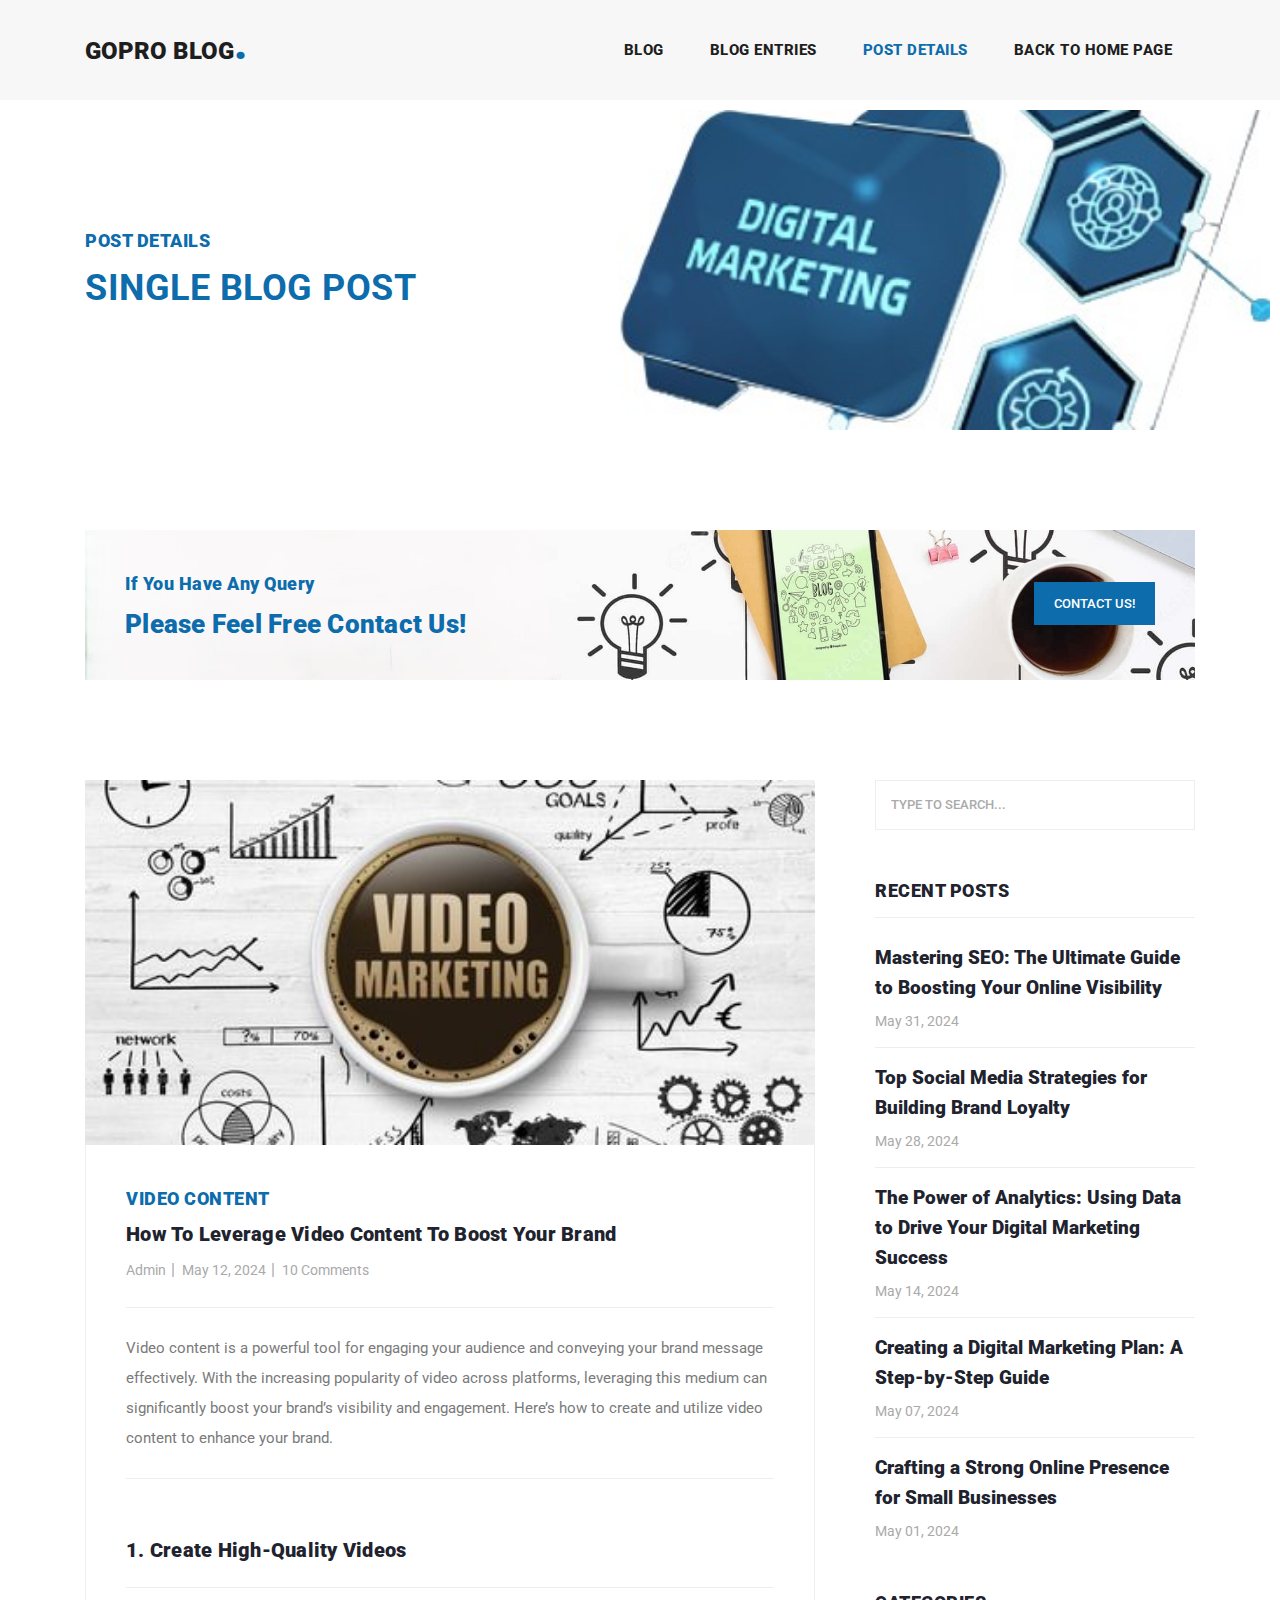
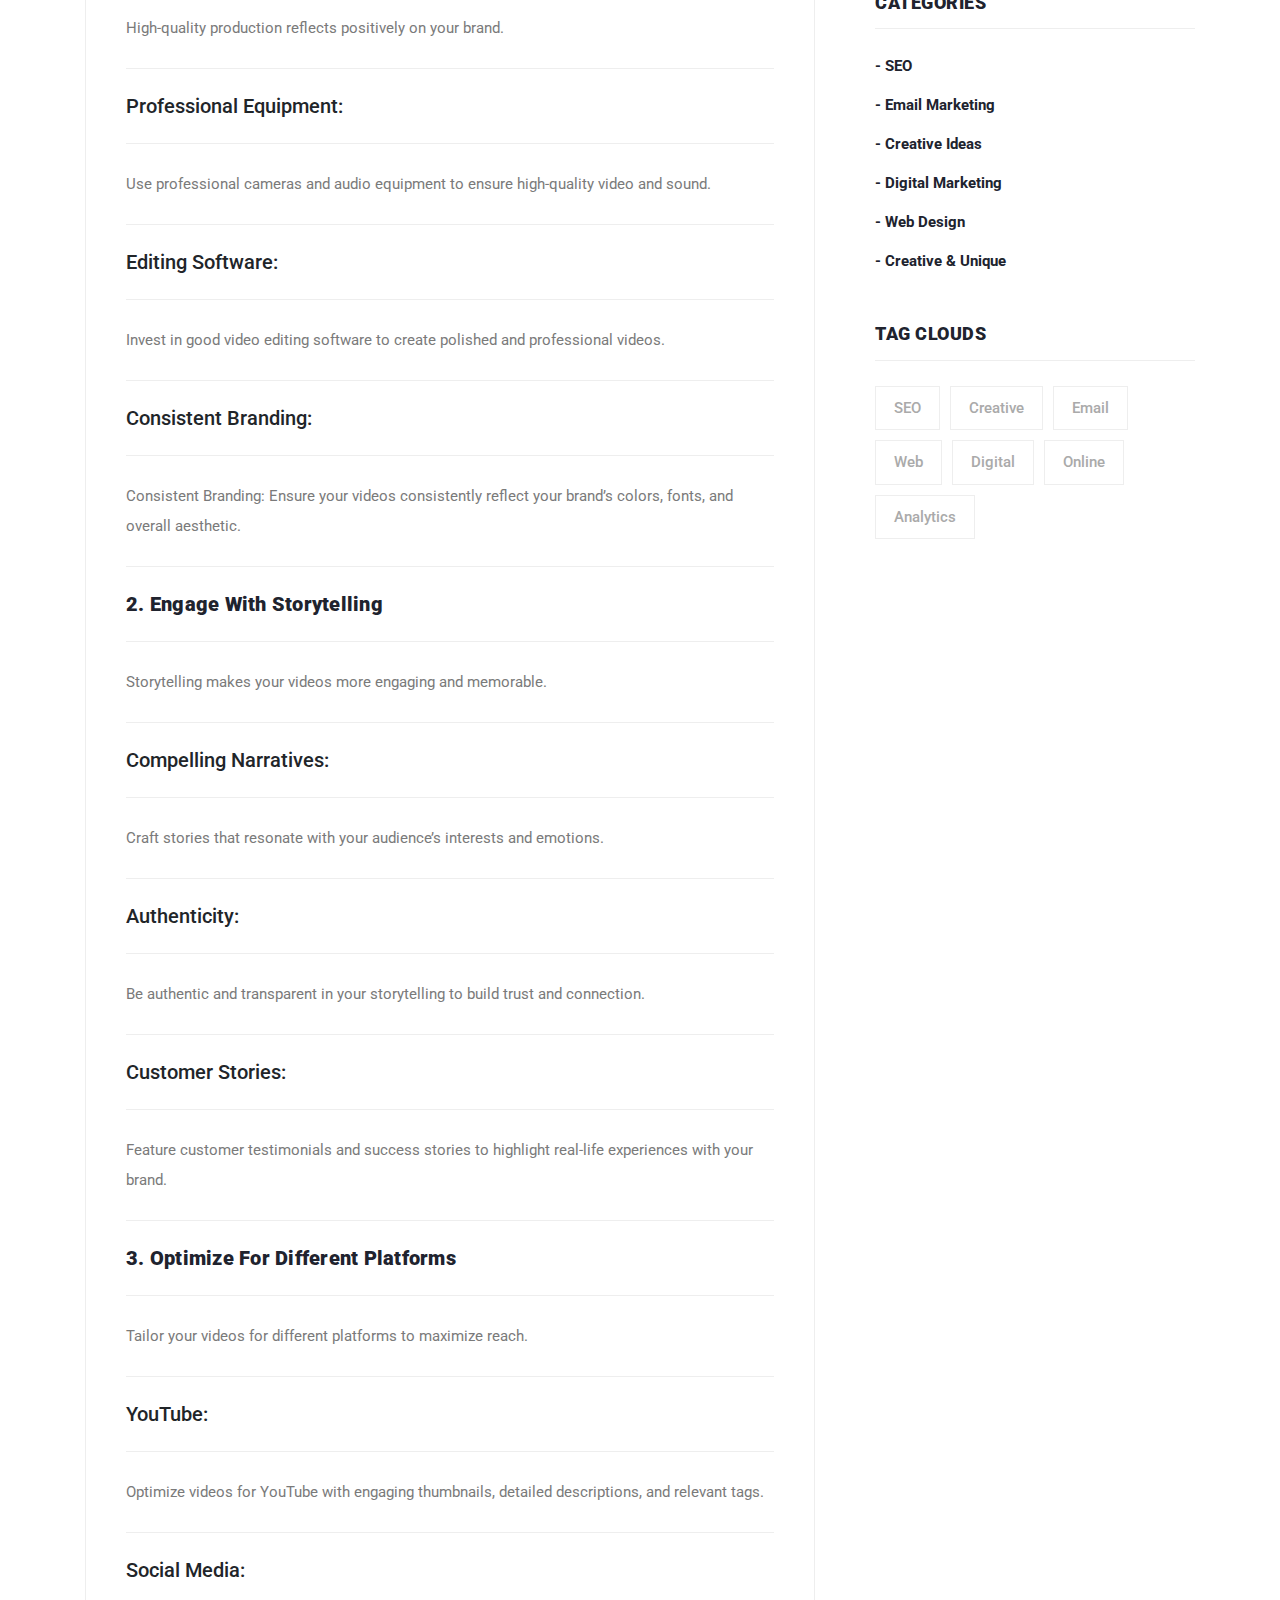
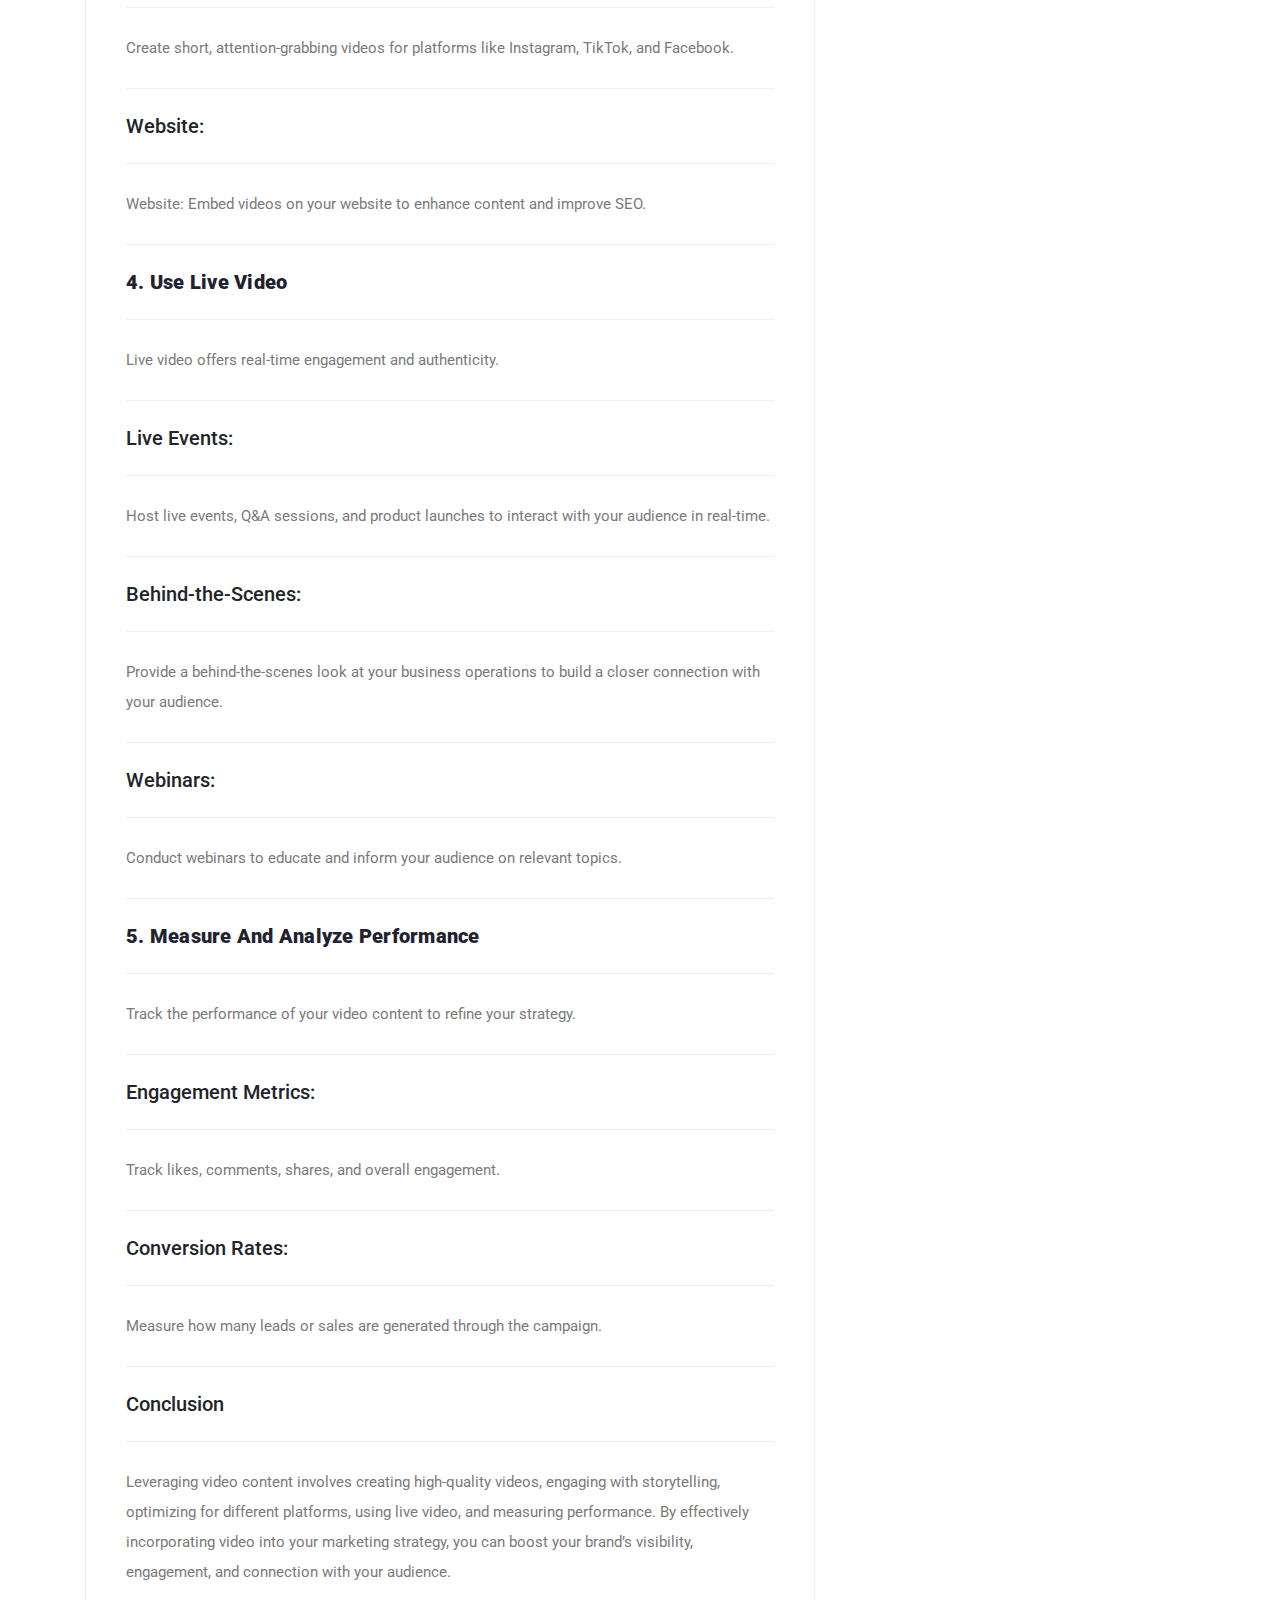
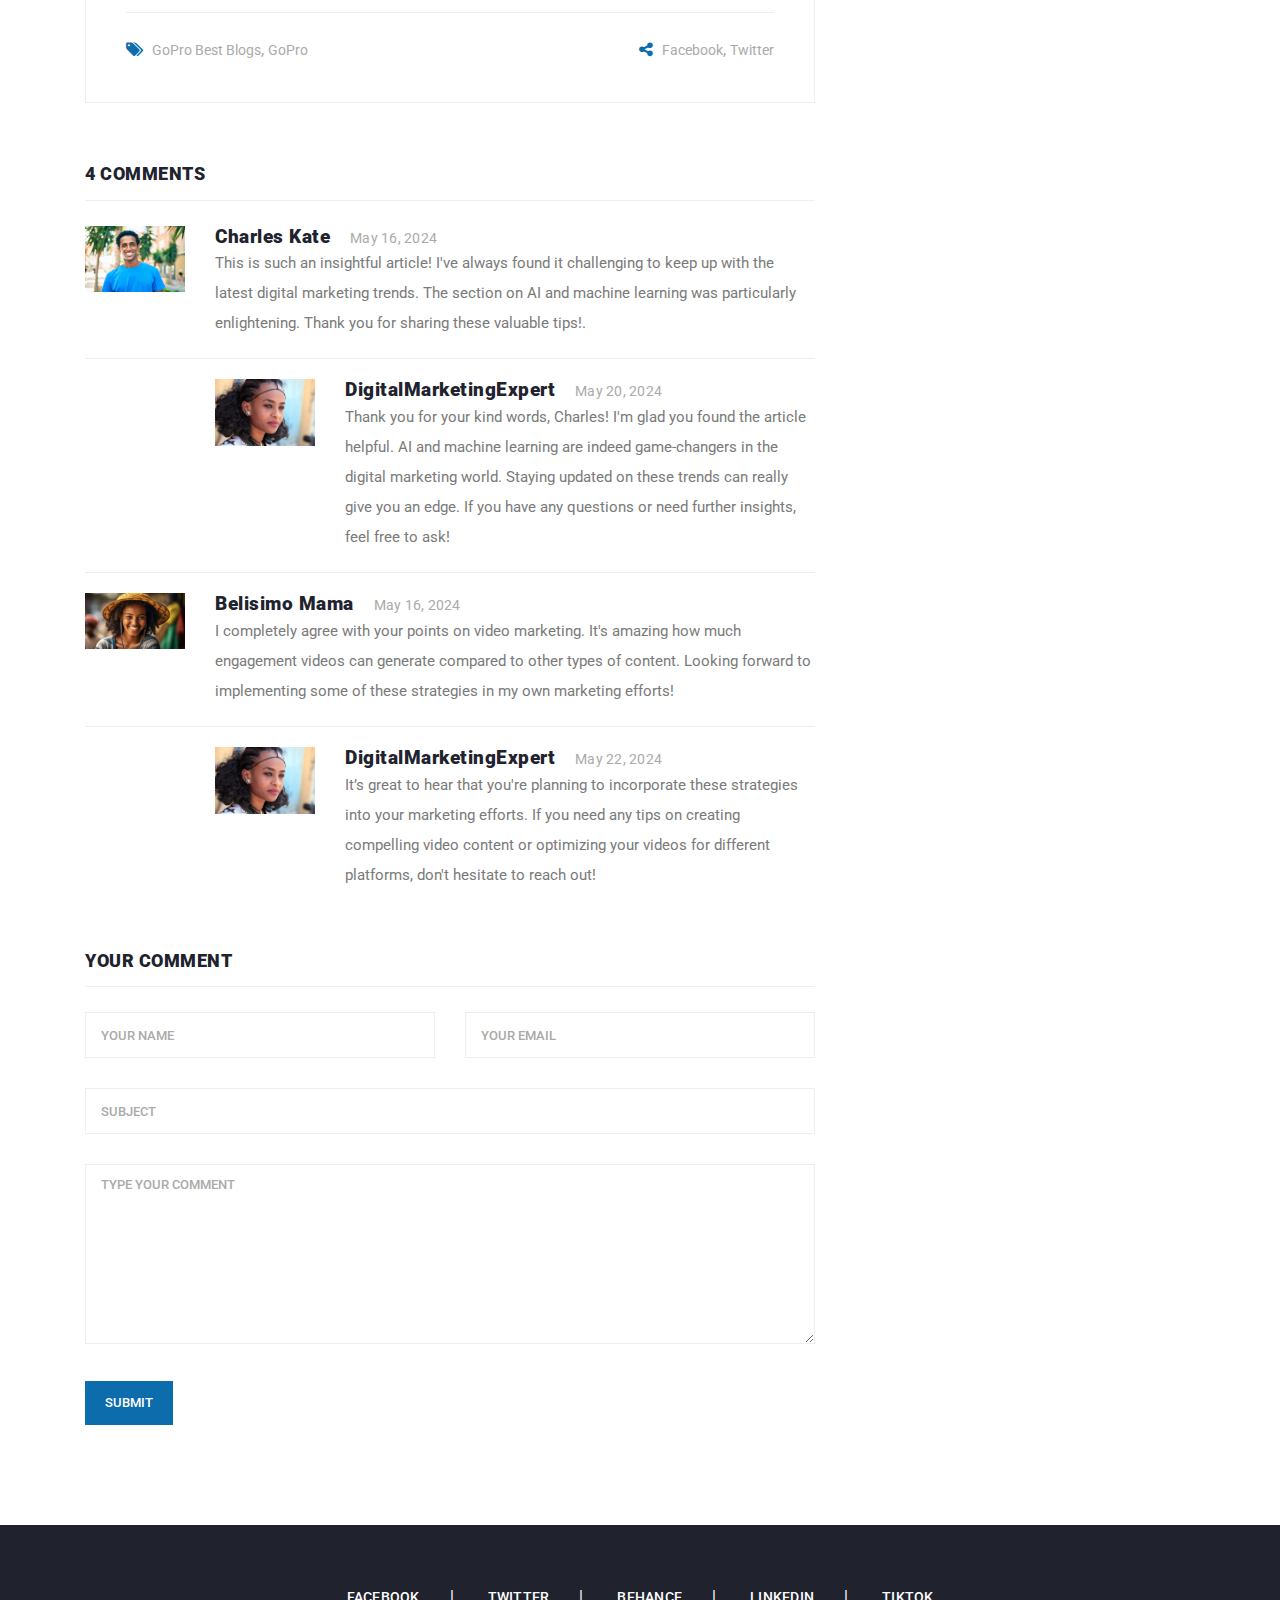
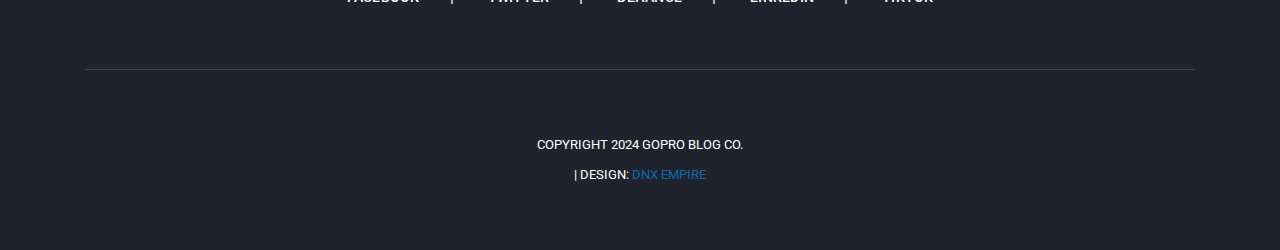
<file: blog/post-details12.html>
<!DOCTYPE html>
<html lang="en">

  <head>

    <meta charset="utf-8">
    <title>GoPro  - Digital Marketing Agency</title>
    <meta content="width=device-width, initial-scale=1.0" name="viewport">
    <meta content="" name="keywords">
    <meta content="" name="description">

    <!-- Favicon -->
    <link href="../img/logo.svg" rel="icon">
    <link href="https://fonts.googleapis.com/css?family=Roboto:100,100i,300,300i,400,400i,500,500i,700,700i,900,900i&display=swap" rel="stylesheet">



    <!-- Bootstrap core CSS -->
    <link href="vendor/bootstrap/css/bootstrap.min.css" rel="stylesheet">


    <!-- Additional CSS Files -->
    <link rel="stylesheet" href="assets/css/fontawesome.css">
    <link rel="stylesheet" href="assets/css/gopro.css">
    <link rel="stylesheet" href="assets/css/owl.css">
<!--


-->
  </head>

  <body>

    <!-- ***** Preloader Start ***** -->
    <div id="preloader">
        <div class="jumper">
            <div></div>
            <div></div>
            <div></div>
        </div>
    </div>  
    <!-- ***** Preloader End ***** -->

    <!-- Header -->
    <header class="">
      <nav class="navbar navbar-expand-lg">
        <div class="container">
          <a class="navbar-brand" href="index.html"><h2>GoPro Blog<em>.</em></h2></a>
          <button class="navbar-toggler" type="button" data-toggle="collapse" data-target="#navbarResponsive" aria-controls="navbarResponsive" aria-expanded="false" aria-label="Toggle navigation">
            <span class="navbar-toggler-icon"></span>
          </button>
          <div class="collapse navbar-collapse" id="navbarResponsive">
            <ul class="navbar-nav ml-auto">
              <li class="nav-item">
                <a class="nav-link" href="index.html">Blog
                  <span class="sr-only">(current)</span>
                </a>
              </li> 
             
              <li class="nav-item">
                <a class="nav-link" href="blog.html">Blog Entries</a>
              </li>
              <li class="nav-item active">
                <a class="nav-link" href="post-details.html">Post Details</a>
              </li>
              <li class="nav-item">
                <a class="nav-link" href="../index.html">Back to Home Page</a>
              </li>
            </ul>
          </div>
        </div>
      </nav>
    </header>

    <!-- Page Content -->
    <!-- Banner Starts Here -->
    <div class="heading-page header-text">
      <section class="page-heading">
        <div class="container">
          <div class="row">
            <div class="col-lg-12">
              <div class="text-content">
                <h4>Post Details</h4>
                <h2>Single blog post</h2>
              </div>
            </div>
          </div>
        </div>
      </section>
    </div>
    
    <!-- Banner Ends Here -->

    <section class="call-to-action">
      <div class="container">
        <div class="row">
          <div class="col-lg-12">
            <div class="main-content">
              <div class="row">
                <div class="col-lg-8">
                  <span>If You Have Any Query</span>
                  <h4>Please Feel Free Contact Us!</h4>
                </div>
                <div class="col-lg-4">
                  <div class="main-button">
                    <a rel="nofollow" href="../contact.html" target="_parent">Contact Us!</a>
                  </div>
                </div>
              </div>
            </div>
          </div>
        </div>
      </div>
    </section>


    <section class="blog-posts grid-system">
      <div class="container">
        <div class="row">
          <div class="col-lg-8">
            <div class="all-blog-posts">
              <div class="row">
                <div class="col-lg-12">
                  <div class="blog-post">
                    <div class="blog-thumb">
                      <img src="assets/images/vid.jpg" alt="">
                    </div>
                    <div class="down-content">
                      <span>Video Content</span>
                      <h4>How to Leverage Video Content to Boost Your Brand</h4>
                      <ul class="post-info">
                        <li><a href="#">Admin</a></li>
                        <li><a href="#">May 12, 2024</a></li>
                        <li><a href="#">10 Comments</a></li>
                      </ul>
                      <p>
                        Video content is a powerful tool for engaging your audience and conveying your brand message effectively. With the increasing popularity of video across platforms, leveraging this medium can significantly boost your brand’s visibility and engagement. Here’s how to create and utilize video content to enhance your brand.
                     </p>
                      <br>
                      
                      <h4>1. Create High-Quality Videos
                      </h4>
                      <p>
                        High-quality production reflects positively on your brand.
                        </p>
                        <h5>Professional Equipment: </h5>
                        <p> 
                           Use professional cameras and audio equipment to ensure high-quality video and sound.
                        </p>
                        <h5>Editing Software:</h5>
                        <p> 
                           Invest in good video editing software to create polished and professional videos.
                        </p>  
                        <h5>Consistent Branding:</h5>
                        <p>
                          Consistent Branding: Ensure your videos consistently reflect your brand’s colors, fonts, and overall aesthetic.
                        </p>
                        <h4>2. Engage with Storytelling
                        </h4>
                        <p>
                          Storytelling makes your videos more engaging and memorable.
                        </p>
                      
                        <h5>Compelling Narratives: </h5>
                        <p>
                           Craft stories that resonate with your audience’s interests and emotions.
                        </p> 
                        <h5>Authenticity: </h5>
                        <p>
                           Be authentic and transparent in your storytelling to build trust and connection.
                        </p> 
                        <h5>Customer Stories:</h5>
                      <p>
                         Feature customer testimonials and success stories to highlight real-life experiences with your brand.
                      </p>
                        
                        <h4>3. Optimize for Different Platforms
                        </h4>
                        <p>
                          Tailor your videos for different platforms to maximize reach.
                        </p>
                        <h5>YouTube:</h5>
                        <p>
                           Optimize videos for YouTube with engaging thumbnails, detailed descriptions, and relevant tags.
                        </p> 
                        <h5>Social Media:</h5>
                        <p>
                           Create short, attention-grabbing videos for platforms like Instagram, TikTok, and Facebook.
                        </p> 
                        <h5>Website:</h5>
                        <p>
                          Website: Embed videos on your website to enhance content and improve SEO.
                        </p> 

                        <h4>4. Use Live Video
                        </h4> 
                        <p>
                          Live video offers real-time engagement and authenticity.
                        </p>
                      
                        <h5>Live Events:  </h5>
                        <p>
                          Host live events, Q&A sessions, and product launches to interact with your audience in real-time.
                        </p> 
                        <h5>Behind-the-Scenes: </h5>
                        <p>
                          Provide a behind-the-scenes look at your business operations to build a closer connection with your audience.
                        </p> 
                        <h5>Webinars:</h5> 
                        <p>
                           Conduct webinars to educate and inform your audience on relevant topics.
                        </p> 

                        <h4>5. Measure and Analyze Performance
                        </h4> 
                        <p>
                          Track the performance of your video content to refine your strategy.
                        </p>
                        
                        <h5>Engagement Metrics:</h5>
                        <p>
                           Track likes, comments, shares, and overall engagement.
                        </p> 
                        <h5>Conversion Rates:</h5>
                        <p>
                           Measure how many leads or sales are generated through the campaign.
                        </p> 

                        <h5>Conclusion</h5>
                        <p> 
                          Leveraging video content involves creating high-quality videos, engaging with storytelling, optimizing for different platforms, using live video, and measuring performance. By effectively incorporating video into your marketing strategy, you can boost your brand’s visibility, engagement, and connection with your audience.
                        </p>
                      
                      <div class="post-options">
                        <div class="row">
                          <div class="col-6">
                            <ul class="post-tags">
                              <li><i class="fa fa-tags"></i></li>
                              <li><a href="#">GoPro  Best Blogs</a>,</li>
                              <li><a href="#">GoPro </a></li>
                            </ul>
                          </div>
                          <div class="col-6">
                            <ul class="post-share">
                              <li><i class="fa fa-share-alt"></i></li>
                              <li><a href="#">Facebook</a>,</li>
                              <li><a href="#"> Twitter</a></li>
                            </ul>
                          </div>
                        </div>
                      </div>
                    </div>
                  </div>
                </div>
                <div class="col-lg-12">
                  <div class="sidebar-item comments">
                    <div class="sidebar-heading">
                      <h2>4 comments</h2>
                    </div>
                    <div class="content">
                      <ul>
                        <li>
                          <div class="author-thumb">
                            <img src="assets/images/comment-author-01.jpg" alt="">
                          </div>
                          <div class="right-content">
                            <h4>Charles Kate<span>May 16, 2024</span></h4>
                            <p>This is such an insightful article! I've always found it challenging to keep up with the latest digital marketing trends. The section on AI and machine learning was particularly enlightening. Thank you for sharing these valuable tips!.</p>
                          </div>
                        </li>
                        <li class="replied">
                          <div class="author-thumb">
                            <img src="assets/images/comment-author-02.jpg" alt="">
                          </div>
                          <div class="right-content">
                            <h4>DigitalMarketingExpert<span>May 20, 2024</span></h4>
                            <p>Thank you for your kind words, Charles! I'm glad you found the article helpful. AI and machine learning are indeed game-changers in the digital marketing world. Staying updated on these trends can really give you an edge. If you have any questions or need further insights, feel free to ask!</p>
                          </div>
                        </li>
                        <li>
                          <div class="author-thumb">
                            <img src="assets/images/comment-author-03.jpg" alt="">
                          </div>
                          <div class="right-content">
                            <h4>Belisimo Mama<span>May 16, 2024</span></h4>
                            <p>I completely agree with your points on video marketing. It's amazing how much engagement videos can generate compared to other types of content. Looking forward to implementing some of these strategies in my own marketing efforts!</p>
                          </div>
                        </li>
                        <li class="replied">
                          <div class="author-thumb">
                            <img src="assets/images/comment-author-02.jpg" alt="">
                          </div>
                          <div class="right-content">
                            <h4>DigitalMarketingExpert<span>May 22, 2024</span></h4>
                            <p>It’s great to hear that you're planning to incorporate these strategies into your marketing efforts. If you need any tips on creating compelling video content or optimizing your videos for different platforms, don't hesitate to reach out!</p>
                          </div>
                        </li>
                      </ul>
                    </div>
                  </div>
                </div>
                <div class="col-lg-12">
                  <div class="sidebar-item submit-comment">
                    <div class="sidebar-heading">
                      <h2>Your comment</h2>
                    </div>
                    <div class="content">
                      <form id="comment" action="#" method="post">
                        <div class="row">
                          <div class="col-md-6 col-sm-12">
                            <fieldset>
                              <input name="name" type="text" id="name" placeholder="Your name" required="">
                            </fieldset>
                          </div>
                          <div class="col-md-6 col-sm-12">
                            <fieldset>
                              <input name="email" type="text" id="email" placeholder="Your email" required="">
                            </fieldset>
                          </div>
                          <div class="col-md-12 col-sm-12">
                            <fieldset>
                              <input name="subject" type="text" id="subject" placeholder="Subject">
                            </fieldset>
                          </div>
                          <div class="col-lg-12">
                            <fieldset>
                              <textarea name="message" rows="6" id="message" placeholder="Type your comment" required=""></textarea>
                            </fieldset>
                          </div>
                          <div class="col-lg-12">
                            <fieldset>
                              <button type="submit" id="form-submit" class="main-button">Submit</button>
                            </fieldset>
                          </div>
                        </div>
                      </form>
                    </div>
                  </div>
                </div>
              </div>
            </div>
          </div>
          <div class="col-lg-4">
            <div class="sidebar">
              <div class="row">
                <div class="col-lg-12">
                  <div class="sidebar-item search">
                    <form id="search_form" name="gs" method="GET" action="#">
                      <input type="text" name="q" class="searchText" placeholder="type to search..." autocomplete="on">
                    </form>
                  </div>
                </div>
                <div class="col-lg-12">
                  <div class="sidebar-item recent-posts">
                    <div class="sidebar-heading">
                      <h2>Recent Posts</h2>
                    </div>
                    <div class="content">
                      <ul>
                        <li><a href="blog.html">
                          <h5>Mastering SEO: The Ultimate Guide to Boosting Your Online Visibility</h5>
                          <span>May 31, 2024</span>
                        </a></li>
                        <li><a href="blog.html">
                          <h5>Top Social Media Strategies for Building Brand Loyalty</h5>
                          <span>May 28, 2024</span>
                        </a></li>
                        <li><a href="blog.html">
                          <h5>The Power of Analytics: Using Data to Drive Your Digital Marketing Success</h5>
                          <span>May 14, 2024</span>
                        </a></li>
                        <li><a href="blog.html">
                          <h5>Creating a Digital Marketing Plan: A Step-by-Step Guide</h5>
                          <span>May 07, 2024</span>
                        </a></li>
                        <li><a href="blog.html">
                          <h5>Crafting a Strong Online Presence for Small Businesses</h5>
                          <span>May 01, 2024</span>
                        </a></li>
                      </ul>
                    </div>
                  </div>
                </div>
                <div class="col-lg-12">
                  <div class="sidebar-item categories">
                    <div class="sidebar-heading">
                      <h2>Categories</h2>
                    </div>
                    <div class="content">
                      <ul>
                        <li><a href="#">- SEO</a></li>
                        <li><a href="#">- Email Marketing</a></li>
                        <li><a href="#">- Creative Ideas</a></li>
                        <li><a href="#">- Digital Marketing</a></li>
                        <li><a href="#">- Web Design</a></li>
                        <li><a href="#">- Creative &amp; Unique</a></li>
                      </ul>
                    </div>
                  </div>
                </div>
                <div class="col-lg-12">
                  <div class="sidebar-item tags">
                    <div class="sidebar-heading">
                      <h2>Tag Clouds</h2>
                    </div>
                    <div class="content">
                      <ul>
                        <li><a href="#">SEO</a></li>
                        <li><a href="#">Creative</a></li>
                        <li><a href="#">Email</a></li>
                        <li><a href="#">Web</a></li>
                        <li><a href="#">Digital</a></li>
                        <li><a href="#">Online</a></li>
                        <li><a href="#">Analytics</a></li>
                      </ul>
                    </div>
                  </div>
                </div>
              </div>
            </div>
          </div>
        </div>
      </div>
    </section>

    
    <footer>
      <div class="container">
        <div class="row">
          <div class="col-lg-12">
            <ul class="social-icons">
              <li><a href="#">Facebook</a></li>
              <li><a href="#">Twitter</a></li>
              <li><a href="#">Behance</a></li>
              <li><a href="#">Linkedin</a></li>
              <li><a href="#">TikTok</a></li>
            </ul>
          </div>
          <div class="col-lg-12">
            <div class="copyright-text">
              <p>Copyright 2024 GoPro Blog Co.
                    
                 </br>| Design: <a rel="nofollow" href="https://dennisnzioki.com" target="_parent">DNX EMPIRE </a></p>
            </div>
          </div>
        </div>
      </div>
    </footer>


    <!-- Bootstrap core JavaScript -->
    <script src="vendor/jquery/jquery.min.js"></script>
    <script src="vendor/bootstrap/js/bootstrap.bundle.min.js"></script>


    <!-- Additional Scripts -->
    <script src="assets/js/custom.js"></script>
    <script src="assets/js/owl.js"></script>
    <script src="assets/js/slick.js"></script>
    <script src="assets/js/isotope.js"></script>
    <script src="assets/js/accordions.js"></script>


    <script language = "text/Javascript"> 
      cleared[0] = cleared[1] = cleared[2] = 0; //set a cleared flag for each field
      function clearField(t){                   //declaring the array outside of the
      if(! cleared[t.id]){                      // function makes it static and global
          cleared[t.id] = 1;  // you could use true and false, but that's more typing
          t.value='';         // with more chance of typos
          t.style.color='#fff';
          }
      }
    </script>


  </body>

</html>
</file>
<file: blog/assets/css/gopro.css>
/* 



*/

body {
  font-family: 'Roboto', sans-serif;
  overflow-x: hidden;
  text-rendering: optimizeLegibility;
  -webkit-font-smoothing: antialiased;
  -moz-osx-font-smoothing: grayscale;
}
p {
	margin-bottom: 0px;
	font-size: 15px;
	font-weight: 400;
	color: #7a7a7a;
	line-height: 30px;
}
a {
	text-decoration: none!important;
}
ul {
	padding: 0;
	margin: 0;
	list-style: none;
}

h1,h2,h3,h4,h5,h6 {
	margin: 0px;
}

.main-button a {
	display: inline-block;
	background-color: #0c6cac;
	color: #fff;
	font-size: 13px;
	font-weight: 500;
	padding: 12px 20px;
	text-transform: uppercase;
	transition: all .3s;
}

.main-button a:hover {
	background-color: #0c6cac;
}

.heading-page {
	padding-top: 110px;
}

.page-heading {
	margin: 0px 10px;
	padding: 120px 0px;
	text-align: left;
	background-position: center center;
	background-repeat: no-repeat;
	background-size: cover;
	background-image: url(../images/heading-bg.jpg);
}

.page-heading .text-content h4 {
	color: #0c6cac;
	font-size: 18px;
	text-transform: uppercase;
	font-weight: 900;
	letter-spacing: 0.5px;
	margin-bottom: 15px;
}

.page-heading .text-content h2 {
	color: #0c6cac;
	font-size: 36px;
	font-weight: 700;
	text-transform: uppercase;
	letter-spacing: 0.5px;
}

#preloader {
  overflow: hidden;
  background: #0c6cac;
  left: 0;
  right: 0;
  top: 0;
  bottom: 0;
  position: fixed;
  z-index: 9999999;
  color: #0c6cac;
}

#preloader .jumper {
  left: 0;
  top: 0;
  right: 0;
  bottom: 0;
  display: block;
  position: absolute;
  margin: auto;
  width: 50px;
  height: 50px;
}

#preloader .jumper > div {
  background-color: #fff;
  width: 10px;
  height: 10px;
  border-radius: 100%;
  -webkit-animation-fill-mode: both;
  animation-fill-mode: both;
  position: absolute;
  opacity: 0;
  width: 50px;
  height: 50px;
  -webkit-animation: jumper 1s 0s linear infinite;
  animation: jumper 1s 0s linear infinite;
}

#preloader .jumper > div:nth-child(2) {
  -webkit-animation-delay: 0.33333s;
  animation-delay: 0.33333s;
}

#preloader .jumper > div:nth-child(3) {
  -webkit-animation-delay: 0.66666s;
  animation-delay: 0.66666s;
}

@-webkit-keyframes jumper {
  0% {
    opacity: 0;
    -webkit-transform: scale(0);
    transform: scale(0);
  }
  5% {
    opacity: 1;
  }
  100% {
    -webkit-transform: scale(1);
    transform: scale(1);
    opacity: 0;
  }
}

@keyframes jumper {
  0% {
    opacity: 0;
    -webkit-transform: scale(0);
    transform: scale(0);
  }
  5% {
    opacity: 1;
  }
  100% {
    opacity: 0;
  }
}


/* Header Style */
header {
	position: absolute;
	z-index: 99999;
	width: 100%;
	height: 100px;
	background-color: #f7f7f7;
	-webkit-transition: all 0.3s ease-in-out 0s;
    -moz-transition: all 0.3s ease-in-out 0s;
    -o-transition: all 0.3s ease-in-out 0s;
    transition: all 0.3s ease-in-out 0s;
}
header .navbar {
	padding: 25px 0px;
}
.background-header .navbar {
	padding: 17px 0px;
}
.background-header {
	top: 0;
	height: 80px;
	position: fixed;
	box-shadow: 0px 1px 10px rgba(0,0,0,0.1);
}
.background-header .navbar-brand h2 {
	color: #121212!important;
}
.background-header .navbar-nav a.nav-link {
	color: #1e1e1e!important;
}
.background-header .navbar-nav .nav-link:hover,
.background-header .navbar-nav .active>.nav-link,
.background-header .navbar-nav .nav-link.active,
.background-header .navbar-nav .nav-link.show,
.background-header .navbar-nav .show>.nav-link {
	color: #0c6cac!important;
}
.navbar .navbar-brand {
	float: 	left;
	margin-top: -12px;
	outline: none;
}
.navbar .navbar-brand h2 {
	color: #1e1e1e;
	text-transform: uppercase;
	font-size: 24px;
	font-weight: 900;
	-webkit-transition: all .3s ease 0s;
    -moz-transition: all .3s ease 0s;
    -o-transition: all .3s ease 0s;
    transition: all .3s ease 0s;
}
.navbar .navbar-brand h2 em {
	font-size: 44px;
	font-style: normal;
	color: #0c6cac;
}
#navbarResponsive {
	z-index: 999;
}
.navbar-collapse {
	text-align: center;
}
.navbar .navbar-nav .nav-item {
	margin: 0px 15px;
}
.navbar .navbar-nav a.nav-link {
	text-transform: capitalize;
	font-size: 15px;
	font-weight: 800;
	text-transform: uppercase;
	letter-spacing: 0.5px;
	color: #1e1e1e;
	transition: all 0.3s;
}
.navbar .navbar-nav .nav-link:hover,
.navbar .navbar-nav .active>.nav-link,
.navbar .navbar-nav .nav-link.active,
.navbar .navbar-nav .nav-link.show,
.navbar .navbar-nav .show>.nav-link {
	color: #0c6cac;
}
.navbar .navbar-toggler-icon {
	background-image: none;
}
.navbar .navbar-toggler {
	border-color: #fff;
	background-color: #0c6cac;	
	height: 46px;
	outline: none;
	border-radius: 0px;
	position: absolute;
	right: 30px;
	top: 25px;
}
.navbar .navbar-toggler-icon:after {
	content: '\f0c9';
	color: #0c6cac;
	font-size: 18px;
	line-height: 30px;
	font-family: 'FontAwesome';
}



/* Banner Style */
.main-banner .container-fluid {
	padding: 0px 10px;
	margin-bottom: -24px;
}
.owl-banner {
	padding-top: 110px;
}

.owl-banner .item {
	position: relative;
}

.owl-banner .item .item-content {
	position: absolute;
	bottom: 40px;
	left: 40px;
}

.owl-banner .item .item-content .meta-category span {
	color: #ff1717;
	font-size: 18px;
	text-transform: uppercase;
	font-weight: 900;
	letter-spacing: 0.25px;
}

.owl-banner .item .item-content h4 {
	font-size: 24px;
	font-weight: 900;
	color: #e6fe0c;
	letter-spacing: 0.5px;
	text-transform: capitalize;
	margin: 10px 0px 12px 0px;
}

.owl-banner .item .item-content ul li {
	display: inline-block;
	margin-right: 8px;
}

.owl-banner .item .item-content ul li:after {
	content: '|';
	color: #0c6cac;
	margin-left: 8px;
}

.owl-banner .item .item-content ul li:last-child::after {
	display: none;
}

.owl-banner .item .item-content ul li a {
	font-size: 14px;
	color: #1af413;
	font-weight: 500;
	transition: all .3s;
}

.owl-banner .item .item-content ul li a:hover {
	color: #0c6cac;
}

.owl-banner .owl-nav {
	position: absolute;
	top: 50%;
	width: 100%;
}

.owl-banner .owl-nav .owl-prev {
	position: absolute;
	left: 40px;
}

.owl-banner .owl-nav .owl-next {
	position: absolute;
	right: 40px;
}

.owl-banner .owl-nav button {
	outline: none;
}

.owl-banner .owl-nav button span {
	color: #0c6cac;
	font-size: 36px;
	width: 60px;
	height: 60px;
	display: inline-block;
	text-align: center;
	line-height: 60px;
	background-color: rgba(250,250,250,0.3);
}


/* Call To Action */

.call-to-action {
	margin-top: 100px;
}

.call-to-action .main-content {
	padding: 40px;
	background-image: url(../images/cta-bg.jpg);
	background-position: center center;
	background-repeat: no-repeat;
	background-size: cover;
}

.call-to-action .main-content span {
	color: #0c6cac;
	font-size: 18px;
	font-weight: 900;
	letter-spacing: 0.5px;
}

.call-to-action .main-content h4 {
	margin-bottom: 0px;
	margin-top: 12px;
	color: #0c6cac;
	font-size: 26px;
	font-weight: 900;
	letter-spacing: 0.25px;
}

.call-to-action .main-content .main-button {
	text-align: right;
	margin-top: 12px;
}



/* Blog Posts */

.blog-posts {
	margin-top: 100px;
}

.blog-posts .blog-post {
	margin-bottom: 30px;
}

.blog-posts .blog-thumb img {
	width: 100%;
	overflow: hidden;
}

.blog-posts .down-content {
	padding: 40px;
	border-right: 1px solid #eee;
	border-left: 1px solid #eee;
	border-bottom: 1px solid #eee;
}

.blog-posts .down-content span {
	font-size: 18px;
	text-transform: uppercase;
	letter-spacing: 0.5px;
	font-weight: 900;
	color: #0c6cac;
}

.blog-posts .down-content h4 {
	font-size: 24px;
	text-transform: capitalize;
	letter-spacing: 0.5px;
	font-weight: 900;
	color: #20232e;
	margin: 10px 0px 12px 0px;
}

.blog-posts .down-content ul.post-info li {
	display: inline-block;
	margin-right: 8px;
}

.blog-posts .down-content ul.post-info li:after {
	content: '|';
	color: #aaa;
	margin-left: 8px;
}

.blog-posts .down-content h4 {
	font-size: 20px;
	letter-spacing: 0.25px;
}

.grid-system .down-content ul.post-info li {
	margin-right: 3px;
}

.grid-system .down-content ul.post-info li:after {
	margin-left: 5px;
}

.blog-posts .down-content ul.post-info li:last-child::after {
	display: none;
}

.blog-posts .down-content ul.post-info li a {
	font-size: 14px;
	color: #aaa;
	font-weight: 400;
	transition: all .3s;
}

.blog-posts .down-content ul.post-info li a:hover {
	color: #0c6cac;
}

.blog-posts .down-content p {
	padding: 25px 0px;
	margin: 25px 0px;
	border-top: 1px solid #eee;
	border-bottom: 1px solid #eee;
}

.blog-posts .down-content ul.post-share {
	text-align: right;
}

.blog-posts .down-content ul.post-tags li,
.blog-posts .down-content ul.post-share li {
	display: inline-block;
}

.blog-posts .down-content ul.post-tags li:first-child i,
.blog-posts .down-content ul.post-share li:first-child i {
	color: #0c6cac;
	margin-right: 5px;
}

.blog-posts .down-content ul.post-tags li,
.blog-posts .down-content ul.post-share li {
	color: #aaa;
}

.blog-posts .down-content ul.post-tags li a,
.blog-posts .down-content ul.post-share li a {
	font-size: 14px;
	color: #aaa;
	font-weight: 400;
	transition: all .3s;
}

.blog-posts .down-content ul.post-tags li a:hover,
.blog-posts .down-content ul.post-share li a:hover {
	color: #0c6cac;
}

.blog-posts .main-button a {
	height: 60px;
	line-height: 60px;
	padding: 0px;
	width: 100%;
	text-align: center;
}

ul.page-numbers {
	text-align: center;
}

ul.page-numbers li {
	display: inline-block;
	margin: 0px 5px;
}

ul.page-numbers li a {
	width: 50px;
	height: 50px;
	display: inline-block;
	text-align: center;
	line-height: 50px;
	font-size: 15px;
	color: #7a7a7a;
	border: 1px solid #eee;
	font-weight: 500;
	transition: all 0.3s;
}

ul.page-numbers li.active a {
	background-color: #0c6cac;
	border-color: #0c6cac;
	color: #fff;
}

ul.page-numbers li a:hover {
	color: #0c6cac;
}

.blog-posts .sidebar-heading h2 {
	font-size: 18px;
	text-transform: uppercase;
	font-weight: 900;
	letter-spacing: 0.5px;
	color: #20232e;
	border-bottom: 1px solid #eee;
	padding-bottom: 15px;
	margin-bottom: 25px;
}

.blog-posts .comments {
	margin-top: 30px;
}

.blog-posts .comments ul li {
	display: inline-block;
	margin-bottom: 20px;
	padding-bottom: 20px;
	border-bottom: 1px solid #eee;
}

.blog-posts .comments ul li.replied {
	padding-left: 130px;
}

.blog-posts .comments ul li:last-child {
	margin-bottom: 0px;
	padding-bottom: 0px;
	border-bottom: none;
}

.blog-posts .comments ul li .author-thumb {
	display: inline;
	float: left;
}

.blog-posts .comments ul li .author-thumb img {
	max-width: 100px;
	display: inline;
}

.blog-posts .comments ul li .right-content {
	margin-left: 130px;
}

.blog-posts .comments ul li .right-content h4 {
	color: #20232e;
	font-size: 19px;
	font-weight: 900;
	letter-spacing: 0.5px;
}

.blog-posts .comments ul li .right-content h4 span {
	font-size: 14px;
    color: #aaa;
	font-weight: 400;
	letter-spacing: 0.25px;
	margin-left: 20px;
}

.blog-posts .submit-comment {
	margin-top: 60px;
}

.blog-posts .submit-comment input {
	width: 100%;
	height: 46px;
	border: 1px solid #eee;
	font-size: 13px;
	text-transform: uppercase;
	font-weight: 500;
	color: #7a7a7a;
	outline: none;
	padding: 0px 15px;
	margin-bottom: 30px;
}

.blog-posts .submit-comment textarea {
	width: 100%;
	height: 46px;
	border: 1px solid #eee;
	font-size: 13px;
	text-transform: uppercase;
	font-weight: 500;
	color: #7a7a7a;
	outline: none;
	padding: 10px 15px;
	margin-bottom: 30px;
	height: 180px;
	max-height: 220px;
	max-width: 100%;
	min-width: 160px;
}

.blog-posts .submit-comment input::placeholder,
.blog-posts .submit-comment textarea::placeholder {
	color: #aaa;
}

.blog-posts .submit-comment button {
	display: inline-block;
	background-color: #0c6cac;
	color: #fff;
	font-size: 13px;
	font-weight: 500;
	padding: 12px 20px;
	text-transform: uppercase;
	transition: all .3s;
	border: none;
	outline: none;
}

.blog-posts .submit-comment button:hover {
	background-color: #fb9857;
}

/* Sidebar */

.sidebar {
	margin-left: 30px;
}

.sidebar .sidebar-item {
	margin-top: 50px;
}

.sidebar .search {
	margin-top: 0px;
}

.sidebar .sidebar-heading h2 {
	font-size: 18px;
	text-transform: uppercase;
	font-weight: 900;
	letter-spacing: 0.5px;
	color: #20232e;
	border-bottom: 1px solid #eee;
	padding-bottom: 15px;
	margin-bottom: 25px;
}

.sidebar .search input {
	width: 100%;
	height: 50px;
	border: 1px solid #eee;
	font-size: 13px;
	text-transform: uppercase;
	font-weight: 500;
	color: #7a7a7a;
	outline: none;
	padding: 0px 15px;
}

.sidebar .search input::placeholder {
	color: #aaa;
}

.sidebar .recent-posts ul li {
	margin-bottom: 15px;
	padding-bottom: 15px;
	border-bottom: 1px solid #eee;
}

.sidebar .recent-posts ul li:last-child {
	margin-bottom: 0px;
	padding-bottom: 0px;
	border-bottom: none;
}

.sidebar .recent-posts ul li h5 {
	font-size: 19px;
	font-weight: 900;
	color: #20232e;
	line-height: 30px;
	transition: all 0.3s;
}

.sidebar .recent-posts ul li h5:hover {
	color: #0c6cac;
}

.sidebar .recent-posts ul li span {
	display: block;
	font-size: 14px;
	color: #aaa;
	margin-top: 8px;
}

.sidebar .categories ul li {
	margin-bottom: 15px;
}

.sidebar .categories ul li:last-child {
	margin-bottom: 0px;
}

.sidebar .categories ul li a {
	font-size: 15px;
	font-weight: 700;
	color: #20232e;
	transition: all .3s;
}

.sidebar .categories ul li a:hover {
	color: #0c6cac;
}

.sidebar .tags ul li {
	margin-right: 6px;
	display: inline-block;
}

.sidebar .tags ul li {
	margin-bottom: 10px;
}

.sidebar .tags ul li a {
	font-size: 15px;
	font-weight: 500;
	color: #aaa;
	display: inline-block;
	border: 1px solid #eee;
	padding: 10px 18px;
	transition: all .3s;
}

.sidebar .tags ul li a:hover {
	background-color: #0c6cac;
	border-color: #0c6cac;
	color: #fff;
}


/* Footer */

footer {
	margin-top: 100px;
	text-align: center;
	background-color: #20232e;
	padding: 60px 0px;
}

footer ul.social-icons {
	padding-bottom: 60px;
	margin-bottom: 60px;
	border-bottom: 1px solid rgba(250,250,250,0.15);
}

footer ul.social-icons li {
	display: inline-block;
	margin-right: 30px;
}

footer ul.social-icons li:after {
	content: "|";
	color: #fff;
	margin-left: 30px;
}

footer ul.social-icons li:last-child {
	margin-right: 0px;
}

footer ul.social-icons li:last-child::after {
	display: none;
}

footer ul.social-icons li a {
	font-size: 14px;
	text-transform: uppercase;
	color: #fff;
	font-weight: 500;
	letter-spacing: 0.25px;
	transition: all .3s;
}

footer ul.social-icons li a:hover {
	color: #0c6cac;
}

footer p {
	font-size: 13px;
	text-transform: uppercase;
	color: #fff;
}

footer p a {
	color: #0c6cac;
}

footer p a:hover {
	color: #0c6cac;
}


/* Contact Form */

.contact-us .down-contact,
.contact-us #map {
	margin-top: 80px;
}

.contact-us .sidebar-heading h2 {
	font-size: 18px;
	text-transform: uppercase;
	font-weight: 900;
	letter-spacing: 0.5px;
	color: #20232e;
	border-bottom: 1px solid #eee;
	padding-bottom: 15px;
	margin-bottom: 25px;
}

.contact-us .contact-form input {
	width: 100%;
	height: 46px;
	border: 1px solid #eee;
	font-size: 13px;
	text-transform: uppercase;
	font-weight: 500;
	color: #7a7a7a;
	outline: none;
	padding: 0px 15px;
	margin-bottom: 30px;
}

.contact-us .contact-form textarea {
	width: 100%;
	height: 46px;
	border: 1px solid #eee;
	font-size: 13px;
	text-transform: uppercase;
	font-weight: 500;
	color: #7a7a7a;
	outline: none;
	padding: 10px 15px;
	margin-bottom: 30px;
	height: 180px;
	max-height: 220px;
	max-width: 100%;
	min-width: 160px;
}

.contact-us .contact-form input::placeholder,
.contact-us .contact-form textarea::placeholder {
	color: #aaa;
}

.contact-us .contact-form button {
	display: inline-block;
	background-color: #0c6cac;
	color: #fff;
	font-size: 13px;
	font-weight: 500;
	padding: 12px 20px;
	text-transform: uppercase;
	transition: all .3s;
	border: none;
	outline: none;
}

.contact-us .contact-form button:hover {
	background-color: #fb9857;
}

.contact-us .contact-information {
	margin-left: 30px;
}

.contact-us .contact-information ul li {
	margin-bottom: 15px;
	padding-bottom: 15px;
	border-bottom: 1px solid #eee;
}

.contact-us .contact-information ul li:last-child {
	margin-bottom: 0px;
	padding-bottom: 0px;
	border-bottom: none;
}

.contact-us .contact-information ul li h5 {
	font-size: 19px;
	font-weight: 900;
	color: #20232e;
	line-height: 30px;
}

.contact-us .contact-information ul li span {
	display: block;
	font-size: 14px;
	color: #aaa;
	margin-top: 8px;
}


/* About Us */

.about-us {
	margin-top: 100px;
	text-align: center;
}

.about-us img {
	width: 100%;
	overflow: hidden;
}

.about-us p {
	margin: 40px 0px;
	border-bottom: 1px solid #eee;
	padding-bottom: 40px;
}

.about-us ul li {
	display: inline-block;
	margin: 0px 5px;
}

.about-us ul li a {
	width: 40px;
	height: 40px;
	text-align: center;
	line-height: 40px;
	display: inline-block;
	background-color: #212931;
	color: #fff;
	border-radius: 50%;
	transition: all .3s;
}

.about-us ul li a:hover {
	background-color: #0c6cac;
}


/* Responsive Style */
@media (max-width: 1250px) {
	.owl-banner .owl-nav .owl-prev {
		left: 0px;
	}
	.owl-banner .owl-nav .owl-next {
		right: 0px;
	}
	.owl-banner .owl-nav button span {
		width: 35px;
	}
	.owl-banner .item .item-content .meta-category span {
		font-size: 16px;
	}
	.owl-banner .item .item-content h4 {
		font-size: 20px;
	}
}
@media (max-width: 768px) {
	.owl-banner .owl-nav {
		display: none;
	}
}

@media (max-width: 992px) {
	.navbar .navbar-brand {
		position: absolute;
		left: 30px;
		top: 25px;
	}
	.background-header .navbar-brand,
	.background-header .navbar-toggler {
		top: 15px;
	}
	.navbar .navbar-brand {
		width: auto;
	}
	.navbar:after {
		display: none;
	}
	#navbarResponsive {
	    z-index: 99999;
	    position: absolute;
	    top: 80px;
	    left: 0;
	    width: 100%;
	    text-align: center;
	    background-color: #fff;
	    box-shadow: 0px 10px 10px rgba(0,0,0,0.1);
	}
	.navbar .navbar-nav .nav-item {
		border-bottom: 1px solid #eee;
	}
	.navbar .navbar-nav .nav-item:last-child {
		border-bottom: none;
	}
	.navbar .navbar-nav a.nav-link {
		padding: 15px 0px;
		color: #1e1e1e!important;
	}
	.navbar .navbar-nav .nav-link:hover,
	.navbar .navbar-nav .active>.nav-link,
	.navbar .navbar-nav .nav-link.active,
	.navbar .navbar-nav .nav-link.show,
	.navbar .navbar-nav .show>.nav-link {
		color: #0c6cac!important;
		border-bottom: none!important;
		padding-bottom: 15px;
	}
	.owl-banner .item .item-content .meta-category span {
		font-size: 18px;
	}
	.owl-banner .item .item-content {
		text-align: center;
		width: 80%;
		left: 50%;
		top: 50%;
		bottom: auto;
		transform: translate(-50%,-50%);
	}
	.owl-banner .item .item-content h4 {
		font-size: 24px;
	}
	.call-to-action {
		text-align: center;
	}
	.call-to-action .main-content .main-button {
		text-align: center;
		margin-top: 30px;
	}
	.sidebar {
		margin-left: 0px;
		margin-top: 60px;
		padding-top: 60px;
		border-top: 3px solid #f7f7f7;
	}
	.contact-us .contact-information {
		margin-left: 0px;
		margin-top: 60px;
	}
}
</file>
<file: css/style.css>
/********** Template CSS **********/
:root {
    --primary: #009CFF;
    --secondary: #777777;
    --light: #F8F8F8;
    --dark: #252525;
}

.back-to-top {
    position: fixed;
    display: none;
    right: 30px;
    bottom: 30px;
    z-index: 99;
}


/*** Spinner ***/
#spinner {
    opacity: 0;
    visibility: hidden;
    transition: opacity .5s ease-out, visibility 0s linear .5s;
    z-index: 99999;
}

#spinner.show {
    transition: opacity .5s ease-out, visibility 0s linear 0s;
    visibility: visible;
    opacity: 1;
}


/*** Button ***/
.btn {
    font-weight: 500;
    transition: .5s;
}

.btn.btn-primary {
    color: #FFFFFF;
}

.btn-square {
    width: 38px;
    height: 38px;
}

.btn-sm-square {
    width: 32px;
    height: 32px;
}

.btn-lg-square {
    width: 48px;
    height: 48px;
}

.btn-square,
.btn-sm-square,
.btn-lg-square {
    padding: 0;
    display: flex;
    align-items: center;
    justify-content: center;
    font-weight: normal;
}


/*** Navbar ***/
.navbar .dropdown-toggle::after {
    border: none;
    content: "\f107";
    font-family: "Font Awesome 5 Free";
    font-weight: 900;
    vertical-align: middle;
    margin-left: 8px;
}

.navbar .navbar-nav .nav-link {
    margin-right: 30px;
    padding: 20px 0;
    color: #FFFFFF;
    font-weight: 500;
    outline: none;
}

.navbar .navbar-nav .nav-link:hover,
.navbar .navbar-nav .nav-link.active {
    color: var(--dark);
}

.navbar.sticky-top {
    top: -100px;
    transition: .5s;
}

@media (max-width: 991.98px) {
    .navbar .navbar-nav .nav-link {
        margin-right: 0;
        padding: 8px 0;
    }

    .navbar .navbar-nav {
        margin-top: 8px;
        border-top: 1px solid rgba(256, 256, 256, .1)
    }
}

@media (min-width: 992px) {
    .navbar .nav-item .dropdown-menu {
        display: block;
        visibility: hidden;
        top: 100%;
        transform: rotateX(-75deg);
        transform-origin: 0% 0%;
        transition: .5s;
        opacity: 0;
    }

    .navbar .nav-item:hover .dropdown-menu {
        transform: rotateX(0deg);
        visibility: visible;
        transition: .5s;
        opacity: 1;
    }
}


/*** Header ***/
#header-carousel .carousel-caption {
    top: 0;
    left: 0;
    right: 0;
    bottom: 0;
    display: flex;
    flex-direction: column;
    align-items: center;
    justify-content: center;
    background: rgba(0, 0, 0, .5);
    z-index: 1;
}

#header-carousel .carousel-control-prev,
#header-carousel .carousel-control-next {
    width: 10%;
}

#header-carousel .carousel-control-prev-icon,
#header-carousel .carousel-control-next-icon {
    width: 3rem;
    height: 3rem;
}

@media (max-width: 768px) {
    #header-carousel .carousel-item {
        position: relative;
        /* min-height: 500px; */
    }
    
    #header-carousel .carousel-item img {
        position: center center;
        display: flex;
        size:cover;
        width: 100%;
        height: 100%;
        object-fit: cover;
    }
}

#header-carousel .carousel-indicators [data-bs-target] {
    width: 60px;
    height: 60px;
    text-indent: 0;
    margin-bottom: 15px;
    border: 2px solid #FFFFFF;
    border-radius: 60px;
    overflow: hidden;
}

#header-carousel .carousel-indicators [data-bs-target] img {
    width: 100%;
    height: 100%;
    object-fit: cover;
}

.page-header {
    background: linear-gradient(rgba(0, 0, 0, .5), rgba(0, 0, 0, .5)), url(../img/roof.jpg) center center no-repeat;
    background-size: cover;
}

.breadcrumb-item+.breadcrumb-item::before {
    color: var(--secondary);
}

.page-header .breadcrumb-item+.breadcrumb-item::before {
    color: var(--light);
}


/*** Section Title ***/
.section-title {
    position: relative;
    display: inline-block;
    text-transform: uppercase;
}

.section-title::before {
    position: absolute;
    content: "";
    width: calc(100% + 80px);
    height: 2px;
    top: 4px;
    left: -40px;
    background: var(--primary);
    z-index: -1;
}

.section-title::after {
    position: absolute;
    content: "";
    width: calc(100% + 120px);
    height: 2px;
    bottom: 4px;
    left: -60px;
    background: var(--primary);
    z-index: -1;
}

.section-title.text-start::before {
    width: calc(100% + 40px);
    left: 0;
}

.section-title.text-start::after {
    width: calc(100% + 60px);
    left: 0;
}



/*** Img Border ***/
.img-border {
    position: relative;
    height: 100%;
    min-height: 400px;
}

.img-border::before {
    position: absolute;
    content: "";
    top: 0;
    left: 0;
    right: 3rem;
    bottom: 3rem;
    border: 5px solid var(--primary);
    border-radius: 6px;
}

.img-border img {
    position: absolute;
    top: 3rem;
    left: 3rem;
    width: calc(100% - 3rem);
    height: calc(100% - 3rem);
    object-fit: cover;
    border-radius: 6px;
}


/*** Facts ***/
.fact-item {
    transition: .5s;
}

.fact-item:hover {
    margin-top: -10px;
    background: #FFFFFF !important;
    box-shadow: 0 0 45px rgba(0, 0, 0, .07);
}


/*** Service ***/
.service-item {
    box-shadow: 0 0 45px rgba(0, 0, 0, .07);
    border: 1px solid transparent;
    transition: .5s;
}

.service-item:hover {
    margin-top: -10px;
    box-shadow: none;
    border: 1px solid #DEE2E6;
}


/*** Feature ***/
.progress {
    height: 5px;
}

.progress .progress-bar {
    width: 0px;
    transition: 3s;
}


/*** Project ***/
.project-item a {
    position: absolute;
    width: 100%;
    height: 100%;
    top: 0;
    left: 0;
    display: flex;
    align-items: center;
    justify-content: center;
    color: #FFFFFF;
    background: rgba(0, 0, 0, .5);
    border-radius: 6px;
    opacity: 0;
    transition: .5s;
}

.project-item:hover a {
    opacity: 1;
}

.project-carousel .owl-dots {
    display: flex;
    align-items: center;
    justify-content: center;
    flex-wrap: wrap;
    margin-top: 20px;
}

.project-carousel .owl-dot {
    width: 35px;
    height: 35px;
    margin: 3px;
    display: flex;
    align-items: center;
    justify-content: center;
    border: 1px solid #DEE2E6;
    border-radius: 35px;
    transition: .5s;
}

.project-carousel .owl-dot:hover,
.project-carousel .owl-dot.active {
    color: #FFFFFF;
    border-color: var(--primary);
    background: var(--primary);
}


/*** Team ***/
.team-item {
    box-shadow: 0 0 45px rgba(0, 0, 0, .07);
}

.team-item .team-text {
    position: relative;
    height: 65px;
    overflow: hidden;
}

.team-item .team-title {
    position: absolute;
    width: 100%;
    height: 100%;
    top: 0;
    left: 0;
    display: flex;
    flex-direction: column;
    align-items: center;
    justify-content: center;
    transition: .5s;
}

.team-item:hover .team-title {
    top: -65px;
}

.team-item .team-social {
    position: absolute;
    width: 100%;
    height: 100%;
    top: 65px;
    left: 0;
    display: flex;
    align-items: center;
    justify-content: center;
    background: #FFFFFF;
    transition: .5s;
}

.team-item .team-social .btn {
    margin: 0 3px;
}

.team-item:hover .team-social {
    top: 0;
}


/*** Testimonial ***/

.testimonial-carousel .owl-item .testimonial-item img {
    width: 60px;
    height: 60px;
}

.testimonial-carousel .owl-item .testimonial-item,
.testimonial-carousel .owl-item .testimonial-item * {
    transition: .5s;
}

.testimonial-carousel .owl-item.center .testimonial-item {
    background: var(--primary) !important;
}

.testimonial-carousel .owl-item.center .testimonial-item * {
    color: #FFFFFF !important;
}

.testimonial-carousel .owl-nav {
    margin-top: 30px;
    display: flex;
    justify-content: center;
}

.testimonial-carousel .owl-nav .owl-prev,
.testimonial-carousel .owl-nav .owl-next {
    margin: 0 12px;
    width: 50px;
    height: 50px;
    display: flex;
    align-items: center;
    justify-content: center;
    border: 1px solid #DEE2E6;
    border-radius: 50px;
    font-size: 18px;
    transition: .5s;
}

.testimonial-carousel .owl-nav .owl-prev:hover,
.testimonial-carousel .owl-nav .owl-next:hover {
    color: #FFFFFF;
    border-color: var(--primary);
    background: var(--primary);
}


/*** Footer ***/
.footer .btn.btn-link {
    display: block;
    margin-bottom: 5px;
    padding: 0;
    text-align: left;
    color: var(--secondary);
    font-weight: normal;
    text-transform: capitalize;
    transition: .3s;
}

.footer .btn.btn-link::before {
    position: relative;
    content: "\f105";
    font-family: "Font Awesome 5 Free";
    font-weight: 900;
    color: var(--secondary);
    margin-right: 10px;
}

.footer .btn.btn-link:hover {
    color: var(--primary);
    letter-spacing: 1px;
    box-shadow: none;
}

.footer .copyright {
    padding: 25px 0;
    font-size: 15px;
    border-top: 1px solid rgba(256, 256, 256, .1);
}

.footer .copyright a {
    color: var(--light);
}

.footer .copyright a:hover {
    color: var(--primary);
}
</file>
